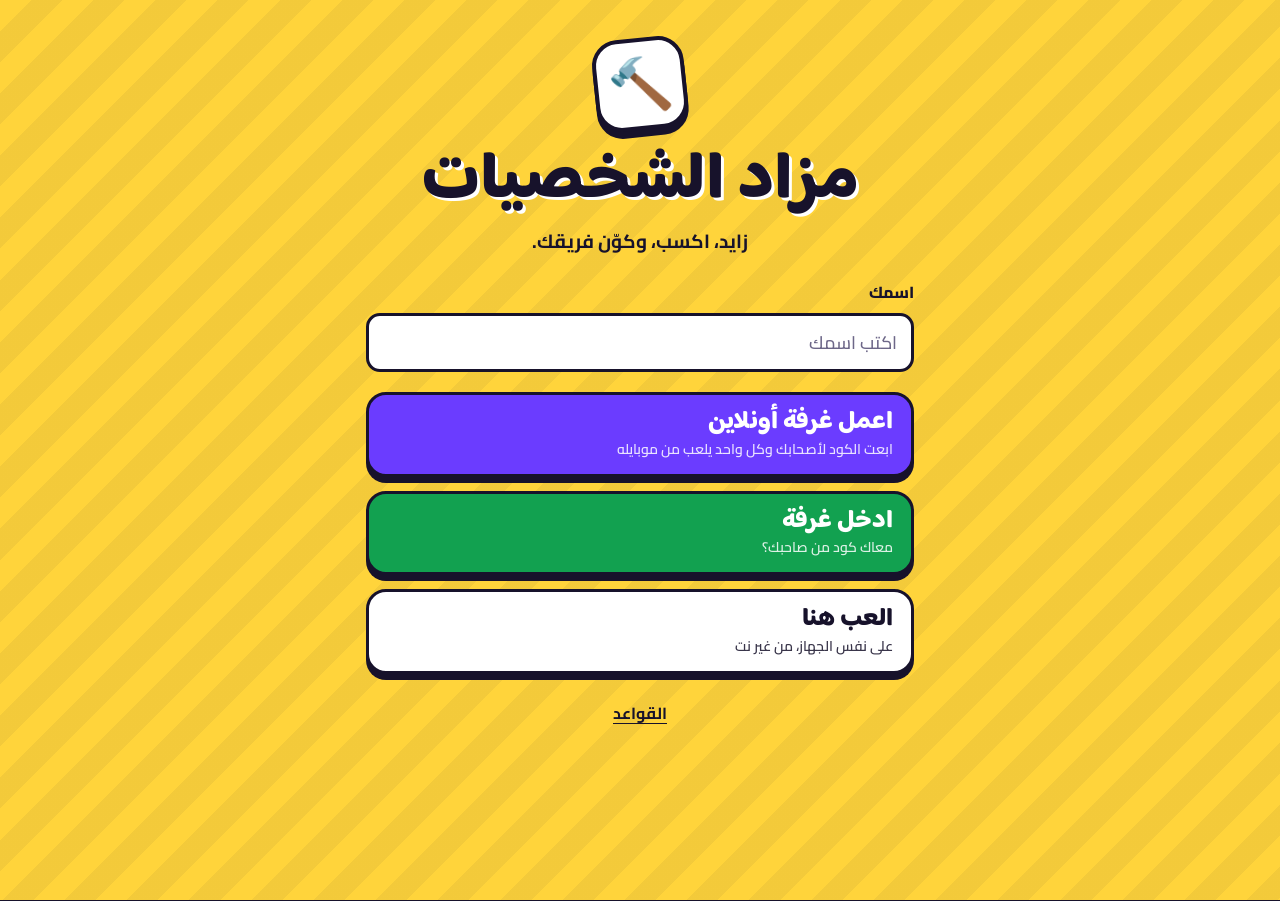
<file: index.html>
<!doctype html>
<html lang="ar" dir="rtl">
<head>
<meta charset="utf-8">
<meta name="viewport" content="width=device-width,initial-scale=1,viewport-fit=cover">
<meta name="theme-color" content="#FFD43B">
<title>مزاد الشخصيات</title>
<meta name="description" content="لعبة مزاد أونلاين مع أصحابك: أنمي وكورة وأكل وهدوم. ميزانية ثابتة، زايد وكوّن فريقك.">
<meta property="og:title" content="مزاد الشخصيات">
<meta property="og:description" content="العب مزاد أنمي وكورة وأكل وهدوم مع أصحابك. اعمل غرفة وابعت الكود.">
<link rel="manifest" href="manifest.webmanifest">
<link rel="apple-touch-icon" href="icon-192.png">
<link rel="icon" href="data:image/svg+xml,%3Csvg xmlns='http://www.w3.org/2000/svg' viewBox='0 0 100 100'%3E%3Crect width='100' height='100' rx='22' fill='%23FFD43B'/%3E%3Ctext x='50' y='72' font-size='62' text-anchor='middle'%3E🔨%3C/text%3E%3C/svg%3E">
<link rel="preconnect" href="https://fonts.googleapis.com">
<link rel="preconnect" href="https://fonts.gstatic.com" crossorigin>
<link href="https://fonts.googleapis.com/css2?family=Baloo+Bhaijaan+2:wght@500;700;800&family=Cairo:wght@500;700;800&display=swap" rel="stylesheet">
<style>
/* ==========================================================
   الشكل: ملصقات بحدود حبر سميكة وظلال مصمتة. كل نوع ليه "عالم"
   بلونه ونقشته: أنمي (بنفسجي بنقط هاف تون)، كورة (أخضر بخطوط ملعب)،
   أكل (أحمر بمربعات مطعم)، هدوم (أزرق بنسيج جينز). الرئيسية صفرا.
   ========================================================== */
:root{
  --ink:#17122B; --paper:#fff; --sun:#FFD43B; --sun-d:#E5B800; --red:#E5372C; --ok:#12A150;
  --w:#F5C400; --w2:#C79B00; --soft:#FFF3B8; --on-w:#17122B;
  --display:"Baloo Bhaijaan 2","Cairo","Segoe UI",Tahoma,sans-serif;
  --text:"Cairo","Segoe UI",Tahoma,"Noto Sans Arabic",system-ui,sans-serif;
  --pat:repeating-linear-gradient(135deg,#0000 0 22px,#17122B0d 22px 44px);
}
#app[data-w="home"]{--w:#FFD43B;--w2:#E5B800;--soft:#FFF3B8;--on-w:#17122B}
#app[data-w="anime"]{--w:#6B3CFF;--w2:#4A22D6;--soft:#E9E1FF;--on-w:#fff;--pat:radial-gradient(#ffffff2e 2px,#0000 2.6px) 0 0/18px 18px}
#app[data-w="sport"]{--w:#0A7F44;--w2:#06592F;--soft:#D4F2E1;--on-w:#fff;--pat:repeating-linear-gradient(90deg,#0000 0 56px,#ffffff14 56px 112px)}
#app[data-w="food"]{--w:#D93A21;--w2:#A92913;--soft:#FFE0D8;--on-w:#fff;--pat:conic-gradient(#ffffff22 25%,#0000 0 50%,#ffffff22 0 75%,#0000 0) 0 0/56px 56px}
#app[data-w="wear"]{--w:#2563FF;--w2:#173FB8;--soft:#DCE7FF;--on-w:#fff;--pat:repeating-linear-gradient(45deg,#ffffff14 0 2px,#0000 2px 11px),repeating-linear-gradient(-45deg,#0000001a 0 2px,#0000 2px 11px)}
*{box-sizing:border-box}
html{-webkit-text-size-adjust:100%;overflow-x:hidden}
body{margin:0;min-height:100dvh;background:var(--ink);color:var(--ink);font:500 16px/1.5 var(--text);-webkit-tap-highlight-color:transparent}
#app{overflow-x:clip;min-height:100dvh;background:var(--pat),var(--w);color:var(--on-w);transition:background-color .3s}
button,input{font:inherit;color:inherit}
button{touch-action:manipulation}
[hidden]{display:none!important}
.sr{position:absolute;width:1px;height:1px;overflow:hidden;clip:rect(0 0 0 0);white-space:nowrap}
:focus-visible{outline:4px solid #fff;outline-offset:2px;box-shadow:0 0 0 7px var(--ink)}
.screen{min-height:100dvh;display:flex;flex-direction:column}
.wrap{width:100%;max-width:580px;margin:0 auto;padding:0 16px 40px}
h1,h2,h3,h4{margin:0}
.bar{display:flex;align-items:center;gap:10px;padding:14px 16px 6px;max-width:580px;width:100%;margin:0 auto}
.bar h2{flex:1;font:800 26px/1.1 var(--display)}

/* ----- أزرار وحقول ----- */
.btn{--bg:var(--sun);display:inline-flex;align-items:center;justify-content:center;gap:8px;min-height:50px;padding:10px 22px;border:3px solid var(--ink);border-radius:16px;background:var(--bg);color:var(--ink);font:800 19px/1.1 var(--display);box-shadow:0 5px 0 var(--ink);cursor:pointer;transition:transform .08s,box-shadow .08s}
.btn:active:not(:disabled){transform:translateY(4px);box-shadow:0 1px 0 var(--ink)}
.btn:disabled{opacity:.45;cursor:not-allowed}
.btn.white{--bg:#fff}.btn.red{--bg:var(--red);color:#fff}.btn.ink{--bg:var(--ink);color:#fff;border-color:#fff;box-shadow:0 5px 0 #fff}
.btn.sm{min-height:40px;padding:6px 14px;font-size:16px;border-radius:13px;box-shadow:0 4px 0 var(--ink)}
.btn.block{display:flex;width:100%}
.ib{flex:none;width:44px;height:44px;border:3px solid var(--ink);border-radius:14px;background:#fff;color:var(--ink);font-size:19px;line-height:1;cursor:pointer;box-shadow:0 3px 0 var(--ink)}
.ib:active{transform:translateY(2px);box-shadow:0 1px 0 var(--ink)}
.ib[aria-pressed="false"]{opacity:.6}
.ib{position:relative}
.dot{position:absolute;inset-block-start:-7px;inset-inline-start:-7px;min-width:22px;height:22px;padding:0 5px;border-radius:99px;background:var(--red);color:#fff;font:800 13px/22px var(--display);text-align:center;border:2px solid var(--ink)}
.inp{width:100%;min-height:50px;padding:10px 14px;border:3px solid var(--ink);border-radius:14px;background:#fff;color:var(--ink);font:700 18px var(--text);outline:0}
.inp:focus{box-shadow:0 0 0 4px var(--sun)}
.inp::placeholder{color:#6d6788;font-weight:500}
.lnk{border:0;background:none;color:inherit;font:700 16px var(--text);text-decoration:underline;text-underline-offset:4px;cursor:pointer;padding:10px}

/* ----- بطاقات ولوحات ----- */
.panel{margin-top:16px;padding:14px;border:3px solid var(--ink);border-radius:22px;background:#fff;color:var(--ink);box-shadow:0 6px 0 var(--ink)}
.panel>h3{margin:0 0 10px;font:800 21px/1.2 var(--display)}
.panel>h3 small{font:500 14px var(--text);color:#5d5778}
.row{display:flex;align-items:center;gap:10px}
.row.sp{justify-content:space-between}
.hint{margin:6px 0 0;font-size:14px;color:#5d5778}
.chipb{border:2px solid var(--ink);border-radius:999px;padding:5px 14px;background:#fff;color:var(--ink);font:700 15px var(--text);cursor:pointer;white-space:nowrap}
.chipb[aria-pressed="true"]{background:var(--w);color:var(--on-w);box-shadow:0 2px 0 var(--ink)}
.chips{display:flex;flex-wrap:wrap;gap:8px}
.tag{display:inline-block;padding:1px 10px;border:2px solid var(--ink);border-radius:999px;background:#fff;color:var(--ink);font-size:13px;font-weight:700;white-space:nowrap}
.tag.r{background:var(--rc,#ddd)}

/* ----- الأيقونة / الصورة ----- */
.art{--h:200;display:grid;place-items:center;overflow:hidden;border:3px solid var(--ink);border-radius:16px;background:linear-gradient(160deg,hsl(var(--h) 85% 62%),hsl(calc(var(--h) + 40) 80% 46%));font-size:54px;line-height:1;color:#000}
.art img{width:100%;height:100%;object-fit:cover}
.art.q{background:repeating-linear-gradient(45deg,#2a2150 0 10px,#17122B 10px 20px);color:#FFD43B;font:800 56px var(--display)}

/* ----- نوافذ وتنبيه ----- */
dialog{width:calc(100% - 24px);max-width:540px;max-height:90dvh;padding:0;border:3px solid var(--ink);border-radius:24px;background:#fff;color:var(--ink);box-shadow:0 8px 0 var(--ink)}
dialog::backdrop{background:#17122Bcc}
.dlg{padding:18px}
.dlg h3{margin:0 0 10px;font:800 28px/1.15 var(--display)}
.dlg ul{margin:0 0 12px;padding-inline-start:22px}.dlg li{margin-bottom:6px}
.dlg .btns{display:flex;flex-wrap:wrap;justify-content:flex-end;gap:10px;margin-top:14px}
.toast{position:fixed;z-index:60;inset-inline:16px;bottom:calc(var(--dock-h,0px) + 18px + env(safe-area-inset-bottom));width:fit-content;max-width:calc(100% - 32px);margin-inline:auto;padding:10px 18px;border:3px solid var(--ink);border-radius:14px;background:#fff;color:var(--ink);font-weight:700;text-align:center;box-shadow:0 5px 0 var(--ink)}
.banner{position:sticky;top:0;z-index:30;padding:8px 14px;border-bottom:3px solid var(--ink);background:var(--sun);color:var(--ink);font-weight:800;text-align:center}
@keyframes pop{0%{transform:scale(.8);opacity:.4}60%{transform:scale(1.1)}100%{transform:none;opacity:1}}
@keyframes bump{50%{transform:scale(1.08)}}
@keyframes slam{0%{transform:translate(-50%,0) rotate(-8deg) scale(1.9);opacity:0}60%{opacity:1}100%{transform:translate(-50%,0) rotate(-8deg) scale(1)}}
@keyframes flip{0%{transform:rotateY(0)}100%{transform:rotateY(180deg)}}
@keyframes wob{0%,100%{transform:rotate(-1.5deg)}50%{transform:rotate(1.5deg)}}
@media (prefers-reduced-motion:reduce){*,*::before,*::after{animation-duration:.01ms!important;animation-iteration-count:1!important;transition:none!important}}

/* ===== الرئيسية والدخول والإعدادات ===== */
.home{padding-top:max(26px,env(safe-area-inset-top))}
.brand{text-align:center;padding:12px 0 4px}
.logo{display:inline-grid;place-items:center;width:92px;height:92px;border:4px solid var(--ink);border-radius:26px;background:#fff;font-size:52px;box-shadow:0 7px 0 var(--ink);transform:rotate(-6deg)}
.brand h1{margin:18px 0 0;font:800 clamp(46px,13.5vw,66px)/1.05 var(--display);color:var(--ink);text-shadow:3px 3px 0 #fff}
.brand p{margin:6px 0 0;font:700 19px var(--text)}
.field{display:block;margin-top:14px}
.field>span{display:block;margin-bottom:6px;font:800 16px var(--text)}
.panel .field:first-child{margin-top:0}
.menu{display:grid;gap:14px;margin-top:20px}
.mbtn{display:grid;gap:2px;padding:14px 18px;border:3px solid var(--ink);border-radius:20px;background:#fff;color:var(--ink);text-align:start;cursor:pointer;box-shadow:0 6px 0 var(--ink)}
.mbtn b{font:800 25px/1.1 var(--display)}
.mbtn small{font-size:14px;font-weight:600;opacity:.85}
.mbtn:active{transform:translateY(5px);box-shadow:0 1px 0 var(--ink)}
.mbtn.m2{background:#6B3CFF;color:#fff}.mbtn.m3{background:#12A150;color:#fff}.mbtn.m1{background:#fff}
.home .lnk{display:block;margin:14px auto 0}
.code{text-align:center;text-transform:uppercase;letter-spacing:.35em;font:800 34px/1 var(--display);direction:ltr}
.room{text-align:center}.room .lab{font-weight:800}
.roomcode{display:block;margin:2px 0 10px;font:800 58px/1 var(--display);letter-spacing:.16em;padding-inline-start:.16em}
.room .row{justify-content:center}
.center{text-align:center}.c{text-align:center}
.foot{margin-top:18px}
.seat{display:flex;align-items:center;gap:8px;margin-bottom:8px}
.seat .sw{flex:none;width:14px;height:42px;border:2px solid var(--ink);border-radius:8px;background:var(--pc)}
.seat .nm{flex:1;min-width:0}
.seat .nm .inp{min-height:44px;padding:6px 12px;font-size:17px}
.seat .who{flex:1;min-width:0;font:800 19px/1.2 var(--display);overflow:hidden;text-overflow:ellipsis;white-space:nowrap}
.seat .who small{font:700 13px var(--text);color:#5d5778}
.seat .who.off{opacity:.5}
.seg{display:inline-flex;border:2px solid var(--ink);border-radius:12px;overflow:hidden}
.seg button{border:0;padding:9px 12px;background:#fff;color:var(--ink);font:700 14px var(--text);cursor:pointer;white-space:nowrap}
.seg button[aria-pressed="true"]{background:var(--ink);color:#fff}
.x{flex:none;width:40px;height:40px;border:2px solid var(--ink);border-radius:12px;background:#fff;color:var(--ink);font-size:20px;cursor:pointer}
.adds{margin-top:4px}
.catcard{--cw:#6B3CFF;margin-bottom:10px;overflow:hidden;border:3px solid var(--ink);border-radius:18px;background:#fff}
.catcard[data-c="sport"]{--cw:#0A7F44}.catcard[data-c="food"]{--cw:#D93A21}.catcard[data-c="wear"]{--cw:#2563FF}
.cathead{display:flex;align-items:center;gap:10px;width:100%;padding:10px 12px;border:0;background:var(--cw);color:#fff;text-align:start;cursor:pointer}
.cathead .ico{font-size:30px;line-height:1}
.cathead b{flex:1;font:800 22px var(--display)}
.cathead .ck{display:grid;place-items:center;width:30px;height:30px;border:3px solid var(--ink);border-radius:9px;background:#fff;color:var(--ink);font-weight:800}
.catcard[data-on="0"] .cathead{background:#e9e6f3;color:var(--ink)}
.catcard[data-on="0"] .catbody{display:none}
.catbody{padding:10px 12px 12px;border-top:3px solid var(--ink)}
.catbody p{margin:0 0 8px;font-size:14px;color:#5d5778;font-weight:600}
.step{display:flex;align-items:center;gap:10px;direction:ltr;width:fit-content}
.step button{width:42px;height:42px;border:3px solid var(--ink);border-radius:12px;background:#fff;font:800 24px/1 var(--display);cursor:pointer}
.step button:disabled{opacity:.35}
.step output{min-width:34px;text-align:center;font:800 32px/1 var(--display)}
.ro .adds,.ro .x,.ro .seg,.ro .cathead,.ro #su-budget,.ro #su-speed,.ro #su-sep,.ro .catbody button{pointer-events:none}
.ro .adds,.ro .x{display:none}
.ro .catbody .step button{opacity:.35}

/* ===== مقدمة الجولة ===== */
.intro{flex:1;display:grid;align-content:center;justify-items:center;gap:12px;width:100%;max-width:520px;margin:0 auto;padding:26px 18px;text-align:center}
.intro .big{font-size:100px;line-height:1;filter:drop-shadow(0 7px 0 #17122B80)}
.intro h2{font:800 clamp(48px,14vw,72px)/1.05 var(--display);color:var(--on-w);text-shadow:4px 4px 0 var(--ink)}
.intro .lead{margin:0;font:800 22px var(--text);color:var(--on-w);text-shadow:1px 2px 0 var(--ink)}
.intro .blurb{max-width:34ch;margin:0;font-weight:700;color:var(--on-w);text-shadow:1px 1px 0 var(--ink)}
.tips{display:grid;gap:8px;width:100%}
.tip{padding:10px 14px;border:3px solid var(--ink);border-radius:16px;background:#fff;color:var(--ink);text-align:start;font-weight:700;box-shadow:0 4px 0 var(--ink)}
.intro .hint{color:var(--on-w);text-shadow:1px 1px 0 var(--ink)}

/* ===== المزاد ===== */
.hud{display:flex;align-items:center;gap:8px;width:100%;max-width:760px;margin:0 auto;padding:10px 12px 6px}
.ttl{flex:1;min-width:0}
.ttl b{display:block;overflow:hidden;white-space:nowrap;text-overflow:ellipsis;font:800 25px/1.1 var(--display);color:var(--on-w);text-shadow:2px 2px 0 var(--ink)}
.ttl span{font:700 13px var(--text);color:var(--on-w);text-shadow:1px 1px 0 var(--ink)}
.roster{display:flex;gap:10px;overflow-x:auto;width:100%;max-width:760px;margin:0 auto;padding:10px 12px 12px;scrollbar-width:none}
.roster::-webkit-scrollbar{display:none}
.pl{position:relative;flex:1 0 84px;min-width:84px;display:grid;padding:6px 10px 7px;border:3px solid var(--ink);border-radius:14px;background:#fff;color:var(--ink);text-align:start;cursor:pointer;box-shadow:0 3px 0 var(--ink)}
.pl::before{content:"";position:absolute;inset-block:0;inset-inline-start:0;width:9px;background:var(--pc);border-inline-end:2px solid var(--ink)}
.pl>*{margin-inline-start:10px;min-width:0}
.pl b{overflow:hidden;white-space:nowrap;text-overflow:ellipsis;font:800 15px/1.3 var(--text)}
.pl span{white-space:nowrap;font:700 12px var(--text);color:#4d4766}
.pl em{font-style:normal;color:var(--ink);font-weight:800}
.pl.me{background:#fff7cf}
.pl.full{opacity:.62}
.pl .bd{position:absolute;inset-block-start:-11px;inset-inline-end:6px;margin:0;padding:0 8px;border:2px solid var(--ink);border-radius:99px;background:var(--sun);color:var(--ink);font:800 11px/18px var(--text)}
.pl .bd.pa{background:#ddd}.pl .bd.of{background:var(--red);color:#fff}
.stage{position:relative;overflow:hidden;flex:1;display:flex;flex-direction:column;gap:10px;width:100%;max-width:760px;margin:0 auto;padding:0 12px 10px;min-height:0}
.lot{--rc:#ccc;--h:200;position:relative;display:grid;grid-template-columns:118px 1fr;gap:14px;align-items:center;overflow:hidden;padding:14px;border:3px solid var(--ink);border-radius:22px;background:#fff;color:var(--ink);box-shadow:0 6px 0 var(--ink)}
.lot .art{width:118px;height:118px;font-size:64px;transform:rotate(-3deg)}
.lot .nm{margin:0;font:800 clamp(32px,9.5vw,46px)/1.05 var(--display)}
.lot .tags{display:flex;flex-wrap:wrap;gap:6px;margin-top:6px}
.pw{display:flex;align-items:center;gap:8px;margin-top:10px;font-weight:800}
.pw .meter{flex:1;height:14px;overflow:hidden;border:2px solid var(--ink);border-radius:99px;background:#eceaf5}
.pw .meter i{display:block;width:var(--w);height:100%;background:var(--rc)}
.lot::before{content:"";position:absolute;inset:0;pointer-events:none;background:linear-gradient(105deg,#0000 35%,#ffffffb0 50%,#0000 65%);transform:translateX(130%)}
.lot.leg::before{animation:shine 1.3s .2s ease-out 1}
@keyframes shine{to{transform:translateX(-130%)}}
.board{display:flex;align-items:flex-end;justify-content:space-between;gap:10px;padding:0 4px}
.price-box{display:grid}
.price-box .lab{font:800 14px var(--text);color:var(--on-w);text-shadow:1px 1px 0 var(--ink)}
.price-box b{font:800 clamp(66px,19vw,96px)/.95 var(--display);color:var(--sun);text-shadow:-3px -3px 0 var(--ink),3px -3px 0 var(--ink),-3px 3px 0 var(--ink),3px 3px 0 var(--ink),0 7px 0 var(--ink)}
.price-box b.bump{animation:bump .25s}
#a-lead{display:inline-flex;align-items:center;gap:8px;max-width:50%;padding:6px 16px;border:3px solid var(--ink);border-radius:999px;background:var(--pc,#fff);color:var(--ink);font:800 19px var(--text);box-shadow:0 4px 0 var(--ink);overflow:hidden;white-space:nowrap;text-overflow:ellipsis}
#a-lead.idle{background:#fff;color:#5d5778;font-weight:700}
.status{min-height:2.3em;margin-top:-2px;text-align:center;font:800 clamp(28px,8vw,40px)/1.15 var(--display);color:var(--on-w);text-shadow:2px 3px 0 var(--ink)}
.status.pop{animation:pop .3s ease-out}
.status.hot{color:var(--sun)}
.timer{height:12px;overflow:hidden;border:3px solid var(--ink);border-radius:99px;background:#17122B88}
.timer i{display:block;height:100%;width:100%;background:var(--sun);transform-origin:right center}
.feed{display:grid;gap:6px;margin:0;padding:0;list-style:none;overflow:hidden}
.feed li{display:flex;align-items:center;gap:10px;padding:4px 12px;border:2px solid var(--ink);border-radius:12px;background:#fff;color:var(--ink);font-weight:800}
.feed li:nth-child(n+2){opacity:.78}.feed li:nth-child(n+4){display:none}
.feed i{flex:none;width:12px;height:12px;border:2px solid var(--ink);border-radius:50%;background:var(--pc)}
.feed span{margin-inline-start:auto;font:800 20px var(--display)}
.stamp{position:absolute;z-index:4;left:50%;top:112px;padding:2px 28px 8px;border:5px solid var(--pc,var(--red));border-radius:16px;background:#fff;color:var(--ink);text-align:center;white-space:nowrap;box-shadow:0 7px 0 var(--ink);animation:slam .45s cubic-bezier(.2,1.4,.4,1) both}
.stamp b{display:block;font:800 54px/1.1 var(--display);color:var(--red)}
.stamp span{font:800 17px var(--text)}
.stamp.none b{color:#8a6d00;font-size:38px}
.veil{position:absolute;inset:0 12px;z-index:6;display:grid;place-content:center;gap:12px;border-radius:22px;background:#17122Bec;text-align:center}
.veil b{font:800 48px/1 var(--display);color:var(--sun)}
.dock{position:sticky;bottom:0;z-index:5;margin-top:auto;padding:12px 12px calc(12px + env(safe-area-inset-bottom));border-top:4px solid #fff;background:var(--ink);color:#fff}
.dock>*{max-width:760px;margin-inline:auto}
.dock .btn{box-shadow:0 5px 0 #000;border-color:#000}
.dock .btn:active:not(:disabled){box-shadow:0 1px 0 #000}
#a-who{display:flex;gap:8px;margin-bottom:8px;overflow-x:auto}
#a-who button{flex:none;display:flex;align-items:center;gap:6px;padding:4px 12px 4px 8px;border:2px solid #fff;border-radius:999px;background:transparent;color:#fff;font:800 14px var(--text);cursor:pointer}
#a-who button i{width:14px;height:14px;border:2px solid #fff;border-radius:50%;background:var(--pc)}
#a-who button[aria-pressed="true"]{background:#fff;color:var(--ink)}
.dmsg{margin-block:0 8px;text-align:center;font:800 17px/1.3 var(--text)}
.dmsg.turn{color:var(--sun)}
.amt{display:flex;align-items:center;gap:8px;direction:ltr}
.amt .ib{width:52px;height:52px;border-color:#000;box-shadow:0 3px 0 #000;font:800 26px var(--display)}
.amt .inp{flex:1;min-width:0;min-height:56px;text-align:center;border-color:#000;font:800 34px/1 var(--display)}
.quick{display:flex;gap:8px;margin-block:8px}
.quick button{flex:1;min-height:42px;border:2px solid #fff;border-radius:12px;background:transparent;color:#fff;font:800 16px var(--text);cursor:pointer}
.quick button:active{background:#fff3;}
.acts{display:grid;grid-template-columns:1.5fr 1fr;gap:10px}
.acts.col{grid-template-columns:1fr;margin-top:18px}
.acts .btn{min-height:56px}
.dock.off .amt,.dock.off .quick,.dock.off .acts{display:none}
@media (min-width:820px){.lot{grid-template-columns:150px 1fr;padding:20px}.lot .art{width:150px;height:150px;font-size:82px}.lot .nm{font-size:56px}.stamp{top:136px}}
.dmsg span{display:block}
.dmsg small{display:block;margin-top:2px;font:600 13px/1.35 var(--text);color:#fff;opacity:.85}
@media (max-width:360px){.lot{grid-template-columns:92px 1fr;gap:10px;padding:12px}.lot .art{width:92px;height:92px;font-size:50px}.lot .nm{font-size:30px}.hud{gap:6px}.ib{width:40px;height:40px}}
.lot .tags .tag{white-space:normal;text-align:center;line-height:1.3}

/* ===== الصور والخانات ===== */
.art{position:relative}
.art .em{position:relative;z-index:0}
.art img{position:absolute;inset:0;z-index:1;width:100%;height:100%;object-fit:cover}
.art.has-img .em{visibility:hidden}
.slot{display:grid;justify-items:center;align-content:start;gap:3px;min-width:0;text-align:center}
.slot .art{width:100%;aspect-ratio:1;font-size:36px;border-radius:14px}
.slot b{max-width:100%;overflow:hidden;white-space:nowrap;text-overflow:ellipsis;font:800 14px/1.25 var(--text)}
.slot small{max-width:100%;overflow:hidden;white-space:nowrap;text-overflow:ellipsis;font:700 12px var(--text);color:#4d4766}
.slot .pr{display:inline-block;min-width:26px;padding:0 7px;border:2px solid var(--ink);border-radius:99px;background:var(--rc,#ddd);color:var(--ink);font:800 12px/18px var(--display)}
.slot.empty .art{border-style:dashed;background:repeating-linear-gradient(45deg,#f3f0fb 0 8px,#fff 8px 16px);color:#9a94b3;font-size:26px}
.slot.empty b{color:#8a84a3;font-weight:600}
.slot .art.q{font-size:40px}
.slot.mine .art{box-shadow:0 0 0 3px var(--sun)}

/* ===== شاشة الفريق ===== */
#d-team .dlg h3{display:flex;align-items:center;gap:10px}
#d-team .dlg h3 i{flex:none;width:16px;height:30px;border:2px solid var(--ink);border-radius:8px;background:var(--pc)}
#d-team .dlg h3 small{margin-inline-start:auto;font:800 16px var(--text);color:#5d5778}
.tabs{margin-bottom:12px}
.tm{margin-top:4px}
.agrid{display:grid;grid-template-columns:repeat(3,1fr);gap:10px}
.pitch{position:relative;display:grid;gap:12px;padding:16px 8px;border:3px solid var(--ink);border-radius:18px;background:repeating-linear-gradient(0deg,#0A7F44 0 46px,#0c9150 46px 92px)}
.pitch::before{content:"";position:absolute;inset:7px;border:2px solid #ffffffb0;border-radius:10px;pointer-events:none}
.prow{display:flex;justify-content:space-around;gap:4px}
.pslot{display:grid;justify-items:center;gap:2px;width:64px;min-width:0}
.pslot .art{width:54px;height:54px;border-radius:50%;font-size:28px}
.pslot b{max-width:100%;overflow:hidden;white-space:nowrap;text-overflow:ellipsis;color:#fff;text-shadow:1px 1px 0 var(--ink),-1px 1px 0 var(--ink);font:800 12px/1.2 var(--text)}
.pslot .pr{padding:0 6px;border:2px solid var(--ink);border-radius:99px;background:var(--rc,#ddd);color:var(--ink);font:800 11px/16px var(--display)}
.pslot.empty .art{border:3px dashed #ffffffcc;background:#ffffff22;color:#fff}
.pslot.empty b{color:#ffffffd0;font-weight:600}
.kr{margin-top:12px}
.kr:first-child{margin-top:0}
.kr h4{display:flex;align-items:center;gap:6px;margin:0 0 6px;font:800 15px var(--text)}
.kr h4 small{margin-inline-start:auto;font:700 12px var(--text);color:#5d5778}
.cells{display:grid;grid-template-columns:repeat(auto-fill,minmax(88px,1fr));gap:8px}
.cells .slot .art{font-size:32px}
.sum{display:flex;flex-wrap:wrap;gap:6px;margin-top:12px}
.sum .tag.b{background:var(--sun);font-weight:800}
.sum .tag.g{background:#d4f2e1}
.rcps{display:grid;gap:6px;margin-top:12px}
.rcp{display:grid;grid-template-columns:1fr auto;align-items:center;gap:2px 10px;padding:6px 10px;border:2px solid var(--ink);border-radius:12px;background:#fff;font:700 14px var(--text)}
.rcp .bar{grid-column:1/-1;height:8px;overflow:hidden;border:2px solid var(--ink);border-radius:99px;background:#eceaf5}
.rcp .bar i{display:block;width:var(--w);height:100%;background:#8a84a3}
.rcp.done{background:#d4f2e1}.rcp.done .bar i{background:var(--ok)}
.rcp b{font-weight:800}
.empty-note{margin:8px 0 0;color:#5d5778;font-weight:600;text-align:center}

/* ===== الشخصيات المخفية ===== */
.rv-head{padding:24px 0 6px;text-align:center;color:var(--on-w)}
.giftbig{font-size:66px;line-height:1;animation:wob 1.6s ease-in-out infinite}
.rv-head h2{margin-top:6px;font:800 clamp(34px,10vw,46px)/1.1 var(--display);text-shadow:3px 3px 0 var(--ink)}
.rv-head p{max-width:34ch;margin:8px auto 0;font-weight:700;text-shadow:1px 1px 0 var(--ink)}
.rv-list{display:grid;gap:14px;margin:14px 0 18px}
.rvc{display:grid;grid-template-columns:1fr 1fr;gap:6px 12px;padding:12px;border:3px solid var(--ink);border-radius:20px;background:#fff;color:var(--ink);box-shadow:0 5px 0 var(--ink)}
.rvc header{grid-column:1/-1;display:flex;align-items:center;gap:8px;font:800 19px var(--display)}
.rvc header i{width:14px;height:24px;border:2px solid var(--ink);border-radius:7px;background:var(--pc)}
.rvc .cap{display:block;margin-bottom:4px;text-align:center;font:800 13px var(--text);color:#5d5778}
.rvc .side{min-width:0}
.rvc .lost .art{filter:grayscale(.5);opacity:.85}
.rvc .gift.new .art{animation:turn .55s ease-out}
.verdict{grid-column:1/-1;display:flex;align-items:center;justify-content:center;gap:8px;min-height:44px;padding:4px 12px;border:3px solid var(--ink);border-radius:14px;background:#eceaf5;text-align:center;font:800 20px var(--display)}
.verdict.up{background:#b8f0cf;animation:pop .45s ease-out}
.verdict.down{background:#ffd0cb;animation:pop .45s ease-out}
.verdict.eq{background:#fff3b8;animation:pop .45s ease-out}
@keyframes turn{0%{transform:rotateY(90deg) scale(.8)}100%{transform:none}}

/* ===== ترتيب الجولة والنتيجة ===== */
.se-head,.res-head{padding:26px 0 4px;text-align:center;color:var(--on-w)}
.se-head h2{margin-top:6px;font:800 clamp(34px,10vw,48px)/1.1 var(--display);text-shadow:3px 3px 0 var(--ink)}
.se-head .tag{font-weight:800}
.crown{font-size:72px;line-height:1;animation:wob 1.8s ease-in-out infinite}
.res-head h2{font:800 clamp(34px,10vw,52px)/1.1 var(--display);text-shadow:3px 3px 0 var(--ink)}
.res-head p{margin:6px 0 0;font-weight:800;text-shadow:1px 1px 0 var(--ink)}
.rank{display:grid;gap:12px;margin:16px 0 18px}
.rk{--pc:#ccc;position:relative;overflow:hidden;padding:12px 14px;border:3px solid var(--ink);border-radius:18px;background:#fff;color:var(--ink);box-shadow:0 5px 0 var(--ink)}
.rk::before{content:"";position:absolute;inset-block:0;inset-inline-start:0;width:10px;background:var(--pc);border-inline-end:2px solid var(--ink)}
.rk>*{margin-inline-start:10px}
.rk header{display:flex;align-items:center;gap:10px}
.rk .pos{flex:none;display:grid;place-items:center;width:40px;height:40px;border:3px solid var(--ink);border-radius:12px;background:#eceaf5;font:800 22px var(--display)}
.rk.r1 .pos{background:#FFC83D}.rk.r2 .pos{background:#dfe5ec}.rk.r3 .pos{background:#f0b27a}
.rk .who{flex:1;min-width:0;overflow:hidden;white-space:nowrap;text-overflow:ellipsis;font:800 22px var(--display)}
.rk .tot{flex:none;font:800 36px/1 var(--display)}
.rk .brk{display:flex;flex-wrap:wrap;gap:6px;margin-top:8px}
.rk .tag.g{background:#d4f2e1}.rk .tag.p{background:#e9e1ff}
.rk .more{display:flex;align-items:center;justify-content:space-between;gap:8px;margin-top:6px;font-size:14px;color:#5d5778;font-weight:700}
.rk .more .lnk{padding:4px 0;font-size:15px;color:#3a2bb8}
.rk.win{background:#fff8d8}
.acts.col .btn{min-height:54px}
.res-wrap{padding-top:6px}
.rvc .slot{width:100%;max-width:128px;margin-inline:auto}
.rvc .slot .art{font-size:44px}
.agrid{grid-template-columns:repeat(var(--cols,3),1fr)}
/* صفوف الأكل والهدوم */
.lns{display:grid;gap:8px}
.ln{display:grid;grid-template-columns:54px 1fr auto;align-items:center;gap:10px;padding:6px 10px 6px 8px;border:2px solid var(--ink);border-radius:14px;background:#fff}
.ln .art{width:54px;height:54px;border-radius:12px;font-size:28px}
.ln .meta{display:grid;min-width:0;line-height:1.3}
.ln .kl{font:700 12px var(--text);color:#5d5778}
.ln b{overflow:hidden;white-space:nowrap;text-overflow:ellipsis;font:800 16px var(--text)}
.ln small{overflow:hidden;white-space:nowrap;text-overflow:ellipsis;font:600 12px var(--text);color:#4d4766}
.ln .pr{min-width:38px;padding:2px 8px;border:2px solid var(--ink);border-radius:99px;background:var(--rc,#ddd);color:var(--ink);text-align:center;font:800 16px/1.2 var(--display)}
.ln.empty{border-style:dashed;background:repeating-linear-gradient(45deg,#f6f3fd 0 8px,#fff 8px 16px)}
.ln.empty .art{border-style:dashed;background:#fff;color:#9a94b3}
.ln.empty b{color:#8a84a3;font-weight:600}

/* ===== الشات ===== */
.sheet{position:fixed;inset:0;z-index:50;display:flex;align-items:flex-end;justify-content:center;background:#17122Bb5}
.sheet-card{display:flex;flex-direction:column;width:100%;max-width:560px;height:min(80dvh,660px);overflow:hidden;border:3px solid var(--ink);border-bottom:0;border-radius:24px 24px 0 0;background:#fff;color:var(--ink)}
.sheet-card>header{display:flex;align-items:center;justify-content:space-between;padding:10px 14px;border-bottom:3px solid var(--ink);background:var(--sun)}
.sheet-card>header h3{font:800 24px var(--display)}
.msgs{flex:1;display:flex;flex-direction:column;gap:8px;overflow-y:auto;padding:12px;background:#f6f3ff}
.msgs .none{margin:auto;color:#6d6788;font-weight:600;text-align:center}
.msg{position:relative;align-self:flex-start;max-width:86%;padding:6px 12px 8px;border:2px solid var(--ink);border-radius:14px 14px 14px 4px;background:#fff;box-shadow:0 3px 0 var(--ink)}
.msg.mine{align-self:flex-end;border-radius:14px 14px 4px 14px;background:#fff3b8}
.msg>b{display:block;font:800 13px var(--text);color:var(--pc,#3a2bb8)}
.msg p{margin:0;overflow-wrap:anywhere;font-weight:600;white-space:pre-wrap}
.msg .q{margin:3px 0 4px;padding:2px 8px;border-inline-start:4px solid var(--pc,#8a84a3);border-radius:6px;background:#0000000d;font-size:13px}
.msg .q b{display:block;font-weight:800;color:#4d4766}
.msg .q span{display:block;overflow:hidden;white-space:nowrap;text-overflow:ellipsis;color:#4d4766}
.msg .rp{position:absolute;inset-block-start:-10px;inset-inline-end:-6px;width:28px;height:28px;border:2px solid var(--ink);border-radius:50%;background:#fff;color:var(--ink);font-size:14px;line-height:1;cursor:pointer;opacity:.85}
.msg.hl{animation:pop .4s ease-out}
.replying{display:flex;align-items:center;gap:8px;padding:6px 12px;border-top:3px solid var(--ink);background:#e9e1ff}
.replying>div{flex:1;min-width:0;padding-inline-start:8px;border-inline-start:4px solid var(--ink)}
.replying b{display:block;font:800 13px var(--text)}
.replying span{display:block;overflow:hidden;white-space:nowrap;text-overflow:ellipsis;font-size:14px}
.emo{display:flex;gap:6px;padding:6px 12px 0;overflow-x:auto}
.emo button{flex:none;width:40px;height:36px;border:2px solid var(--ink);border-radius:10px;background:#fff;font-size:20px;line-height:1;cursor:pointer}
.composer{display:flex;gap:8px;padding:8px 12px calc(10px + env(safe-area-inset-bottom))}
.composer .inp{min-height:46px}

/* ===== متفرقات ===== */
.banner.bad{background:#ffd0cb}
.veil .btn{justify-self:center}
.veil p{margin:0;color:#fff;font-weight:700}
.badge-mini{display:inline-block;margin-inline-start:6px;padding:0 8px;border:2px solid var(--ink);border-radius:99px;background:#fff;font:800 12px/18px var(--text)}
@media (max-width:380px){.pitch .pslot{width:56px}.pslot .art{width:48px;height:48px}.rk .tot{font-size:30px}}
.fab{position:fixed;z-index:40;inset-inline-start:14px;bottom:calc(16px + env(safe-area-inset-bottom));width:54px;height:54px;font-size:25px}
</style>
</head>
<body>
<div id="app" data-w="home">

<section id="s-home" class="screen" hidden>
  <div class="wrap home">
    <header class="brand">
      <div class="logo" aria-hidden="true">🔨</div>
      <h1>مزاد الشخصيات</h1>
      <p>زايد، اكسب، وكوّن فريقك.</p>
    </header>
    <label class="field"><span>اسمك</span><input id="h-name" class="inp" maxlength="14" placeholder="اكتب اسمك" autocomplete="nickname"></label>
    <nav class="menu" aria-label="طريقة اللعب">
      <button id="m-back" class="mbtn m3" type="button" hidden><b>ارجع لغرفتك</b><small id="m-back-s"></small></button>
      <button id="m-host" class="mbtn m2" type="button"><b>اعمل غرفة أونلاين</b><small>ابعت الكود لأصحابك وكل واحد يلعب من موبايله</small></button>
      <button id="m-join" class="mbtn m3" type="button"><b>ادخل غرفة</b><small>معاك كود من صاحبك؟</small></button>
      <button id="m-local" class="mbtn m1" type="button"><b>العب هنا</b><small>على نفس الجهاز، من غير نت</small></button>
    </nav>
    <button id="m-rules" class="lnk" type="button">القواعد</button>
  </div>
</section>

<section id="s-join" class="screen" hidden>
  <header class="bar"><button class="ib" id="j-back" type="button" aria-label="رجوع">→</button><h2>ادخل غرفة</h2></header>
  <div class="wrap">
    <div class="panel">
      <label class="field"><span>كود الغرفة</span><input id="j-code" class="inp code" maxlength="5" autocapitalize="characters" autocomplete="off" spellcheck="false" placeholder="ABCDE"></label>
      <label class="field"><span>اسمك</span><input id="j-name" class="inp" maxlength="14" placeholder="اكتب اسمك"></label>
      <button id="j-go" class="btn block" type="button">ادخل</button>
      <p id="j-msg" class="hint" role="status"></p>
    </div>
  </div>
</section>

<section id="s-setup" class="screen" hidden>
  <header class="bar"><button class="ib" id="su-back" type="button" aria-label="رجوع">→</button><h2 id="su-title">الإعدادات</h2><button class="ib" id="su-chat" type="button" aria-label="الشات" hidden>💬<i class="dot" id="su-unread" hidden>0</i></button></header>
  <div class="wrap">
    <div class="panel room" id="su-room" hidden>
      <span class="lab">كود الغرفة</span>
      <b class="roomcode" id="su-code" dir="ltr"></b>
      <div class="row"><button class="btn sm white" id="su-copy" type="button">انسخ الرابط</button><button class="btn sm" id="su-share" type="button" hidden>شارك</button></div>
    </div>
    <section class="panel"><h3>اللاعبين <small id="su-count"></small></h3><div id="su-seats"></div><div class="row adds" id="su-adds"><button class="chipb" id="su-add-human" type="button">+ لاعب</button><button class="chipb" id="su-add-bot" type="button">+ كمبيوتر</button></div></section>
    <section class="panel"><h3>هنلعب إيه؟ <small>(كل نوع جولة لوحده)</small></h3><div id="su-cats"></div></section>
    <section class="panel"><h3>الميزانية لكل لاعب</h3><div class="chips" id="su-budget"></div>
      <label class="row sp switch"><span>ميزانية جديدة لكل نوع<small class="hint" style="display:block">لو قفلتها: ميزانية واحدة للكل</small></span><button id="su-sep" class="chipb" type="button" aria-pressed="true">شغّال</button></label></section>
    <section class="panel"><h3>سرعة الدلّال</h3><div class="chips" id="su-speed"></div></section>
    <div class="foot"><button class="btn block" id="su-start" type="button">ابدأ المزاد</button><p class="hint center" id="su-msg" role="status"></p></div>
  </div>
</section>

<section id="s-intro" class="screen" hidden>
  <div class="intro">
    <div class="big" id="i-ico" aria-hidden="true"></div>
    <span class="tag" id="i-tag"></span>
    <h2 id="i-name"></h2>
    <p class="lead" id="i-label"></p>
    <div class="chips c" id="i-kinds"></div>
    <p class="blurb" id="i-blurb"></p>
    <div class="tips" id="i-tips"></div>
    <button class="btn block" id="i-go" type="button">يلا</button>
    <p class="hint c" id="i-wait"></p>
  </div>
</section>

<section id="s-auction" class="screen" hidden>
  <div class="hud">
    <button class="ib" id="a-quit" type="button" aria-label="خروج">✕</button>
    <div class="ttl"><b id="a-title"></b><span id="a-sub"></span></div>
    <button class="ib" id="a-pause" type="button" aria-label="إيقاف مؤقت">⏸</button>
    <button class="ib" id="a-sound" type="button" aria-label="الصوت" aria-pressed="true">🔊</button>
    <button class="ib" id="a-chat" type="button" aria-label="الشات" hidden>💬<i class="dot" id="a-unread" hidden>0</i></button>
  </div>
  <div class="roster" id="a-roster"></div>
  <div class="stage" id="a-stage">
    <article class="lot" id="a-lot"></article>
    <div class="board">
      <div class="price-box"><span class="lab">السعر الحالي</span><b id="a-price">0</b></div>
      <div class="lead idle" id="a-lead">مين يفتح؟</div>
    </div>
    <div class="status" id="a-status"></div>
    <div class="timer" id="a-timer" hidden><i></i></div>
    <ul class="feed" id="a-feed" aria-hidden="true"></ul>
  </div>
  <div class="dock" id="a-dock">
    <div class="who" id="a-who" hidden></div>
    <p class="dmsg" id="a-msg"></p>
    <div class="amt" id="a-amt"><button class="ib" id="a-minus" type="button" aria-label="أقل">−</button><input id="a-input" class="inp" inputmode="numeric" pattern="[0-9]*" autocomplete="off" aria-label="السعر"><button class="ib" id="a-plus" type="button" aria-label="أكتر">+</button></div>
    <div class="quick" id="a-quick"></div>
    <div class="acts"><button class="btn" id="a-bid" type="button">زايد</button><button class="btn white" id="a-pass" type="button">سيبه ياخده</button></div>
  </div>
</section>

<section id="s-reveal" class="screen" hidden>
  <div class="wrap">
    <header class="rv-head"><div class="giftbig" aria-hidden="true">🎁</div><h2>الشخصيات المخفية</h2><p>اللي خسر بفارق خد شخصية سرية. هنشوف طلعت أقوى ولا أضعف.</p></header>
    <div class="rv-list" id="rv-list"></div>
    <button class="btn block" id="rv-skip" type="button">تخطي</button>
  </div>
</section>

<section id="s-stage" class="screen" hidden>
  <div class="wrap">
    <header class="se-head"><span class="tag" id="se-tag"></span><h2 id="se-title"></h2></header>
    <div class="rank" id="se-rank"></div>
    <button class="btn block" id="se-next" type="button"></button>
    <p class="hint c" id="se-wait"></p>
  </div>
</section>

<section id="s-results" class="screen" hidden>
  <div class="wrap res-wrap">
    <header class="res-head"><div class="crown" aria-hidden="true">👑</div><h2 id="rs-winner"></h2><p id="rs-sub"></p></header>
    <div class="rank" id="rs-rank"></div>
    <div class="acts col">
      <button class="btn block" id="rs-again" type="button">العب تاني</button>
      <button class="btn block white" id="rs-copy" type="button">انسخ النتيجة</button>
      <button class="btn block white" id="rs-home" type="button">الرئيسية</button>
    </div>
    <p class="hint c" id="rs-wait"></p>
  </div>
</section>

</div>

<aside id="chat" class="sheet" hidden aria-label="الشات">
  <div class="sheet-card">
    <header><h3>الشات</h3><button class="ib" id="c-close" type="button" aria-label="قفل">✕</button></header>
    <div class="msgs" id="c-msgs" aria-live="polite"></div>
    <div class="replying" id="c-reply" hidden><div><b></b><span></span></div><button class="ib" id="c-cancel" type="button" aria-label="إلغاء الرد">✕</button></div>
    <div class="emo" id="c-emo"></div>
    <form id="c-form" class="composer"><input id="c-input" class="inp" maxlength="300" placeholder="اكتب رسالة..." autocomplete="off"><button class="btn sm" type="submit">ابعت</button></form>
  </div>
</aside>

<dialog id="d-rules"><div class="dlg">
  <h3>القواعد</h3>
  <ul>
    <li>كل لاعب بيبدأ بنفس الميزانية، والهدف إنك تكمّل فريقك بأحسن عناصر.</li>
    <li>كل نوع (أنمي، كورة، أكل، هدوم) جولة لوحده، وتقدر تلعب نوع واحد بس.</li>
    <li>في كل عنصر واحد بيفتح المزاد بالسعر اللي هو يحدده، والدور بيتغير كل عنصر. بعده أي حد يزايد بأي سعر أعلى.</li>
    <li>«سيبه ياخده» لو مش عايزه أو السعر غالي. لو كل المنافسين سابوه بيتباع فورًا.</li>
    <li>لازم تسيب 1 على الأقل لكل خانة فاضلة، عشان تقدر تكمّل فريقك.</li>
    <li>الأنمي 🎁: اللي يخسر بفارق (آخر واحد زايد قبل الفايز) بياخد شخصية مخفية مجانًا بتملى خانة، وبتتكشف آخر الجولة. ممكن تبقى أقوى من اللي خسره وممكن أضعف.</li>
    <li>الكورة: كوّن فريق كامل بالتشكيلة (حارس ودفاع ووسط وهجوم). نفس البلد بيدّي كيميا.</li>
    <li>الأكل: ركّب طبقك (العيش والبروتين والجبنة والصوص). الوصفات المشهورة بتدّي بونص.</li>
    <li>الهدوم: أوت فيت كامل. نفس الستايل واللوكات المعروفة بتدّي بونص.</li>
    <li>النتيجة = مجموع قوة العناصر + الكومبو + الوصفات + الفلوس الباقية (الميزانية كلها = 50 نقطة).</li>
  </ul>
  <div class="btns"><button class="btn" type="button" data-close>تمام</button></div>
</div></dialog>
<dialog id="d-team"><div class="dlg" id="d-team-body"></div></dialog>
<dialog id="d-quit"><div class="dlg">
  <h3 id="q-title">تخرج من اللعبة؟</h3><p id="q-text">اللعبة هتتقفل والنتيجة مش هتتحفظ.</p>
  <div class="btns"><button class="btn white" type="button" data-close>كمّل لعب</button><button class="btn red" type="button" id="q-yes">اخرج</button></div>
</div></dialog>

<div class="toast" id="toast" hidden role="status"></div>
<div class="sr" id="live" aria-live="polite"></div>
<script>
/* ===== data/anime.js ===== */
/* ==========================================================
   الأنمي — [id, الاسم, المسلسل, القوة, إيموجي]
   id = اسم ملف الصورة (images/<id>.jpg) لو حابب تحط صورة
   ========================================================== */
const ANIME = [
  ['luffy','لوفي','ون بيس',95,'👒'],['zoro','زورو','ون بيس',94,'⚔️'],['sanji','سانجي','ون بيس',88,'🦵'],['shanks','شانكس','ون بيس',92,'⚓'],
  ['ace','آيس','ون بيس',85,'🔥'],['nami','نامي','ون بيس',68,'🍊'],['usopp','أوسوب','ون بيس',62,'🎯'],['chopper','تشوبر','ون بيس',58,'🦌'],
  ['naruto','ناروتو','ناروتو',94,'🍥'],['sasuke','ساسكي','ناروتو',93,'⚡'],['kakashi','كاكاشي','ناروتو',90,'👁️'],['itachi','إيتاتشي','ناروتو',95,'🌙'],
  ['minato','ميناتو','ناروتو',91,'💫'],['hinata','هيناتا','ناروتو',72,'🌸'],['sakura','ساكورا','ناروتو',64,'🌺'],
  ['goku','غوكو','دراغون بول',98,'🐉'],['vegeta','فيجيتا','دراغون بول',94,'👑'],['gohan','غوهان','دراغون بول',88,'💥'],['frieza','فريزا','دراغون بول',92,'👾'],
  ['piccolo','بيكولو','دراغون بول',86,'🟢'],['trunks','ترانكس','دراغون بول',84,'🗡️'],['krillin','كرولين','دراغون بول',52,'🧑‍🦲'],
  ['gojo','غوجو','جوجوتسو كايسن',97,'🕶️'],['sukuna','سوكونا','جوجوتسو كايسن',96,'👹'],['yuji','يوجي','جوجوتسو كايسن',82,'👊'],['megumi','ميغومي','جوجوتسو كايسن',80,'🐺'],
  ['levi','ليفاي','هجوم العمالقة',93,'🗡️'],['eren','إيرين','هجوم العمالقة',90,'💢'],['mikasa','ميكاسا','هجوم العمالقة',88,'🧣'],['erwin','إرفين','هجوم العمالقة',80,'🎖️'],
  ['tanjiro','تانجيرو','ديمون سلاير',87,'🌊'],['rengoku','رينغوكو','ديمون سلاير',90,'🔥'],['nezuko','نيزوكو','ديمون سلاير',84,'🎀'],['zenitsu','زينيتسو','ديمون سلاير',80,'⚡'],
  ['light','لايت','ديث نوت',89,'📓'],['l','إل','ديث نوت',90,'🍰'],['ryuk','ريوك','ديث نوت',82,'🍎'],
  ['gon','غون','هنتر × هنتر',84,'🎣'],['killua','كيلوا','هنتر × هنتر',90,'🛹'],['hisoka','هيسوكا','هنتر × هنتر',91,'🃏'],
  ['deku','ديكو','ماي هيرو أكاديميا',85,'💪'],['bakugo','باكوغو','ماي هيرو أكاديميا',84,'💣'],['allmight','أول مايت','ماي هيرو أكاديميا',96,'🦸'],
  ['ichigo','إيتشيغو','بليتش',90,'🍓'],['edward','إدوارد إلريك','الكيميائي المعدني',86,'⚙️'],
  ['conan','كونان','المحقق كونان',88,'🔍'],['majed','ماجد','كابتن ماجد',82,'⚽'],['pikachu','بيكاتشو','بوكيمون',85,'⚡'],
  ['saitama','سايتاما','ون بانش مان',96,'👊'],['doraemon','دورايمون','دورايمون',80,'🔔'],['nobita','نوبيتا','دورايمون',45,'👓'],
];
/* الشخصيات المخفية: بتتوزع على اللي يخسر المزاد. ماظاهرتش في المزاد قبل كده، والقوة بتتكشف في آخر الجولة */
const ANIME_HIDDEN = [
  ['whis','ويس','دراغون بول',99,'🔮'],['jiren','جيرين','دراغون بول',97,'🐺'],['madara','مادارا','ناروتو',97,'🔥'],['aizen','آيزن','بليتش',96,'🦋'],
  ['yoriichi','يوريتشي','ديمون سلاير',96,'☀️'],['kaido','كايدو','ون بيس',95,'🐲'],['mihawk','ميهوك','ون بيس',93,'🗡️'],['jiraiya','جيرايا','ناروتو',92,'🐸'],
  ['akainu','أكاينو','ون بيس',91,'🌋'],['meliodas','ميليوداس','الخطايا السبع',90,'🐉'],
  ['yusuke','يوسوكي','يو يو هاكوشو',84,'👆'],['natsu','ناتسو','فيري تيل',82,'🔥'],['asta','أستا','بلاك كلوفر',80,'⚔️'],['gray','غراي','فيري تيل',78,'🧊'],
  ['yato','ياتو','نوراغامي',74,'🧣'],['senku','سينكو','دكتور ستون',70,'🧪'],
  ['satan','مستر ساتان','دراغون بول',46,'🕺'],['gian','جيان','دورايمون',42,'🎤'],['yamcha','ياموتشا','دراغون بول',38,'🐺'],['suneo','سنيو','دورايمون',36,'🦊'],
];

/* ===== data/sport.js ===== */
/* ==========================================================
   الكورة — [id, الاسم, البلد, التقييم]  والمركز من اسم المجموعة
   GK حارس · DEF دفاع · MID وسط · ATT هجوم
   ========================================================== */
const SPORT = {
  GK: [
    ['neuer','نوير','ألمانيا',93],['buffon','بوفون','إيطاليا',94],['casillas','كاسياس','إسبانيا',93],['courtois','كورتوا','بلجيكا',92],
    ['yashin','ياشين','روسيا',95],['schmeichel','شمايكل','الدنمارك',90],['alisson','أليسون','البرازيل',90],['emartinez','إميليانو مارتينيز','الأرجنتين',91],
    ['oblak','أوبلاك','سلوفينيا',90],['bono','بونو','المغرب',86],['elhadary','الحضري','مصر',88],['elshenawy','الشناوي','مصر',84],['ikrami','شريف إكرامي','مصر',80],
  ],
  DEF: [
    ['maldini','مالديني','إيطاليا',94],['cannavaro','كانافارو','إيطاليا',91],['chiellini','كيليني','إيطاليا',88],['bonucci','بونوتشي','إيطاليا',87],['baresi','باريزي','إيطاليا',92],
    ['ramos','راموس','إسبانيا',92],['pique','بيكيه','إسبانيا',88],['puyol','بويول','إسبانيا',90],['vandijk','فان دايك','هولندا',92],['stam','ستام','هولندا',87],
    ['rcarlos','روبرتو كارلوس','البرازيل',90],['dani','داني ألفيش','البرازيل',90],['marcelo','مارسيلو','البرازيل',89],['tsilva','تياغو سيلفا','البرازيل',90],['cafu','كافو','البرازيل',90],
    ['hakimi','حكيمي','المغرب',89],['beckenbauer','بيكنباور','ألمانيا',95],['lahm','لام','ألمانيا',89],['terry','تيري','إنجلترا',89],['ferdinand','فيرديناند','إنجلترا',88],
    ['taa','ألكسندر أرنولد','إنجلترا',86],['thuram','تورام','فرنسا',87],['varane','فاران','فرنسا',88],
    ['rabia','رامي ربيعة','مصر',78],['hegazi','أحمد حجازي','مصر',76],['wael','وائل جمعة','مصر',74],['fathy','أحمد فتحي','مصر',74],['abdelmoneim','محمد عبد المنعم','مصر',72],
  ],
  MID: [
    ['zidane','زيدان','فرنسا',97],['maradona','مارادونا','الأرجنتين',98],['platini','بلاتيني','فرنسا',94],['kante','كانتي','فرنسا',90],
    ['xavi','تشافي','إسبانيا',93],['iniesta','إنييستا','إسبانيا',93],['busquets','بوسكيتس','إسبانيا',89],['rodri','رودري','إسبانيا',91],['pedri','بيدري','إسبانيا',87],
    ['modric','مودريتش','كرواتيا',91],['kroos','كروس','ألمانيا',91],['matthaus','ماتيوس','ألمانيا',90],['debruyne','دي بروين','بلجيكا',92],
    ['kaka','كاكا','البرازيل',93],['ronaldinho','رونالدينيو','البرازيل',95],['casemiro','كاسيميرو','البرازيل',86],['pirlo','بيرلو','إيطاليا',91],
    ['gerrard','جيرارد','إنجلترا',89],['lampard','لامبارد','إنجلترا',88],['bellingham','بيلينغهام','إنجلترا',89],['valverde','فالفيردي','أوروجواي',88],['odegaard','أوديجارد','النرويج',86],
    ['aboutrika','أبوتريكة','مصر',91],['elneny','محمد النني','مصر',80],['ghaly','حسام غالي','مصر',75],['imam','إمام عاشور','مصر',82],
  ],
  ATT: [
    ['messi','ميسي','الأرجنتين',98],['batistuta','باتيستوتا','الأرجنتين',90],['pele','بيليه','البرازيل',99],['ronaldo9','رونالدو الظاهرة','البرازيل',96],['romario','روماريو','البرازيل',93],
    ['neymar','نيمار','البرازيل',91],['vinicius','فينيسيوس','البرازيل',91],['cr7','رونالدو','البرتغال',97],['mbappe','مبابي','فرنسا',95],['henry','هنري','فرنسا',93],['benzema','بنزيما','فرنسا',91],
    ['haaland','هالاند','النرويج',95],['cruyff','كرويف','هولندا',96],['vanbasten','فان باستن','هولندا',94],['bergkamp','بيركامب','هولندا',90],
    ['suarez','سواريز','أوروجواي',91],['lewandowski','ليفاندوفسكي','بولندا',92],['kane','كين','إنجلترا',91],['yamal','يامال','إسبانيا',90],['raul','راؤول','إسبانيا',88],
    ['eto','إيتو','الكاميرون',89],['drogba','دروغبا','كوت ديفوار',90],['mane','ماني','السنغال',88],['muller','جيرد مولر','ألمانيا',93],['klose','كلوزه','ألمانيا',86],
    ['delpiero','ديل بييرو','إيطاليا',89],['totti','توتي','إيطاليا',90],['zlatan','إبراهيموفيتش','السويد',89],['shevchenko','شيفتشينكو','أوكرانيا',90],
    ['salah','صلاح','مصر',94],['elkhatib','الخطيب','مصر',89],['marmoush','مرموش','مصر',86],['hossam','حسام حسن','مصر',84],['trezeguet','تريزيجيه','مصر',80],['mido','ميدو','مصر',76],['mostafa','مصطفى محمد','مصر',76],
  ],
};

/* ===== data/food.js ===== */
/* ==========================================================
   الأكل — كل طبق ليه مكوّنات: [id, الاسم, النكهة, الطعم, إيموجي]
   النكهة نفسها (أمريكي / سموكي / حار / كريمي / صحي ...) بتدّي كومبو
   ========================================================== */
const FOOD = {};

FOOD.burger = {
  bun: [
    ['brioche','بريوش','كريمي',88,'🍞'],['sesame','سمسم','أمريكي',80,'🥯'],['potato','بطاطس','أمريكي',84,'🥔'],['charcoal','أسود (فحم)','سموكي',86,'⚫'],
    ['wholegrain','حبوب كاملة','صحي',68,'🌾'],['glutenfree','بدون جلوتين','صحي',62,'🚫'],['kaiser','كايزر','أمريكي',74,'🥖'],['pretzel','برتزل','سموكي',90,'🥨'],
  ],
  protein: [
    ['angus','لحمة أنجوس','أمريكي',95,'🥩'],['smash','سماش برجر','أمريكي',91,'🍔'],['double','دبل لحمة','سموكي',92,'🥩'],['crispy','فراخ كرسبي','حار',88,'🍗'],
    ['grilled','فراخ مشوية','صحي',76,'🍗'],['kofta','كفتة','سموكي',82,'🍢'],['veggie','برجر نباتي','صحي',58,'🥦'],['fish','فيليه سمك','صحي',64,'🐟'],['sausage','سجق','حار',78,'🌭'],
  ],
  cheese: [
    ['cheddar','شيدر','أمريكي',86,'🧀'],['mozz','موتزاريلا','كريمي',78,'🧀'],['swiss','سويسري','كريمي',76,'🧀'],['blue','بلو تشيز','كريمي',66,'🧀'],
    ['smoked','جبنة مدخنة','سموكي',84,'🧀'],['pepperjack','بيبر جاك','حار',82,'🌶️'],['roumy','رومي','صحي',74,'🧀'],['nocheese','من غير جبنة','صحي',35,'😶'],
  ],
  sauce: [
    ['bbq','باربكيو','سموكي',84,'🍯'],['garlic','مايو بالثوم','كريمي',82,'🧄'],['ranch','رانش','كريمي',78,'🥛'],['ketchup','كاتشب','أمريكي',60,'🍅'],['mustard','مستردة','أمريكي',58,'🟡'],
    ['hot','صوص حار','حار',86,'🌶️'],['thousand','ثاوزند آيلاند','أمريكي',85,'🥫'],['sriracha','سرراتشا مايو','حار',88,'🔥'],['truffle','مايو الترافل','كريمي',92,'🍄'],
  ],
  topping: [
    ['onionrings','حلقات بصل','سموكي',84,'🧅'],['caramelonion','بصل مكرمل','سموكي',82,'🧅'],['pickle','مخلل','أمريكي',70,'🥒'],['mushroom','مشروم','كريمي',78,'🍄'],
    ['bacon','بيكون','سموكي',92,'🥓'],['lettuce','خس وطماطم','أمريكي',60,'🥬'],['avocado','أفوكادو','صحي',86,'🥑'],['jalapeno','هالبينو','حار',80,'🌶️'],
    ['egg','بيض مقلي','أمريكي',88,'🍳'],['fries','بطاطس مقرمشة','أمريكي',84,'🍟'],['arugula','جرجير','صحي',55,'🌿'],['olives','زيتون','صحي',56,'🫒'],
    ['pepper','فلفل رومي','صحي',66,'🫑'],['corn','ذرة','أمريكي',50,'🌽'],
  ],
};

FOOD.pizza = {
  dough: [
    ['thin','رفيعة (نابولي)','إيطالي',88,'🫓'],['deep','سميكة (ديب ديش)','أمريكي',82,'🥘'],['stuffed','حشو جبنة','كريمي',90,'🧀'],['wholewheat','قمح كامل','صحي',66,'🌾'],
    ['gf','بدون جلوتين','صحي',60,'🚫'],['sourdough','ساوردو','إيطالي',84,'🍞'],['pan','بان بيتزا','أمريكي',78,'🍕'],
  ],
  sauce: [
    ['tomato','صلصة طماطم','إيطالي',82,'🍅'],['pesto','بيستو','إيطالي',84,'🌿'],['alfredo','ألفريدو','كريمي',82,'🥛'],['bbq','باربكيو','سموكي',80,'🍯'],
    ['ranch','رانش','كريمي',70,'🥛'],['arrabbiata','أرابياتا حارة','حار',80,'🌶️'],['garlic','زيت وثوم','إيطالي',74,'🧄'],
  ],
  cheese: [
    ['mozz','موتزاريلا','إيطالي',88,'🧀'],['fourcheese','أربع جبن','كريمي',93,'🧀'],['parmesan','بارميزان','إيطالي',84,'🧀'],['cheddar','شيدر','أمريكي',78,'🧀'],
    ['roumy','رومي','صحي',80,'🧀'],['ricotta','ريكوتا','كريمي',70,'🧀'],['gorgonzola','جورجونزولا','كريمي',68,'🧀'],
  ],
  meat: [
    ['pepperoni','بيبروني','حار',92,'🍕'],['sausage','سجق إيطالي','إيطالي',82,'🌭'],['bbqchicken','فراخ باربكيو','سموكي',84,'🍗'],['shrimp','جمبري','صحي',88,'🍤'],
    ['beef','لحمة مفرومة','أمريكي',80,'🥩'],['tuna','تونة','صحي',66,'🐟'],['bacon','بيكون','سموكي',90,'🥓'],['ham','هام','أمريكي',68,'🍖'],['basturma','بسطرمة','حار',86,'🥓'],
  ],
  veg: [
    ['mushroom','مشروم','كريمي',78,'🍄'],['olives','زيتون','إيطالي',62,'🫒'],['pepper','فلفل رومي','صحي',66,'🫑'],['onion','بصل','أمريكي',54,'🧅'],
    ['corn','ذرة','أمريكي',56,'🌽'],['pineapple','أناناس','أمريكي',40,'🍍'],['cherry','طماطم كرزية','إيطالي',72,'🍅'],['arugula','جرجير','صحي',64,'🌿'],
    ['redonion','بصل أحمر','سموكي',60,'🧅'],['jalapeno','هالبينو','حار',74,'🌶️'],['eggplant','باذنجان مشوي','سموكي',68,'🍆'],['spinach','سبانخ','صحي',58,'🥬'],
    ['roastgarlic','ثوم محمّر','سموكي',70,'🧄'],['basil','ريحان','إيطالي',76,'🌿'],
  ],
};

FOOD.shawarma = {
  bread: [
    ['saj','صاج','شامي',84,'🫓'],['french','فرنساوي','شامي',80,'🥖'],['syrian','عيش سوري','شامي',82,'🫓'],['tortilla','تورتيلا','أمريكي',70,'🌯'],
    ['baladi','عيش بلدي','شامي',76,'🫓'],['sesamesaj','صاج بالسمسم','شامي',86,'🥯'],['fino','عيش فينو','أمريكي',62,'🥖'],
  ],
  meat: [
    ['chicken','فراخ','شامي',84,'🍗'],['beef','لحمة','شامي',90,'🥩'],['mix','ميكس','شامي',92,'🥙'],['kofta','كفتة','سموكي',80,'🍢'],
    ['sausage','سجق','حار',78,'🌭'],['araies','عرايس','سموكي',82,'🥙'],['liver','كبدة','حار',72,'🍖'],['falafel','فلافل','صحي',62,'🧆'],
  ],
  sauce: [
    ['toum','ثومية','كريمي',90,'🧄'],['tahini','طحينة','شامي',82,'🥣'],['mayo','مايونيز','كريمي',60,'🥛'],['spicy','تتبيلة حارة','حار',84,'🌶️'],
    ['ketchup','كاتشب','أمريكي',55,'🍅'],['bbq','باربكيو','سموكي',78,'🍯'],['harissa','هريسة','حار',80,'🔥'],['yogurt','زبادي بالنعناع','صحي',70,'🥛'],
  ],
  veg: [
    ['pickles','مخلل','شامي',80,'🥒'],['fries','بطاطس مقلية','أمريكي',86,'🍟'],['tomato','طماطم','صحي',60,'🍅'],['cucumber','خيار','صحي',56,'🥒'],
    ['cabbage','ملفوف','صحي',50,'🥬'],['arugula','جرجير','صحي',58,'🌿'],['onion','بصل','شامي',52,'🧅'],['parsley','بقدونس','شامي',54,'🌿'],
    ['greenpepper','فلفل أخضر','حار',60,'🫑'],['sumac','بصل بالسماق','شامي',72,'🧅'],['turnip','مخلل لفت','شامي',74,'🟣'],['pickledcuc','خيار مخلل','شامي',68,'🥒'],
  ],
  side: [
    ['friescheese','بطاطس بالجبنة','كريمي',90,'🍟'],['hummus','حمص','شامي',72,'🫘'],['baba','بابا غنوج','شامي',74,'🍆'],['tabbouleh','تبولة','صحي',66,'🥗'],
    ['salad','سلطة','صحي',60,'🥗'],['soda','مشروب غازي','أمريكي',64,'🥤'],['juice','عصير','صحي',70,'🧃'],['onionrings','حلقات بصل','سموكي',80,'🧅'],
  ],
};

/* ===== data/wear.js ===== */
/* ==========================================================
   الهدوم — أوت فيت كامل: [id, الاسم, الستايل, القيمة, إيموجي]
   الستايل نفسه (شارع / شيك / رياضي / كاجوال / تراثي) بيدّي كومبو
   ========================================================== */
const WEAR = {
  head: [
    ['nycap','كاب','شارع',76,'🧢'],['beanie','بيني','كاجوال',70,'🧶'],['bucket','بوكيت هات','شارع',72,'👒'],['fedora','فيدورا','شيك',80,'🎩'],
    ['tarboosh','طربوش','تراثي',74,'🎩'],['keffiyeh','كوفية','تراثي',72,'👳'],['bandana','باندانا','شارع',66,'🏴‍☠️'],['headband','شريط رأس','رياضي',58,'🏃'],
  ],
  top: [
    ['hoodie','هودي أوفر سايز','شارع',86,'🧥'],['tee','تيشيرت أبيض','كاجوال',70,'👕'],['shirt','قميص رسمي','شيك',82,'👔'],['jersey','تيشيرت كورة','رياضي',84,'👕'],
    ['polo','بولو','كاجوال',78,'👕'],['galabeya','جلابية','تراثي',78,'👘'],['knit','كنزة صوف','كاجوال',76,'🧶'],['graphic','تيشيرت جرافيك','شارع',80,'🎨'],
    ['sweat','سويت شيرت','رياضي',74,'👕'],['hawaii','قميص هاواي','كاجوال',64,'🌺'],['tank','فانلة بدون كم','رياضي',60,'🎽'],
  ],
  layer: [
    ['leather','جاكيت جلد','شيك',90,'🧥'],['bomber','جاكيت بومبر','شارع',86,'🧥'],['trackjacket','جاكيت تريننج','رياضي',80,'🧥'],['coat','بالطو','شيك',88,'🧥'],
    ['denim','جاكيت جينز','كاجوال',78,'🧥'],['puffer','جاكيت منفوخ','شارع',84,'🧥'],['suit','جاكيت بدلة','شيك',92,'🤵'],['bisht','بشت','تراثي',82,'🥻'],['cardigan','كارديجان','كاجوال',64,'🧶'],
  ],
  bottom: [
    ['jeans','جينز','كاجوال',80,'👖'],['cargo','كارجو','شارع',84,'👖'],['sportshorts','شورت رياضي','رياضي',72,'🩳'],['trackpants','تريننج','رياضي',78,'👖'],
    ['trousers','بنطلون قماش','شيك',82,'👖'],['jeanshorts','شورت جينز','كاجوال',68,'🩳'],['baggy','بنطلون واسع','شارع',82,'👖'],['sirwal','سروال','تراثي',60,'👖'],
  ],
  shoes: [
    ['runners','كوتشي رياضي','رياضي',88,'👟'],['whitesneakers','كوتشي أبيض','كاجوال',90,'👟'],['boots','بوت','شارع',85,'🥾'],['classicshoes','جزمة كلاسيك','شيك',86,'👞'],
    ['rare','سنيكرز نادر','شارع',94,'👟'],['slides','شبشب','كاجوال',35,'🩴'],['sandals','صندل','كاجوال',50,'🩴'],['madas','مداس','تراثي',60,'🥿'],['loafer','لوفر','شيك',82,'🥿'],
  ],
  acc: [
    ['watch','ساعة','شيك',88,'⌚'],['sunglasses','نظارة شمس','كاجوال',80,'🕶️'],['backpack','شنطة ظهر','كاجوال',72,'🎒'],['chain','سلسلة','شارع',82,'📿'],
    ['belt','حزام','شيك',70,'👔'],['wallet','محفظة','شيك',66,'👛'],['crossbag','شنطة كروس','شارع',78,'👜'],['headphones','سماعات','رياضي',76,'🎧'],['tasbih','سبحة','تراثي',66,'📿'],
  ],
};

/* ===== data/cats.js ===== */
/* ==========================================================
   الأنواع والمراحل والتشكيلات والوصفات
   كل نوع (أنمي / كورة / أكل / هدوم) بيتلعب مرحلة لوحده
   ========================================================== */
const COLORS = ['#FF3D71', '#00A6FB', '#FFB000', '#8A4FFF', '#00B67A', '#FF6B00'];
const KIND_EMOJI = { GK: '🧤', DEF: '🛡️', MID: '🎯', ATT: '⚽' };
const sumOf = (a, f) => a.reduce((s, x) => s + f(x), 0);

const CATS = {
  anime: { id: 'anime', name: 'أنمي', ico: '🎌', stat: 'القوة', theme: 'anime', combo: 5, hidden: true, pick: 'count',
    kinds: [{ k: 'any', label: 'شخصية', ico: '🎌' }], blurb: 'شخصيات من أشهر الأنميات. نفس المسلسل بيدّيك كومبو.' },
  sport: { id: 'sport', name: 'كورة', ico: '⚽', stat: 'التقييم', theme: 'sport', combo: 4, pick: 'formation',
    kinds: [{ k: 'GK', label: 'حارس', ico: '🧤' }, { k: 'DEF', label: 'مدافع', ico: '🛡️' }, { k: 'MID', label: 'لاعب وسط', ico: '🎯' }, { k: 'ATT', label: 'مهاجم', ico: '⚽' }],
    blurb: 'كوّن فريق كامل بالتشكيلة. نفس البلد بيدّيك كيميا.' },
  food: { id: 'food', name: 'أكل', ico: '🍔', stat: 'الطعم', theme: 'food', combo: 4, pick: 'dish', kinds: [],
    blurb: 'ركّب طبقك: العيش والبروتين والصوص. نفس النكهة والوصفات المشهورة بيدّوك بونص.' },
  wear: { id: 'wear', name: 'هدوم', ico: '👕', stat: 'الستايل', theme: 'wear', combo: 4, pick: 'outfit', kinds: [],
    blurb: 'كوّن أوت فيت كامل. نفس الستايل واللوكات المعروفة بيدّوك بونص.' },
};
const CAT_ORDER = ['anime', 'sport', 'food', 'wear'];

/* ----- كورة: الصفوف من الهجوم للحارس ----- */
const FORMATIONS = {
  '4-3-3': [['ATT', 3], ['MID', 3], ['DEF', 4], ['GK', 1]],
  '4-4-2': [['ATT', 2], ['MID', 4], ['DEF', 4], ['GK', 1]],
  '3-5-2': [['ATT', 2], ['MID', 5], ['DEF', 3], ['GK', 1]],
  '4-2-3-1': [['ATT', 1], ['MID', 3], ['MID', 2], ['DEF', 4], ['GK', 1]],
  '3-4-3': [['ATT', 3], ['MID', 4], ['DEF', 3], ['GK', 1]],
  '5-3-2': [['ATT', 2], ['MID', 3], ['DEF', 5], ['GK', 1]],
};

/* ----- أكل: كل وصفة = مجموعات، وكل مجموعة لازم عنصر منها (بالـ id) ----- */
const DISHES = {
  burger: { name: 'برجر', ico: '🍔',
    kinds: [{ k: 'bun', label: 'العيش', ico: '🍞', n: 1 }, { k: 'protein', label: 'البروتين', ico: '🥩', n: 1 }, { k: 'cheese', label: 'الجبنة', ico: '🧀', n: 1 }, { k: 'sauce', label: 'الصوص', ico: '🍯', n: 1 }, { k: 'topping', label: 'إضافات', ico: '🥓', n: 2 }],
    recipes: [
      { n: 'كلاسيك أمريكي', b: 20, need: [['sesame', 'brioche', 'potato'], ['angus', 'smash', 'double'], ['cheddar'], ['ketchup', 'thousand', 'mustard']] },
      { n: 'هوت تشيكن', b: 20, need: [['crispy'], ['hot', 'sriracha'], ['pickle', 'jalapeno'], ['brioche', 'potato', 'sesame', 'pretzel']] },
      { n: 'سموكي باربكيو', b: 20, need: [['bbq'], ['angus', 'double', 'kofta', 'smash'], ['bacon', 'onionrings', 'caramelonion'], ['smoked', 'cheddar']] },
      { n: 'برجر صحي', b: 15, need: [['wholegrain', 'glutenfree'], ['veggie', 'grilled', 'fish'], ['arugula', 'avocado', 'lettuce']] },
    ] },
  pizza: { name: 'بيتزا', ico: '🍕',
    kinds: [{ k: 'dough', label: 'العجينة', ico: '🫓', n: 1 }, { k: 'sauce', label: 'الصوص', ico: '🍅', n: 1 }, { k: 'cheese', label: 'الجبنة', ico: '🧀', n: 1 }, { k: 'meat', label: 'اللحمة', ico: '🍖', n: 1 }, { k: 'veg', label: 'خضار', ico: '🍄', n: 2 }],
    recipes: [
      { n: 'مارجريتا', b: 20, need: [['thin', 'sourdough'], ['tomato'], ['mozz', 'roumy'], ['basil', 'cherry']] },
      { n: 'بيبروني ستورم', b: 20, need: [['pepperoni'], ['mozz', 'fourcheese', 'cheddar'], ['jalapeno', 'cherry', 'pepper'], ['tomato', 'arrabbiata']] },
      { n: 'باربكيو تشيكن', b: 20, need: [['bbq'], ['bbqchicken'], ['onion', 'redonion'], ['mozz', 'cheddar', 'roumy']] },
      { n: 'سي فود', b: 15, need: [['shrimp', 'tuna'], ['garlic', 'alfredo', 'pesto'], ['olives', 'cherry', 'arugula']] },
    ] },
  shawarma: { name: 'شاورما', ico: '🌯',
    kinds: [{ k: 'bread', label: 'العيش', ico: '🫓', n: 1 }, { k: 'meat', label: 'اللحمة', ico: '🍗', n: 1 }, { k: 'sauce', label: 'الصوص', ico: '🧄', n: 1 }, { k: 'veg', label: 'مخللات وخضار', ico: '🥒', n: 2 }, { k: 'side', label: 'جنبها', ico: '🍟', n: 1 }],
    recipes: [
      { n: 'فراخ كلاسيك', b: 20, need: [['chicken'], ['toum'], ['pickles', 'turnip', 'pickledcuc'], ['fries', 'friescheese']] },
      { n: 'ميكس اللحمة', b: 20, need: [['mix', 'beef'], ['tahini', 'harissa'], ['sumac', 'onion', 'tomato'], ['syrian', 'saj', 'sesamesaj']] },
      { n: 'الصاروخ', b: 15, need: [['spicy', 'harissa'], ['kofta', 'sausage', 'araies'], ['greenpepper', 'pickles', 'turnip']] },
      { n: 'نباتي', b: 15, need: [['falafel'], ['tahini', 'yogurt'], ['tomato', 'cucumber', 'arugula', 'parsley'], ['hummus', 'baba', 'tabbouleh']] },
    ] },
};

/* ----- هدوم ----- */
const WK = { head: ['الراس', '🧢'], top: ['فوق', '👕'], layer: ['جاكيت', '🧥'], bottom: ['تحت', '👖'], shoes: ['كوتشي', '👟'], acc: ['إكسسوار', '⌚'] };
const wk = ks => ks.map(k => ({ k, label: WK[k][0], ico: WK[k][1], n: 1 }));
const OUTFITS = {
  full: { name: 'أوت فيت كامل', kinds: wk(['head', 'top', 'layer', 'bottom', 'shoes', 'acc']), recipes: [
    { n: 'لوك رسمي', b: 20, need: [['shirt'], ['suit', 'coat', 'leather'], ['trousers'], ['classicshoes', 'loafer'], ['watch']] },
    { n: 'لوك الملعب', b: 20, need: [['jersey', 'sweat'], ['trackjacket'], ['trackpants', 'sportshorts'], ['runners'], ['headphones', 'headband']] },
    { n: 'لوك الشارع', b: 20, need: [['hoodie', 'graphic'], ['bomber', 'puffer'], ['cargo', 'baggy'], ['rare', 'boots', 'whitesneakers'], ['nycap', 'bandana', 'bucket', 'chain']] },
    { n: 'لوك تراثي', b: 20, need: [['galabeya'], ['bisht'], ['tarboosh', 'keffiyeh'], ['madas'], ['tasbih']] },
    { n: 'كاجوال هادي', b: 15, need: [['tee', 'polo', 'knit'], ['denim', 'cardigan'], ['jeans'], ['whitesneakers'], ['sunglasses', 'backpack']] },
  ] },
  lite: { name: 'أوت فيت خفيف', kinds: wk(['top', 'bottom', 'shoes', 'acc']), recipes: [
    { n: 'خروجة', b: 15, need: [['tee', 'polo', 'shirt'], ['jeans', 'trousers'], ['whitesneakers', 'classicshoes', 'loafer'], ['watch', 'sunglasses']] },
    { n: 'تمرين', b: 15, need: [['jersey', 'sweat', 'tank'], ['trackpants', 'sportshorts'], ['runners'], ['headphones']] },
    { n: 'شارع', b: 15, need: [['hoodie', 'graphic'], ['cargo', 'baggy'], ['rare', 'boots'], ['chain', 'crossbag']] },
  ] },
};

/* ----- كتالوج العناصر ----- */
const ITEMS = { anime: [], sport: [], food: [], wear: [] };
const ITEM_BY_KEY = {};
const HIDDEN = [];
const keyOf = it => it.filler ? 'f:' + it.cat + ':' + it.k : (it.secret ? 'h:' : it.cat + ':') + it.id;
const fillerOf = (cat, k) => ({ id: 'sub-' + k, lid: 'sub', n: 'بديل', t: 'بديل', p: 30, e: '🧍', k, cat, filler: true });
function addItem(it) { (it.secret ? HIDDEN : ITEMS[it.cat]).push(it); ITEM_BY_KEY[keyOf(it)] = it; }
ANIME.forEach(([id, n, t, p, e]) => addItem({ id, lid: id, n, t, p, e, k: 'any', cat: 'anime' }));
ANIME_HIDDEN.forEach(([id, n, t, p, e]) => addItem({ id, lid: id, n, t, p, e, k: 'any', cat: 'anime', secret: true }));
for (const k in SPORT) SPORT[k].forEach(([id, n, t, p]) => addItem({ id, lid: id, n, t, p, e: KIND_EMOJI[k], k, cat: 'sport' }));
for (const d in FOOD) for (const k in FOOD[d]) FOOD[d][k].forEach(([id, n, t, p, e]) => addItem({ id: d + '-' + id, lid: id, n, t, p, e, k, cat: 'food', dish: d }));
for (const k in WEAR) WEAR[k].forEach(([id, n, t, p, e]) => addItem({ id, lid: id, n, t, p, e, k, cat: 'wear' }));
const itemOf = key => ITEM_BY_KEY[key] || (typeof key === 'string' && key.startsWith('f:') ? fillerOf(...key.split(':').slice(1)) : null);

/* ----- درجة الندرة واللون ----- */
const RARITY = [
  { min: 92, name: 'أسطوري', c: '#FFC83D' },
  { min: 85, name: 'ملحمي', c: '#B58CFF' },
  { min: 75, name: 'نادر', c: '#4CC9F0' },
  { min: 0, name: 'عادي', c: '#B9C2CC' },
];
const rarityOf = p => RARITY.find(r => p >= r.min);
const hueOf = s => { let h = 0; for (const ch of String(s)) h = (h * 31 + ch.codePointAt(0)) % 360; return h; };

/* ----- المرحلة: اختيار المضيف (sel) بيتحول لمواصفات كاملة ----- */
function normSel(sel) {
  sel = sel || {};
  const cat = CATS[sel.cat] ? sel.cat : 'anime';
  if (cat === 'anime') return { cat, n: Math.max(1, Math.min(6, parseInt(sel.n, 10) || 4)) };
  if (cat === 'sport') return { cat, formation: FORMATIONS[sel.formation] ? sel.formation : '4-3-3' };
  if (cat === 'food') return { cat, dish: DISHES[sel.dish] ? sel.dish : 'burger' };
  return { cat, outfit: OUTFITS[sel.outfit] ? sel.outfit : 'full' };
}
function makeStage(sel0) {
  const sel = normSel(sel0), c = CATS[sel.cat];
  let kinds, label, rows = null, recipes = [], dish = null, ico = c.ico;
  if (sel.cat === 'anime') { kinds = [{ ...c.kinds[0], n: sel.n }]; label = sel.n + (sel.n > 10 ? ' شخصية' : ' شخصيات'); }
  else if (sel.cat === 'sport') {
    rows = FORMATIONS[sel.formation]; const cnt = {}; rows.forEach(([k, n]) => { cnt[k] = (cnt[k] || 0) + n; });
    kinds = c.kinds.map(x => ({ ...x, n: cnt[x.k] || 0 })).filter(x => x.n > 0); label = 'تشكيلة ' + sel.formation;
  } else if (sel.cat === 'food') { const d = DISHES[sel.dish]; dish = sel.dish; kinds = d.kinds.map(x => ({ ...x })); recipes = d.recipes; label = d.name; ico = d.ico; }
  else { const o = OUTFITS[sel.outfit]; kinds = o.kinds.map(x => ({ ...x })); recipes = o.recipes; label = o.name; }
  const slots = {}; kinds.forEach(x => { slots[x.k] = x.n; });
  return { cat: c.id, name: c.name, ico, theme: c.theme, stat: c.stat, hidden: !!c.hidden, combo: c.combo, kinds, slots, total: sumOf(kinds, x => x.n), label, rows, recipes, dish, sel };
}
const poolOf = st => ITEMS[st.cat].filter(i => !st.dish || i.dish === st.dish);
/* أقصى عدد لاعبين تكفيهم العناصر المتاحة (مع واحد احتياطي لكل نوع) */
function maxPlayersFor(sel) {
  const st = makeStage(sel), pool = poolOf(st); let m = 6;
  for (const x of st.kinds) { const have = pool.filter(i => i.k === x.k).length; m = Math.min(m, Math.floor((have - 1) / x.n)); }
  return Math.max(1, Math.min(6, m));
}
/* وصفة متحققة؟ كل مجموعة محتاجة عنصر مختلف من اللي معاك */
function matchRecipe(rc, items) {
  const used = new Set();
  const go = gi => {
    if (gi === rc.need.length) return true;
    for (let i = 0; i < items.length; i++) if (!used.has(i) && rc.need[gi].includes(items[i].lid)) { used.add(i); if (go(gi + 1)) return true; used.delete(i); }
    return false;
  };
  return go(0);
}
/* كام مجموعة من الوصفة اتحققت (لعرض التقدم) */
function recipeProgress(rc, items) {
  let best = 0; const used = new Set();
  const go = (gi, got) => {
    best = Math.max(best, got); if (gi === rc.need.length) return;
    for (let i = 0; i < items.length; i++) if (!used.has(i) && rc.need[gi].includes(items[i].lid)) { used.add(i); go(gi + 1, got + 1); used.delete(i); }
    go(gi + 1, got);
  };
  go(0, 0); return best;
}

/* ===== engine-core.js ===== */
/* ==========================================================
   المحرك (1): الحالة والمراحل وتدفق المزاد
   من غير DOM خالص: بيشتغل في المتصفح وفي Node للاختبار
   ========================================================== */
const SPEEDS = {
  fast:   { label: 'سريع',  call: [2, 3, 4],    open: 10 },
  normal: { label: 'عادي',  call: [3, 4.5, 6],  open: 15 },
  slow:   { label: 'براحة', call: [5, 7.5, 10], open: 24 },
};
const PERSONAS = [
  { name: 'الشاطر',     mult: 1.0,  lag: [0.8, 2.2] },
  { name: 'أبو الفلوس', mult: 1.35, lag: [0.5, 1.6] },
  { name: 'البخيل',     mult: 0.72, lag: [1.0, 2.6] },
  { name: 'القناص',     mult: 1.1,  lag: [0.5, 1.0], snipe: true },
  { name: 'المجنون',    mult: 1,    lag: [0.3, 1.2], wild: true },
  { name: 'الهادي',     mult: 0.95, lag: [1.2, 3.0] },
];
const BUDGETS = [50, 100, 200, 500, 1000];
const SOLD_PAUSE = 1.9;            // ثواني ختم «رسّى» قبل العنصر اللي بعده
const REVEAL_GAP = 3.4;            // ثواني بين كل شخصية مخفية والتانية
const LEFT_POINTS = 50;            // الميزانية كلها = 50 نقطة لو فضلت

class Game {
  constructor(cfg, emit, opts = {}) {
    this.cfg = {
      budget: BUDGETS.includes(cfg.budget) ? cfg.budget : 100,
      speed: SPEEDS[cfg.speed] ? cfg.speed : 'normal',
      sep: cfg.sep !== false,
      stages: cfg.stages.map(normSel),
    };
    this.emit = emit || (() => {});
    this.auto = !!opts.auto;                    // أونلاين: المراحل بتكمل لوحدها بعد مهلة
    this.rng = opts.rng || Math.random;
    this.stages = this.cfg.stages.map(makeStage);
    this.players = this.makePlayers(cfg.seats);
    this.si = -1; this.stage = null; this.ph = 'intro';
    this.clock = 0; this.phaseAt = 0; this.paused = false;
    this.pool = []; this.lot = null; this.nextOpener = 0; this.lastStarter = -1;
    this.retried = new Set(); this.norm = 1; this.mean = 80;
    this.secrets = []; this.rv = null; this.scores = [];
  }
  rnd(a, b) { return a + this.rng() * (b - a); }
  shuffle(a) { for (let i = a.length - 1; i > 0; i--) { const j = Math.floor(this.rng() * (i + 1)); [a[i], a[j]] = [a[j], a[i]]; } return a; }

  makePlayers(seats) {
    const names = new Set(); let bots = 0;
    return seats.map((s, i) => {
      const persona = s.bot ? PERSONAS[(s.persona != null ? s.persona : bots++) % PERSONAS.length] : null;
      const base = String(s.name || '').trim().slice(0, 14) || (persona ? persona.name : 'لاعب ' + (i + 1));
      let name = base, n = 1;
      while (names.has(name)) name = base + ' ' + (++n);
      names.add(name);
      return { id: i, name, bot: !!persona, persona, color: COLORS[i % COLORS.length], budget: this.cfg.budget, items: [], hidden: 0, on: true, nextAt: Infinity };
    });
  }

  /* ----- الخانات والفلوس ----- */
  owned(p) { return p.items.filter(x => x.cat === this.stage.cat); }
  need(p, k) { return (this.stage.slots[k] || 0) - this.owned(p).filter(x => x.it.k === k).length; }
  needTotal(p) { return sumOf(this.stage.kinds, x => Math.max(0, this.need(p, x.k))); }
  slotsAhead(p) {
    let n = this.needTotal(p);
    if (!this.cfg.sep) for (let i = this.si + 1; i < this.stages.length; i++) n += this.stages[i].total;
    return n;
  }
  maxBid(p) { return p.budget - Math.max(0, this.slotsAhead(p) - 1); }    // لازم تسيب 1 لكل خانة فاضلة
  eligible(p, item) { return this.need(p, item.k) > 0 && this.maxBid(p) >= 1; }

  /* ----- المراحل ----- */
  begin() { this.enterStage(); return this; }
  enterStage() {
    this.si++;
    if (this.si >= this.stages.length) return this.finish();
    const st = this.stage = this.stages[this.si];
    if (this.cfg.sep || this.si === 0) this.players.forEach(p => { p.budget = this.cfg.budget; });
    this.players.forEach(p => { p.hidden = 0; });
    this.pool = this.buildPool(st); this.lot = null; this.rv = null;
    const all = poolOf(st), mean = sumOf(all, i => i.p) / all.length;
    this.mean = mean; this.norm = sumOf(all, i => Math.pow(i.p / mean, 6)) / all.length;
    if (st.hidden) this.secrets = this.shuffle(HIDDEN.slice());
    this.ph = 'intro'; this.phaseAt = this.clock;
    this.emit('stage', { si: this.si });
  }
  buildPool(st) {
    const list = poolOf(st), kinds = st.kinds.map(x => x.k);
    if (kinds.length < 2) return this.shuffle(list.slice());
    const groups = kinds.map(k => this.shuffle(list.filter(i => i.k === k)));
    const out = [];
    while (groups.some(g => g.length)) out.push(...this.shuffle(groups.filter(g => g.length).map(g => g.pop())));
    return out;
  }
  advance() {
    if (this.ph === 'intro') { this.ph = 'lot'; this.nextLot(); }
    else if (this.ph === 'reveal') { while (this.rv && this.rv.i < this.rv.q.length) this.revealOne(this.rv.i++); this.toStageEnd(); }
    else if (this.ph === 'stageEnd') { this.enterStage(); }
    else return { ok: false, err: 'مش وقته' };
    return { ok: true };
  }
  finish() { this.ph = 'results'; this.lot = null; this.stage = null; this.emit('results', {}); }

  /* ----- العنصر الحالي ----- */
  nextLot() {
    this.lot = null;
    for (;;) {
      if (this.players.every(p => this.needTotal(p) === 0)) return this.endStage();
      if (!this.pool.length) { this.forceFill(); return this.endStage(); }
      const item = this.pool.shift();
      const el = this.players.filter(p => this.eligible(p, item));
      if (!el.length) continue;                     // مفيش حد محتاج النوع ده: نعديه
      return this.openLot(item, el);
    }
  }
  openLot(item, el) {
    const sp = SPEEDS[this.cfg.speed], n = this.players.length, ids = new Set(el.map(p => p.id));
    const lot = { item, state: 'open', price: 0, leader: -1, starter: -1, opener: -1, queue: [], qi: 0, deadline: Infinity, hist: [], passed: {}, lastBid: this.clock, call: 0, doneAt: 0, closeAt: 0, val: {}, callT: sp.call, auto: false, forced: false };
    for (let j = 0; j < n; j++) { const id = (this.nextOpener + j) % n; if (ids.has(id)) lot.queue.push(id); }
    if (lot.queue.length > 1 && lot.queue[0] === this.lastStarter) lot.queue.push(lot.queue.shift());   // اللي فتح العنصر اللي فات مايفتحش اللي بعده
    this.lot = lot; this.ph = 'lot';
    for (const b of el) if (b.bot) lot.val[b.id] = this.botValue(b, lot);
    this.emit('lot', { k: keyOf(item) });
    if (el.length === 1) {                           // محدش غيره محتاج الخانة دي
      lot.auto = true; lot.state = 'live'; lot.price = 1; lot.leader = lot.starter = el[0].id;
      lot.hist.push([el[0].id, 1]); lot.callT = [0.5, 0.9, 1.3]; lot.lastBid = this.clock;
    } else this.setOpener(0);
  }
  setOpener(qi) {
    const lot = this.lot;
    if (qi >= lot.queue.length) return this.endLot(false);
    lot.qi = qi; lot.opener = lot.queue[qi];
    const o = this.players[lot.opener], sp = SPEEDS[this.cfg.speed];
    lot.deadline = (this.auto || o.bot) ? this.clock + (o.on ? sp.open : 3) : Infinity;
    if (o.bot) this.botScheduleOpen(o);
    this.emit('opener', { pid: o.id });
  }
  contenders(lot) {
    return this.players.filter(p => p.id !== lot.leader && !lot.passed[p.id] && this.eligible(p, lot.item) && this.maxBid(p) > lot.price && (!p.bot || lot.val[p.id] > lot.price));
  }
  checkQuickClose() {
    const lot = this.lot;
    if (lot && lot.state === 'live' && !lot.closeAt && !this.contenders(lot).length) lot.closeAt = this.clock + 0.9;
  }

  /* ----- نوايا اللاعبين ----- */
  act(pid, a) {
    switch (a && a.t) {
      case 'bid': return this.bid(pid, a.amount);
      case 'pass': return this.pass(pid);
      case 'next': return this.advance(pid);
      default: return { ok: false, err: 'أمر غريب' };
    }
  }
  bid(pid, amount) {
    const lot = this.lot, p = this.players[pid];
    if (this.ph !== 'lot' || !lot || !p) return { ok: false, err: 'مش وقته' };
    if (this.paused) return { ok: false, err: 'اللعبة واقفة' };
    amount = Math.floor(Number(amount));
    if (!(amount >= 1)) return { ok: false, err: 'اكتب سعر صح' };
    const opening = lot.state === 'open';
    if (opening) { if (lot.opener !== pid) return { ok: false, err: 'مش دورك تفتح. مستني ' + this.players[lot.opener].name }; }
    else if (lot.state === 'live') {
      if (lot.leader === pid) return { ok: false, err: 'انت المتصدر أصلًا' };
      if (lot.passed[pid]) return { ok: false, err: 'انت سيبت العنصر ده' };
      if (amount <= lot.price) return { ok: false, err: 'لازم أكتر من ' + lot.price };
    } else return { ok: false, err: 'العنصر اتباع' };
    if (!this.eligible(p, lot.item)) return { ok: false, err: 'خانتك دي كاملة' };
    const mx = this.maxBid(p);
    if (amount > mx) return { ok: false, err: `أقصى سعر تقدر تدفعه ${mx} (لازم تسيب 1 لكل خانة فاضلة)` };
    lot.price = amount; lot.leader = pid; lot.hist.push([pid, amount]); lot.lastBid = this.clock; lot.call = 0; lot.closeAt = 0;
    if (opening) { lot.state = 'live'; lot.starter = this.lastStarter = pid; }
    this.rescheduleBots();
    this.emit('bid', { pid, amount, opening });
    this.checkQuickClose();
    return { ok: true };
  }
  pass(pid) {
    const lot = this.lot;
    if (this.ph !== 'lot' || !lot || !this.players[pid]) return { ok: false, err: 'مش وقته' };
    if (this.paused) return { ok: false, err: 'اللعبة واقفة' };
    if (lot.state === 'open') {
      if (lot.opener !== pid) return { ok: false, err: 'مش دورك' };
      this.emit('pass', { pid, opening: true }); this.setOpener(lot.qi + 1); return { ok: true };
    }
    if (lot.state !== 'live') return { ok: false, err: 'العنصر اتباع' };
    if (lot.leader === pid) return { ok: false, err: 'انت المتصدر. مش هتسيب نفسك 😄' };
    if (!lot.passed[pid]) { lot.passed[pid] = true; this.emit('pass', { pid }); }
    this.checkQuickClose();
    return { ok: true };
  }
  setPaused(v) { this.paused = !!v; this.emit('pause', { v: this.paused }); }

  /* ----- الوقت ----- */
  tick(dt) {
    if (this.paused) return;
    this.clock += dt;
    if (this.ph === 'lot') this.tickLot();
    else if (this.ph === 'reveal') this.tickReveal();
    else if (this.auto && this.ph === 'intro' && this.clock - this.phaseAt >= 9) this.advance();
    else if (this.auto && this.ph === 'stageEnd' && this.clock - this.phaseAt >= 25) this.advance();
  }
  tickLot() {
    const lot = this.lot; if (!lot) return;
    if (lot.state === 'sold' || lot.state === 'unsold') { if (this.clock - lot.doneAt >= SOLD_PAUSE) this.nextLot(); return; }
    if (lot.state === 'open') {
      const o = this.players[lot.opener];
      if (o.bot && this.clock >= o.nextAt) this.botOpen(o);
      else if (this.clock >= lot.deadline) { this.emit('timeout', { pid: o.id }); this.pass(o.id); }
      return;
    }
    if (lot.closeAt && this.clock >= lot.closeAt) return this.endLot(true);
    const since = this.clock - lot.lastBid, t = lot.callT;
    const stage = since >= t[2] ? 3 : since >= t[1] ? 2 : since >= t[0] ? 1 : 0;
    if (stage !== lot.call) { lot.call = stage; this.emit('call', { stage }); }
    if (stage === 3) return this.endLot(true);
    for (const b of this.players) if (b.bot && lot.state === 'live' && this.clock >= b.nextAt) this.botAct(b);
  }
  endLot(sold) {
    const lot = this.lot; lot.doneAt = this.clock;
    const key = keyOf(lot.item);
    if (!sold && this.retried.has(key)) {            // محدش عايزه مرتين: بالقرعة على حد محتاجه بـ 1
      const el = this.players.filter(p => this.eligible(p, lot.item));
      if (el.length) { const w = el[Math.floor(this.rng() * el.length)]; lot.forced = true; lot.leader = w.id; lot.price = 1; lot.hist = []; sold = true; }
    }
    const starter = lot.starter >= 0 ? lot.starter : lot.opener;
    if (starter >= 0) this.nextOpener = (starter + 1) % this.players.length;
    if (sold) {
      const p = this.players[lot.leader];
      p.budget -= lot.price; p.items.push({ it: lot.item, cat: lot.item.cat, price: lot.price, hid: 0, lost: null });
      lot.state = 'sold';
      let ru = -1;
      for (let i = lot.hist.length - 1; i >= 0; i--) if (lot.hist[i][0] !== lot.leader) { ru = lot.hist[i][0]; break; }
      this.emit('sold', { pid: p.id, price: lot.price, k: key, forced: lot.forced, ru });
      if (this.stage.hidden && ru >= 0 && !lot.forced) this.grantHidden(this.players[ru], lot.item);
    } else {
      lot.state = 'unsold'; this.retried.add(key); this.pool.push(lot.item);
      this.emit('unsold', { k: key });
    }
  }
  /* لو العناصر خلصت ولسه حد ناقصه خانة (حالة نادرة): بديل جاهز */
  forceFill() {
    const st = this.stage;
    for (const p of this.players) for (const x of st.kinds) for (let n = this.need(p, x.k); n > 0; n--) {
      const it = fillerOf(st.cat, x.k); p.items.push({ it, cat: st.cat, price: 0, hid: 0, lost: null });
    }
  }
}

/* ===== engine-bots.js ===== */
/* ==========================================================
   المحرك (2): الكمبيوتر
   ========================================================== */
Object.assign(Game.prototype, {
  /* أقصى سعر الكمبيوتر مستعد يدفعه في العنصر ده */
  botValue(b, lot) {
    const st = this.stage, it = lot.item, mine = this.owned(b);
    const per = b.budget / Math.max(1, this.slotsAhead(b));
    let m = (b.persona.wild ? this.rnd(0.5, 1.7) : b.persona.mult) * this.rnd(0.85, 1.2);
    if (mine.some(x => x.it.t === it.t)) m *= 1.15;                                   // كومبو
    if (st.recipes.some(r => r.need.some(g => g.includes(it.lid) && !mine.some(x => g.includes(x.it.lid))))) m *= 1.12;   // وصفة
    const rel = Math.pow(it.p / this.mean, 6) / this.norm;
    const left = this.pool.filter(x => x.k === it.k).length + 1;
    const urgent = this.need(b, it.k) / left > 0.6;                                   // العناصر قربت تخلص
    return Math.max(per * rel * m, urgent ? per * 0.8 : 1);
  },
  botScheduleOpen(o) { o.nextAt = this.clock + this.rnd(0.9, 2.4) * SPEEDS[this.cfg.speed].call[2] / 6; },
  botOpen(b) {
    const lot = this.lot, v = lot.val[b.id], cap = Math.min(Math.floor(v), this.maxBid(b));
    b.nextAt = Infinity;
    if (cap >= 1 && v >= 1.5) this.bid(b.id, Math.max(1, Math.min(cap, Math.round(v * this.rnd(0.12, 0.35)))));
    else this.pass(b.id);
  },
  rescheduleBots() { for (const b of this.players) if (b.bot) this.botSchedule(b); },
  botSchedule(b) {
    const lot = this.lot, sp = SPEEDS[this.cfg.speed], f = sp.call[2] / 6, pr = b.persona;
    if (!lot || lot.state !== 'live' || lot.leader === b.id || lot.passed[b.id] || !this.eligible(b, lot.item)) { b.nextAt = Infinity; return; }
    b.nextAt = pr.snipe && lot.leader >= 0 ? Math.max(this.clock + 0.2, lot.lastBid + lot.callT[0] - this.rnd(0.3, 0.9)) : this.clock + this.rnd(pr.lag[0], pr.lag[1]) * f;
  },
  botAct(b) {
    const lot = this.lot;
    if (lot.leader === b.id || lot.passed[b.id] || !this.eligible(b, lot.item)) { b.nextAt = Infinity; return; }
    const v = lot.val[b.id], cap = Math.min(Math.floor(v), this.maxBid(b));
    if (cap <= lot.price) { lot.passed[b.id] = true; b.nextAt = Infinity; this.emit('pass', { pid: b.id }); this.checkQuickClose(); return; }
    if (this.rng() < 0.1) { b.nextAt = Infinity; return; }                            // أحيانًا يتردد
    this.bid(b.id, Math.min(lot.price + Math.max(1, Math.round(v * this.rnd(0.04, 0.14))), cap));
  },
});

/* ===== engine-end.js ===== */
/* ==========================================================
   المحرك (3): الشخصية المخفية، الكشف، النقط، لقطة الحالة
   ========================================================== */
Object.assign(Game.prototype, {
  /* ----- الشخصية المخفية: الوصيف (اللي خسر بفارق) ياخد شخصية سرية مجانية بتملى خانة ----- */
  drawSecret() {
    if (!this.secrets.length) this.secrets = this.shuffle(HIDDEN.slice());
    return this.secrets.pop();
  },
  grantHidden(p, lost) {
    const cap = Math.max(1, Math.floor(this.stage.total / 3));       // 4 خانات = واحدة، 6 خانات = اتنين
    if (this.needTotal(p) <= 0 || p.hidden >= cap) return;
    p.items.push({ it: this.drawSecret(), cat: this.stage.cat, price: 0, hid: 1, lost });
    p.hidden++;
    this.emit('hiddenGrant', { pid: p.id, lost: keyOf(lost) });      // الهوية مابتتبعتش: بتتكشف آخر الجولة
  },

  /* ----- نهاية المرحلة والكشف ----- */
  endStage() {
    this.lot = null;
    const q = [];
    this.players.forEach(p => p.items.forEach((x, idx) => { if (x.hid === 1) q.push({ pid: p.id, idx }); }));
    if (q.length) { this.ph = 'reveal'; this.rv = { q, i: 0, at: this.clock + 1.6, last: null }; this.emit('reveal', { n: q.length }); }
    else this.toStageEnd();
  },
  tickReveal() {
    const rv = this.rv; if (!rv || this.clock < rv.at) return;
    if (rv.i < rv.q.length) { this.revealOne(rv.i++); rv.at = this.clock + REVEAL_GAP; }
    else this.toStageEnd();
  },
  revealOne(i) {
    const { pid, idx } = this.rv.q[i], e = this.players[pid].items[idx];
    e.hid = 2; this.rv.last = { pid, idx };
    this.emit('revealed', { pid, k: keyOf(e.it), lost: keyOf(e.lost), diff: e.it.p - e.lost.p });
  },
  toStageEnd() {
    this.scores[this.si] = this.scoreStage();
    this.ph = 'stageEnd'; this.phaseAt = this.clock; this.rv = null;
    this.emit('stageEnd', { si: this.si });
  },

  /* ----- النقط ----- */
  scoreStage() {
    const st = this.stage, last = this.si === this.stages.length - 1;
    return this.players.map(p => {
      const its = this.owned(p), base = sumOf(its, x => x.it.p), notes = [], rec = [], cnt = {};
      let bonus = 0;
      its.forEach(x => { if (!x.it.filler) cnt[x.it.t] = (cnt[x.it.t] || 0) + 1; });
      for (const [t, n] of Object.entries(cnt)) if (n > 1) { const v = (n - 1) * st.combo; bonus += v; notes.push([`${t} ×${n}`, v]); }
      for (const r of st.recipes) if (matchRecipe(r, its.map(x => x.it))) { bonus += r.b; rec.push([r.n, r.b]); }
      const left = (this.cfg.sep || last) ? Math.round(p.budget * LEFT_POINTS / this.cfg.budget) : 0;
      return { pid: p.id, base, notes, rec, bonus, coins: p.budget, left, total: base + bonus + left };
    });
  },
  /* الترتيب الكلي بعد المراحل اللي خلصت */
  standings() {
    const rows = this.players.map(p => ({ pid: p.id, per: this.scores.map(s => s ? s[p.id].total : 0), total: sumOf(this.scores, s => s ? s[p.id].total : 0) }));
    rows.sort((a, b) => b.total - a.total);
    rows.forEach((r, i) => { r.rank = i && r.total === rows[i - 1].total ? rows[i - 1].rank : i + 1; });
    return rows;
  },

  /* ----- لقطة الحالة: نفس الشكل للجهاز المحلي والمضيف والعميل ----- */
  snapshot() {
    const st = this.stage, lot = this.lot, now = this.clock;
    const S = { v: 1, ph: this.ph, si: this.si, ns: this.stages.length, pa: this.paused ? 1 : 0, cl: +now.toFixed(2),
      cfg: { b: this.cfg.budget, sp: this.cfg.speed, sep: this.cfg.sep ? 1 : 0 }, sels: this.cfg.stages, st: st ? st.sel : null };
    S.pl = this.players.map(p => {
      const o = { i: p.id, n: p.name, b: p.bot ? 1 : 0, c: p.color, $: p.budget, on: p.on ? 1 : 0,
        it: p.items.map(x => [x.hid === 1 ? '#' : keyOf(x.it), x.price, x.hid, x.lost ? keyOf(x.lost) : 0, x.cat]) };
      if (st) { o.nd = this.needTotal(p); o.mx = this.maxBid(p); if (lot) o.el = this.eligible(p, lot.item) ? 1 : 0; }
      return o;
    });
    if (lot) S.lot = { k: keyOf(lot.item), s: lot.state, p: lot.price, l: lot.leader, o: lot.opener, c: lot.call, ps: Object.keys(lot.passed).map(Number),
      h: lot.hist.slice(-6), au: lot.auto ? 1 : 0, fo: lot.forced ? 1 : 0, cq: lot.closeAt ? 1 : 0,
      rem: lot.state === 'open' && isFinite(lot.deadline) ? Math.max(0, +(lot.deadline - now).toFixed(1)) : -1 };
    if (this.rv) S.rv = { i: this.rv.i, n: this.rv.q.length, last: this.rv.last };
    S.sc = this.scores.map(s => s || null);
    return S;
  },
});

/* ===== net.js ===== */
/* ==========================================================
   الأونلاين (1): عميل MQTT 3.1.1 صغير فوق WebSocket
   بيستخدم وسيط عام مجاني (مفيش سيرفر عندك). تقدر تغيّر القايمة دي
   أو تفتح الصفحة بـ ?broker=wss://...  عشان تجرّب وسيط تاني
   ========================================================== */
const DEFAULT_BROKERS = ['wss://broker.emqx.io:8084/mqtt', 'wss://broker.hivemq.com:8884/mqtt', 'wss://test.mosquitto.org:8081'];
const BROKERS = (() => {
  try { const b = new URLSearchParams(location.search).get('broker'); if (b) return [b]; } catch (e) { /* مش في متصفح */ }
  return DEFAULT_BROKERS;
})();
const ROOM_ALPHA = 'ABCDEFGHJKLMNPQRSTUVWXYZ23456789';     // من غير O و I و 0 و 1 عشان ماتتلخبطش
const TOPIC_ROOT = 'mazad1';
const rid = (n, a = ROOM_ALPHA) => { let s = ''; const r = new Uint32Array(n); (typeof crypto !== 'undefined' && crypto.getRandomValues) ? crypto.getRandomValues(r) : r.forEach((_, i) => { r[i] = Math.random() * 4294967296; }); for (let i = 0; i < n; i++) s += a[r[i] % a.length]; return s; };
/* أول حرف في كود الغرفة بيحدد الوسيط، فالكود لوحده كفاية عشان الكل يقابل بعض */
const brokerIndexOf = code => ROOM_ALPHA.indexOf(String(code || '')[0]) % BROKERS.length;
const makeRoomCode = bi => { let c; do { c = rid(1); } while (ROOM_ALPHA.indexOf(c) % BROKERS.length !== bi); return c + rid(4); };
const normCode = s => String(s || '').toUpperCase().replace(/[^A-Z0-9]/g, '').replace(/O/g, '').replace(/I/g, '').slice(0, 5);

const te = new TextEncoder(), td = new TextDecoder();
const mStr = s => { const b = te.encode(s), o = new Uint8Array(2 + b.length); o[0] = b.length >> 8; o[1] = b.length & 255; o.set(b, 2); return o; };
function remLen(n) { const a = []; do { let d = n % 128; n = Math.floor(n / 128); if (n > 0) d |= 128; a.push(d); } while (n > 0); return a; }
function mPacket(first, ...parts) {
  const len = parts.reduce((s, p) => s + p.length, 0), head = [first, ...remLen(len)], out = new Uint8Array(head.length + len);
  out.set(head, 0); let o = head.length; for (const p of parts) { out.set(p, o); o += p.length; } return out;
}

class Mqtt {
  constructor({ url, id, retry = true }) {
    this.url = url; this.id = id; this.retry = retry; this.subs = new Set();
    this.ws = null; this.alive = false; this.stopped = true; this.tries = 0; this.buf = new Uint8Array(0); this.pid = 1;
    this.timers = {}; this.onmsg = null; this.onstate = null;
  }
  start() { this.stopped = false; this.open(); return this; }
  setState(s) { try { if (this.onstate) this.onstate(s); } catch (e) { console.error(e); } }
  open() {
    clearTimeout(this.timers.retry);
    this.setState('connecting');
    let ws;
    try { ws = new WebSocket(this.url, 'mqtt'); } catch (e) { return this.lost(); }
    ws.binaryType = 'arraybuffer'; this.ws = ws; this.buf = new Uint8Array(0);
    clearTimeout(this.timers.conn); this.timers.conn = setTimeout(() => { if (!this.alive && this.ws === ws) { try { ws.close(); } catch (e) { /* خلاص */ } this.lost(ws); } }, 7000);
    ws.onopen = () => ws.send(mPacket(0x10, mStr('MQTT'), Uint8Array.of(4, 2, 0, 45), mStr(this.id)));
    ws.onmessage = e => this.feed(new Uint8Array(e.data));
    ws.onclose = () => this.lost(ws);
    ws.onerror = () => { /* onclose هتتنادي */ };
  }
  lost(ws) {
    if (ws && ws !== this.ws) return;
    const was = this.alive; this.alive = false; this.ws = null;
    clearInterval(this.timers.ping); clearTimeout(this.timers.conn);
    if (this.stopped) return;
    this.setState(was ? 'lost' : 'failed');
    if (!this.retry) return;
    const wait = Math.min(8000, 700 * Math.pow(1.7, this.tries++));
    this.timers.retry = setTimeout(() => { if (!this.stopped) this.open(); }, wait);
  }
  stop() {
    this.stopped = true; clearTimeout(this.timers.retry); clearTimeout(this.timers.conn); clearInterval(this.timers.ping);
    const ws = this.ws; this.ws = null; this.alive = false;
    if (ws) { try { ws.send(Uint8Array.of(0xE0, 0)); } catch (e) { /* مقفول */ } try { ws.close(); } catch (e) { /* مقفول */ } }
  }
  send(bytes) { try { if (this.ws && this.ws.readyState === 1) { this.ws.send(bytes); return true; } } catch (e) { /* هيتعاد */ } return false; }
  sub(topic) { this.subs.add(topic); if (this.alive) this.send(mPacket(0x82, Uint8Array.of(this.pid >> 8, this.pid & 255), mStr(topic), Uint8Array.of(0))), this.pid = (this.pid % 65000) + 1; }
  pub(topic, text) { return this.alive && this.send(mPacket(0x30, mStr(topic), te.encode(text))); }
  feed(data) {
    const b = new Uint8Array(this.buf.length + data.length); b.set(this.buf, 0); b.set(data, this.buf.length); this.buf = b;
    for (;;) {
      const buf = this.buf; if (buf.length < 2) return;
      let mul = 1, len = 0, i = 1, d;
      do { if (i >= buf.length) return; d = buf[i++]; len += (d & 127) * mul; mul *= 128; } while (d & 128);
      if (buf.length < i + len) return;
      const type = buf[0] >> 4, flags = buf[0] & 15, body = buf.subarray(i, i + len);
      this.buf = buf.subarray(i + len);
      this.handle(type, flags, body);
    }
  }
  handle(type, flags, body) {
    if (type === 2) {                                               // CONNACK
      if (body[1] !== 0) { try { this.ws.close(); } catch (e) { /* خلاص */ } return; }
      clearTimeout(this.timers.conn); this.alive = true; this.tries = 0;
      for (const t of this.subs) this.send(mPacket(0x82, Uint8Array.of(this.pid >> 8, this.pid & 255), mStr(t), Uint8Array.of(0))), this.pid = (this.pid % 65000) + 1;
      clearInterval(this.timers.ping); this.timers.ping = setInterval(() => this.send(Uint8Array.of(0xC0, 0)), 25000);
      this.setState('open');
    } else if (type === 3) {                                        // PUBLISH
      const tl = (body[0] << 8) | body[1], topic = td.decode(body.subarray(2, 2 + tl)), qos = (flags >> 1) & 3;
      let o = 2 + tl; if (qos) { if (qos === 1) this.send(Uint8Array.of(0x40, 2, body[o], body[o + 1])); o += 2; }
      if (this.onmsg) { try { this.onmsg(topic, td.decode(body.subarray(o))); } catch (e) { console.error(e); } }
    }
  }
}

/* بيجرّب الوسطاء واحد ورا التاني ويرجّع أول واحد اشتغل: { mq, index } */
function connectAny(id, urls = BROKERS) {
  return new Promise(resolve => {
    let i = 0;
    const next = () => {
      if (i >= urls.length) return resolve(null);
      const idx = i++, mq = new Mqtt({ url: urls[idx], id, retry: false });
      let done = false;
      mq.onstate = s => {
        if (done) return;
        if (s === 'open') { done = true; mq.retry = true; mq.onstate = null; resolve({ mq, index: idx }); }
        else if (s === 'failed' || s === 'lost') { done = true; mq.stop(); next(); }
      };
      mq.start();
    };
    next();
  });
}

/* ===== session-core.js ===== */
/* ==========================================================
   الجلسات (1): الإعدادات + الجلسة المحلية (أوفلاين على جهاز واحد)
   الواجهة بتتعامل مع أي جلسة بنفس الشكل: on('update', (view, events))
   ========================================================== */
const APP_VER = 2;
class Emitter {
  constructor() { this.h = {}; }
  on(e, f) { (this.h[e] = this.h[e] || []).push(f); return this; }
  emit(e, ...a) { for (const f of this.h[e] || []) { try { f(...a); } catch (err) { console.error(e, err); } } }
}

/* ----- الإعدادات: cats = الأنواع المفعّلة، sels = اختيار كل نوع ----- */
const defaultCfg = () => ({
  budget: 100, speed: 'normal', sep: true, cats: ['anime'],
  sels: { anime: { cat: 'anime', n: 4 }, sport: { cat: 'sport', formation: '4-3-3' }, food: { cat: 'food', dish: 'burger' }, wear: { cat: 'wear', outfit: 'full' } },
});
function sanitizeCfg(c) {
  const d = defaultCfg(); c = c && typeof c === 'object' ? c : {};
  const cats = CAT_ORDER.filter(k => Array.isArray(c.cats) && c.cats.includes(k));
  const sels = {}; for (const k of CAT_ORDER) sels[k] = normSel({ ...(c.sels && c.sels[k]), cat: k });
  return { budget: BUDGETS.includes(c.budget) ? c.budget : d.budget, speed: SPEEDS[c.speed] ? c.speed : d.speed, sep: c.sep !== false, cats: cats.length ? cats : d.cats, sels };
}
const stagesOf = cfg => cfg.cats.map(k => cfg.sels[k]);
const cfgMax = cfg => Math.max(1, Math.min(6, ...stagesOf(cfg).map(maxPlayersFor)));
/* لو الميزانية صغيرة على عدد الخانات: رسالة، وإلا فاضي */
function cfgError(cfg, players) {
  const total = sumOf(stagesOf(cfg), s => makeStage(s).total);
  if (players < 2) return 'محتاج لاعبين اتنين على الأقل.';
  if (players > cfgMax(cfg)) return `العناصر المتاحة بتكفي ${cfgMax(cfg)} لاعبين بس. قلّل اللاعبين أو غيّر الاختيارات.`;
  if (!cfg.sep && cfg.budget < total * 2) return `الميزانية صغيرة على ${total} خانة. زوّدها أو خلّي لكل نوع ميزانية لوحده.`;
  if (cfg.sep && cfg.budget < Math.max(...stagesOf(cfg).map(s => makeStage(s).total)) * 2) return 'الميزانية صغيرة على عدد الخانات. زوّدها أو قلّل الخانات.';
  return '';
}
const gameCfg = (cfg, seats) => ({ budget: cfg.budget, speed: cfg.speed, sep: cfg.sep, stages: stagesOf(cfg), seats });

/* ----- ساعة اللعبة: بتشتغل حتى لو التبويب في الخلفية (بس ببطء) ----- */
class Ticker {
  constructor(fn) { this.fn = fn; this.t = 0; this.h = 0; this.w = null; this.url = ''; }
  tick() { const n = performance.now(), dt = Math.min(0.5, (n - this.t) / 1000); this.t = n; this.fn(dt); }
  start() {
    this.t = performance.now();
    const fallback = () => { if (!this.h) this.h = setInterval(() => this.tick(), 100); };
    try {                                   // Worker مابيتبطّأش لما التبويب يبقى في الخلفية زي setInterval
      this.url = URL.createObjectURL(new Blob(['setInterval(function(){postMessage(0)},100)'], { type: 'text/javascript' }));
      this.w = new Worker(this.url); this.w.onmessage = () => this.tick(); this.w.onerror = () => { this.w = null; fallback(); };
    } catch (e) { this.w = null; fallback(); }
  }
  stop() {
    if (this.w) { this.w.terminate(); this.w = null; }
    if (this.url) { try { URL.revokeObjectURL(this.url); } catch (e) { /* خلاص */ } this.url = ''; }
    clearInterval(this.h); this.h = 0;
  }
}

/* ----- جلسة محلية: كل اللاعبين على نفس الجهاز ----- */
class LocalSession extends Emitter {
  constructor(cfg, seats) {
    super(); this.kind = 'local'; this.cfg = cfg; this.seats = seats; this.evq = []; this.timer = 0; this.view = null; this.at = 0;
    this.game = new Game(gameCfg(cfg, seats), (t, d) => { this.evq.push([t, d]); this.dirty(); }, { auto: false });
    this.ticker = new Ticker(dt => this.game.tick(dt));
  }
  get me() { return this.game.players.filter(p => !p.bot).map(p => p.id); }
  start() { this.game.begin(); this.ticker.start(); this.flush(); return this; }
  dirty() { if (!this.timer) this.timer = setTimeout(() => this.flush(), 30); }
  flush() {
    this.timer = 0; const ev = this.evq; this.evq = [];
    this.view = this.game.snapshot(); this.at = performance.now();
    this.emit('update', this.view, ev);
  }
  act(pid, a) { const r = this.game.act(pid, a); if (!r.ok) this.emit('error', r.err); this.dirty(); return r; }
  setPaused(v) { this.game.setPaused(v); this.dirty(); }
  stop() { this.ticker.stop(); clearTimeout(this.timer); }
}

/* ===== session-net.js ===== */
/* ==========================================================
   الجلسات (2): الأونلاين — مضيف (بيشغّل المحرك) وعميل (بيعرض)
   كل الرسايل JSON على وسيط MQTT: .../h من المضيف للكل، .../c من اللاعبين
   للمضيف، .../u/<cid> رد مخصوص للاعب واحد
   ========================================================== */
const MAX_CHAT = 80, HB_MS = 4000, GONE_MS = 12000;
let memCid = '';
const myCid = () => {
  try { let c = sessionStorage.getItem('mazad.cid'); if (!c) { c = rid(10, 'abcdefghjkmnpqrstuvwxyz23456789'); sessionStorage.setItem('mazad.cid', c); } return c; }
  catch (e) { return memCid || (memCid = rid(10, 'abcdefghjkmnpqrstuvwxyz23456789')); }
};
const cleanName = s => String(s || '').replace(/\s+/g, ' ').trim().slice(0, 14);

/* ----- المضيف ----- */
class HostSession extends Emitter {
  constructor(name, cfg) {
    super(); this.kind = 'host'; this.cid = myCid(); this.cfg = sanitizeCfg(cfg);
    this.seats = [{ cid: this.cid, n: cleanName(name) || 'المضيف', bot: false, seen: Infinity }];
    this.code = ''; this.mq = null; this.game = null; this.chat = []; this.chatId = 0; this.seq = 0; this.lastJson = {}; this.lastFull = 0;
    this.evq = []; this.timer = 0; this.view = null; this.at = 0; this.net = 'connecting';
  }
  get me() { return [0]; }
  tH() { return `${TOPIC_ROOT}/${this.code}/h`; }
  tU(cid) { return `${TOPIC_ROOT}/${this.code}/u/${cid}`; }
  send(obj, to) { return this.mq && this.mq.pub(to ? this.tU(to) : this.tH(), JSON.stringify(obj)); }
  async create() {
    const r = await connectAny('h' + this.cid);
    if (!r) throw new Error('مش قادر يوصل لوسيط الأونلاين. اتأكد من النت وجرّب تاني.');
    this.mq = r.mq; this.code = makeRoomCode(r.index);
    this.mq.onmsg = (t, m) => this.onMsg(m);
    this.mq.onstate = s => { this.net = s === 'open' ? 'ok' : 'lost'; this.emit('net', this.net); if (s === 'open') { this.mq.sub(`${TOPIC_ROOT}/${this.code}/c`); this.game ? this.pushGame(true) : this.pushLobby(); } };
    this.mq.sub(`${TOPIC_ROOT}/${this.code}/c`);
    this.timers = [setInterval(() => this.sweep(), 2000), setInterval(() => { if (this.game) this.pushGame(false); else this.pushLobby(); }, 1000)];
    this.pushLobby();
    return this.code;
  }
  isOn(s) { return s.bot || s.cid === this.cid || Date.now() - s.seen < GONE_MS; }
  seatOf(cid) { return this.seats.findIndex(s => s.cid === cid); }

  /* ----- اللوبي ----- */
  lobbyView() {
    return { v: 1, ph: 'lobby', code: this.code, ver: APP_VER, max: cfgMax(this.cfg),
      cfg: { b: this.cfg.budget, sp: this.cfg.speed, sep: this.cfg.sep ? 1 : 0, cats: this.cfg.cats, sels: this.cfg.sels },
      seats: this.seats.map((s, i) => ({ n: s.n, b: s.bot ? 1 : 0, on: this.isOn(s) ? 1 : 0, h: i === 0 ? 1 : 0 })) };
  }
  pushLobby() {
    this.view = this.lobbyView(); this.at = performance.now();
    this.emit('update', this.view, []);
    this.send({ t: 'v', n: ++this.seq, f: 1, s: this.view });
  }
  setCfg(cfg) { this.cfg = sanitizeCfg(cfg); try { localStorage.setItem(CFG_KEY, JSON.stringify(this.cfg)); } catch (e) { /* مش مهم */ } this.pushLobby(); }
  addBot() { if (!this.game && this.seats.length < Math.min(6, cfgMax(this.cfg))) { this.seats.push({ cid: null, n: '', bot: true, seen: 0 }); this.pushLobby(); } }
  kick(i) {
    if (this.game || i <= 0 || i >= this.seats.length) return;
    const [s] = this.seats.splice(i, 1); if (s.cid) this.send({ t: 'kick' }, s.cid);
    this.pushLobby();
  }
  start() {
    const err = cfgError(this.cfg, this.seats.length); if (err) return err;
    const seats = this.seats.map(s => ({ name: s.n, bot: s.bot }));
    this.game = new Game(gameCfg(this.cfg, seats), (t, d) => { this.evq.push([t, d]); this.dirty(); }, { auto: true });
    this.game.players.forEach((p, i) => { p.on = this.isOn(this.seats[i]); });
    this.game.begin(); this.ticker = new Ticker(dt => this.game.tick(dt)); this.ticker.start();
    this.lastFull = 0; this.pushGame(true); this.wake();
    return '';
  }
  async wake() { try { if (navigator.wakeLock) this.lock = await navigator.wakeLock.request('screen'); } catch (e) { /* مش مدعوم */ } }

  /* ----- اللعبة ----- */
  dirty() { if (!this.timer) this.timer = setTimeout(() => this.pushGame(false), 40); }
  pushGame(full) {
    const g = this.game; if (!g) return;
    clearTimeout(this.timer); this.timer = 0;
    const snap = g.snapshot(), ev = this.evq, now = performance.now(); this.evq = [];
    this.view = snap; this.at = now;
    this.emit('update', snap, ev);
    if (!this.mq) return;
    if (full || now - this.lastFull > 6000) {
      this.lastJson = {}; for (const k in snap) this.lastJson[k] = JSON.stringify(snap[k]); this.lastFull = now;
      this.send({ t: 'v', n: ++this.seq, f: 1, s: snap, ev }); return;
    }
    const patch = {}; let any = false;
    for (const k of new Set([...Object.keys(snap), ...Object.keys(this.lastJson)])) {
      const j = snap[k] === undefined ? undefined : JSON.stringify(snap[k]);
      if (j !== this.lastJson[k]) { patch[k] = snap[k] === undefined ? null : snap[k]; any = true; if (j === undefined) delete this.lastJson[k]; else this.lastJson[k] = j; }
    }
    if (any || ev.length) this.send({ t: 'v', n: ++this.seq, s: patch, ev });
  }
  act(pid, a, from) {
    let r;
    if (!this.game) r = { ok: false, err: 'اللعبة لسه ماتبدأتش' };
    else if (a && a.t === 'next' && pid !== 0) r = { ok: false, err: 'المضيف هو اللي بيكمّل' };
    else r = this.game.act(pid, a);
    if (!r.ok) { if (from) this.send({ t: 'err', m: r.err }, from); else this.emit('error', r.err); }
    this.dirty(); return r;
  }
  setPaused(v) { if (this.game) { this.game.setPaused(v); this.dirty(); } }
  /* بعد النتيجة: نرجع للوبي بنفس اللاعبين عشان نلعب تاني */
  again() {
    if (!this.game || this.game.ph !== 'results') return;
    if (this.ticker) this.ticker.stop();
    clearTimeout(this.timer); this.timer = 0; this.evq = [];
    try { if (this.lock) this.lock.release(); } catch (e) { /* خلاص */ }
    this.game = null; this.lastJson = {}; this.pushLobby();
  }

  /* ----- رسايل اللاعبين ----- */
  onMsg(text) {
    let m; try { m = JSON.parse(text); } catch (e) { return; }
    if (!m || typeof m !== 'object') return;
    const i = this.seatOf(m.cid);
    if (i >= 0) this.seats[i].seen = Date.now();
    switch (m.t) {
      case 'hello': return this.onHello(m, i);
      case 'hb': return;
      case 'act': if (i >= 0 && m.pid === i) this.act(i, m.a, m.cid); return;
      case 'chat': if (i >= 0) this.addChat(i, m.text, m.re); return;
      case 'sync': if (i >= 0) this.send({ t: 'v', n: ++this.seq, f: 1, s: this.view }, m.cid); return;
      case 'bye': if (i > 0) { if (this.game) { this.seats[i].seen = 0; } else this.seats.splice(i, 1); this.sweep(true); } return;
    }
  }
  onHello(m, i) {
    if (!m.cid) return;
    if (m.ver !== APP_VER) return this.send({ t: 'deny', why: 'ver' }, m.cid);
    if (i < 0) {
      if (this.game) return this.send({ t: 'deny', why: 'started' }, m.cid);
      if (this.seats.length >= Math.min(6, cfgMax(this.cfg))) return this.send({ t: 'deny', why: 'full' }, m.cid);
      this.seats.push({ cid: m.cid, n: cleanName(m.name) || 'لاعب ' + (this.seats.length + 1), bot: false, seen: Date.now() }); i = this.seats.length - 1;
    }
    this.send({ t: 'welcome', seat: i, code: this.code, chat: this.chat.slice(-40) }, m.cid);
    if (this.game) { this.game.players[i].on = true; this.pushGame(true); } else this.pushLobby();
  }
  sweep(force) {
    let changed = !!force;
    this.seats.forEach((s, i) => { const on = this.isOn(s); if (this.game && this.game.players[i] && this.game.players[i].on !== on) { this.game.players[i].on = on; changed = true; } else if (!this.game && s._on !== on) changed = true; s._on = on; });
    if (changed) this.game ? this.pushGame(false) : this.pushLobby();
  }

  /* ----- الشات (بيعدّي على المضيف عشان الترتيب يبقى واحد عند الكل) ----- */
  addChat(i, text, re) {
    text = String(text || '').trim().slice(0, 300); if (!text || !this.seats[i]) return;
    const m = { id: ++this.chatId, p: i, n: this.seats[i].n, t: text, ts: Date.now() };
    const q = re && this.chat.find(x => x.id === re); if (q) m.re = { id: q.id, n: q.n, t: q.t.slice(0, 70) };
    this.chat.push(m); if (this.chat.length > MAX_CHAT) this.chat.shift();
    this.send({ t: 'chat', m }); this.emit('chat', m);
  }
  sendChat(text, re) { this.addChat(0, text, re); }
  leave() {
    this.send({ t: 'bye' });
    (this.timers || []).forEach(clearInterval); if (this.ticker) this.ticker.stop(); clearTimeout(this.timer);
    try { if (this.lock) this.lock.release(); } catch (e) { /* خلاص */ }
    setTimeout(() => this.mq && this.mq.stop(), 150); this.game = null;
  }
}

/* ----- العميل ----- */
class ClientSession extends Emitter {
  constructor(code, name) {
    super(); this.kind = 'client'; this.cid = myCid(); this.code = normCode(code); this.name = cleanName(name);
    this.view = null; this.seat = -1; this.chat = []; this.seq = 0; this.net = 'connecting'; this.lastHost = 0; this.at = 0;
  }
  get me() { return this.seat >= 0 ? [this.seat] : []; }
  send(obj) { return this.mq && this.mq.pub(`${TOPIC_ROOT}/${this.code}/c`, JSON.stringify(Object.assign({ cid: this.cid }, obj))); }
  hello() { this.send({ t: 'hello', name: this.name, ver: APP_VER }); }
  join() {
    if (this.code.length !== 5) return Promise.reject(new Error('الكود لازم 5 حروف.'));
    this.mq = new Mqtt({ url: BROKERS[brokerIndexOf(this.code)], id: 'c' + this.cid });
    return new Promise((resolve, reject) => {
      let done = false, fails = 0;
      const fail = msg => { if (!done) { done = true; clearTimeout(timer); this.leave(true); reject(new Error(msg)); } };
      const timer = setTimeout(() => fail('مفيش غرفة بالكود ده، أو المضيف قفل الصفحة.'), 10000);
      this.mq.onmsg = (t, text) => {
        let m; try { m = JSON.parse(text); } catch (e) { return; }
        this.lastHost = Date.now();
        if (m.t === 'welcome') { this.seat = m.seat; this.chat = m.chat || []; if (!done) { done = true; clearTimeout(timer); resolve(); } else this.emit('chatlog', this.chat); }
        else if (m.t === 'deny') fail({ ver: 'نسخة الصفحة قديمة. حدّثها (Ctrl+F5) وجرّب تاني.', started: 'اللعبة بدأت بالفعل.', full: 'الغرفة مليانة.' }[m.why] || 'مش مسموح تدخل.');
        else this.onHostMsg(m);
      };
      this.mq.onstate = s => {
        if (s === 'open') { this.net = 'ok'; this.hello(); this.emit('net', 'ok'); }
        else if (s === 'failed' && !done && ++fails >= 3) fail('مش قادر يوصل لوسيط الأونلاين. جرّب تاني.');
        else if (s === 'lost' || s === 'failed') { this.net = 'lost'; this.emit('net', 'lost'); }
      };
      this.mq.sub(`${TOPIC_ROOT}/${this.code}/h`); this.mq.sub(`${TOPIC_ROOT}/${this.code}/u/${this.cid}`);
      this.mq.start();
      this.hb = setInterval(() => {
        this.send({ t: 'hb' });
        if (this.seat >= 0 && Date.now() - this.lastHost > 10000 && this.net === 'ok') { this.net = 'hostlost'; this.emit('net', 'hostlost'); }
      }, HB_MS);
    });
  }
  onHostMsg(m) {
    if (this.net === 'hostlost') { this.net = 'ok'; this.emit('net', 'ok'); }
    if (m.t === 'v') this.applyView(m);
    else if (m.t === 'chat') { this.chat.push(m.m); if (this.chat.length > MAX_CHAT) this.chat.shift(); this.emit('chat', m.m); }
    else if (m.t === 'err') this.emit('error', m.m);
    else if (m.t === 'kick') { this.leave(true); this.emit('closed', 'المضيف شالك من الغرفة.'); }
    else if (m.t === 'bye') { this.leave(true); this.emit('closed', 'المضيف خرج من الغرفة.'); }
  }
  applyView(m) {
    if (m.f) this.view = m.s;
    else if (this.view) {
      if (m.n !== this.seq + 1) this.send({ t: 'sync' });
      for (const k in m.s) { if (m.s[k] === null) delete this.view[k]; else this.view[k] = m.s[k]; }
    } else { this.send({ t: 'sync' }); return; }
    this.seq = m.n; this.at = performance.now();
    this.emit('update', this.view, m.ev || []);
  }
  act(pid, a) { this.send({ t: 'act', pid, a }); return { ok: true }; }
  sendChat(text, re) { this.send({ t: 'chat', text, re }); }
  leave(quiet) {
    clearInterval(this.hb);
    if (!quiet && this.mq && this.mq.alive) this.send({ t: 'bye' });
    const mq = this.mq; setTimeout(() => mq && mq.stop(), quiet ? 0 : 150);
  }
}
const CFG_KEY = 'mazad.cfg.v2';

/* ===== ui-core.js ===== */
/* ==========================================================
   الواجهة (1): أدوات عامة، الصوت، الصور، الشاشات، ربط الجلسة
   ========================================================== */
const $ = id => document.getElementById(id);
const esc = s => String(s == null ? '' : s).replace(/[&<>"']/g, c => ({ '&': '&amp;', '<': '&lt;', '>': '&gt;', '"': '&quot;', "'": '&#39;' }[c]));
const lsGet = (k, d) => { try { const v = localStorage.getItem(k); return v == null ? d : JSON.parse(v); } catch (e) { return d; } };
const ssGet = k => { try { return sessionStorage.getItem(k) || ''; } catch (e) { return ''; } };
const ssSet = (k, v) => { try { if (v) sessionStorage.setItem(k, v); else sessionStorage.removeItem(k); } catch (e) { /* مش مهم */ } };
const lsSet = (k, v) => { try { localStorage.setItem(k, JSON.stringify(v)); } catch (e) { /* مش مهم */ } };
const UI = { S: null, view: null, screen: 'home', sound: lsGet('mazad.snd', true) !== false, who: 0, amt: 0, dirty: false, lotKey: '', unread: 0, team: null, tt: 0, last: {} };

/* ----- رسايل صغيرة ----- */
function toast(msg, ms) {
  const t = $('toast'); t.textContent = msg; t.hidden = false; clearTimeout(UI.tt);
  UI.tt = setTimeout(() => { t.hidden = true; }, ms || 2600);
}
const say = msg => { $('live').textContent = ''; setTimeout(() => { $('live').textContent = msg; }, 30); };
function copyText(text) {
  return (navigator.clipboard && navigator.clipboard.writeText ? navigator.clipboard.writeText(text) : Promise.reject()).catch(() => {
    const a = document.createElement('textarea'); a.value = text; a.style.cssText = 'position:fixed;opacity:0'; document.body.appendChild(a); a.select();
    try { document.execCommand('copy'); } catch (e) { /* خلاص */ } a.remove();
  });
}
function openDlg(id) { const d = $(id); if (d && !d.open) { try { d.showModal(); } catch (e) { d.setAttribute('open', ''); } } }
function closeDlgs() { document.querySelectorAll('dialog[open]').forEach(d => { try { d.close(); } catch (e) { d.removeAttribute('open'); } }); }
document.addEventListener('click', e => {
  const c = e.target.closest && e.target.closest('[data-close]');
  if (c) { const d = c.closest('dialog'); if (d) d.close(); return; }
  if (e.target.tagName === 'DIALOG') e.target.close();
});

/* ----- الصوت (بيبات بسيطة من المتصفح، مفيش ملفات) ----- */
let AC = null;
function actx() {
  if (AC === null) { try { AC = new (window.AudioContext || window.webkitAudioContext)(); } catch (e) { AC = false; } }
  if (AC && AC.state === 'suspended') AC.resume();
  return AC;
}
function tone(f, at, dur, type, vol) {
  const a = actx(); if (!a) return;
  const o = a.createOscillator(), g = a.createGain(), t = a.currentTime + at;
  o.type = type || 'square'; o.frequency.value = f;
  g.gain.setValueAtTime(0.0001, t); g.gain.exponentialRampToValueAtTime(vol || 0.06, t + 0.012); g.gain.exponentialRampToValueAtTime(0.0001, t + dur);
  o.connect(g); g.connect(a.destination); o.start(t); o.stop(t + dur + 0.03);
}
const SFX = {
  lot: () => { tone(440, 0, .07, 'triangle', .07); tone(660, .07, .1, 'triangle', .07); },
  bid: () => { tone(620, 0, .08); tone(840, .07, .1); },
  call: () => tone(300, 0, .14, 'triangle', .09),
  call2: () => { tone(250, 0, .12, 'triangle', .1); tone(250, .17, .14, 'triangle', .1); },
  sold: () => { tone(130, 0, .3, 'sawtooth', .12); tone(520, .1, .12); tone(780, .2, .3); },
  none: () => { tone(300, 0, .16, 'triangle', .08); tone(220, .17, .26, 'triangle', .08); },
  turn: () => { tone(880, 0, .12, 'sine', .1); tone(1175, .13, .22, 'sine', .1); },
  up: () => [523, 659, 784, 1047].forEach((f, i) => tone(f, i * .09, .22, 'square', .06)),
  down: () => [392, 330, 262, 196].forEach((f, i) => tone(f, i * .15, .26, 'sawtooth', .05)),
  gift: () => { tone(700, 0, .1, 'sine', .09); tone(1050, .1, .18, 'sine', .09); },
  win: () => [523, 659, 784, 659, 784, 1047].forEach((f, i) => tone(f, i * .12, .22, 'square', .06)),
  err: () => tone(160, 0, .2, 'sawtooth', .08),
};
document.addEventListener('pointerdown', () => actx(), { passive: true });      // ساعات المتصفح بيطلب لمسة عشان الصوت يشتغل
function sfx(n) { if (UI.sound) { try { if (SFX[n]) SFX[n](); } catch (e) { /* مفيش صوت */ } } }

/* ----- الصور: images/<id>.jpg (أو png/webp/jpeg)، ولو مش موجودة بيظهر الإيموجي ----- */
const IMG_EXT = ['jpg', 'png', 'webp', 'jpeg'];
const imgOk = {}, imgBad = {};
const imgUrl = (id, i) => 'images/' + id + '.' + IMG_EXT[i];
function imgLoaded(img) { imgOk[img.dataset.id] = +img.dataset.i; if (img.parentNode) img.parentNode.classList.add('has-img'); }
function imgFail(img) {
  const id = img.dataset.id, i = +img.dataset.i + 1;
  if (i < IMG_EXT.length) { img.dataset.i = i; img.src = imgUrl(id, i); } else { imgBad[id] = 1; img.remove(); }
}
function artHTML(it, cls) {
  cls = cls || '';
  if (!it) return '<div class="art q ' + cls + '"><span class="em">؟</span></div>';
  const id = it.filler ? '' : it.id, ok = imgOk[id] != null;
  const img = id && !imgBad[id] ? '<img src="' + imgUrl(id, ok ? imgOk[id] : 0) + '" alt="" data-id="' + esc(id) + '" data-i="' + (ok ? imgOk[id] : 0) + '" onload="imgLoaded(this)" onerror="imgFail(this)" decoding="async">' : '';
  return '<div class="art ' + cls + (ok ? ' has-img' : '') + '" style="--h:' + hueOf(it.id) + '"><span class="em" aria-hidden="true">' + it.e + '</span>' + img + '</div>';
}

/* ----- شاشات ----- */
const SCREENS = ['home', 'join', 'setup', 'intro', 'auction', 'reveal', 'stage', 'results'];
const WORLD_COLOR = { home: '#FFD43B', anime: '#6B3CFF', sport: '#0A7F44', food: '#D93A21', wear: '#2563FF' };
function show(name, world) {
  const w = world || 'home';
  if (UI.screen !== name) { window.scrollTo(0, 0); $('toast').hidden = true; clearTimeout(UI.tt); }
  UI.screen = name;
  for (const s of SCREENS) $('s-' + s).hidden = s !== name;
  $('app').dataset.w = w;
  if (name !== 'auction') document.documentElement.style.setProperty('--dock-h', '0px');
  const m = document.querySelector('meta[name=theme-color]'); if (m) m.content = WORLD_COLOR[w] || '#FFD43B';
  updateFab();
}
const pl = (v, pid) => (v && v.pl && v.pl[pid]) || null;
const pname = (v, pid) => { const p = pl(v, pid); return p ? p.n : ''; };
const pcolor = (v, pid) => { const p = pl(v, pid); return p ? p.c : '#ccc'; };
const isMine = pid => !!UI.S && UI.S.me.includes(pid);
const canDrive = () => !!UI.S && UI.S.kind !== 'client';           // التحكم في المراحل والإيقاف للمضيف أو الجهاز المحلي
const myPid = () => (UI.S && UI.S.me.includes(UI.who) ? UI.who : (UI.S && UI.S.me[0] != null ? UI.S.me[0] : -1));
const stageOf = v => (v && v.st ? makeStage(v.st) : null);
const kindLabel = (st, k) => { const x = st && st.kinds.find(z => z.k === k); return x ? x.label : ''; };

/* ----- ربط الجلسة بالواجهة ----- */
function attach(S) {
  detach();
  UI.S = S; UI.view = null; UI.who = S.me && S.me.length ? S.me[0] : 0; UI.lotKey = ''; UI.amtKey = ''; UI.dirty = false; UI.unread = 0; UI.last = {}; UI.team = null; UI.reply = null;
  S.on('update', (v, ev) => onUpdate(v, ev));
  S.on('error', m => { toast(m); sfx('err'); });
  S.on('net', st => netBanner(st));
  S.on('chat', m => chatIncoming(m));
  S.on('chatlog', () => renderChat());
  S.on('closed', m => goHome(m));
  const online = S.kind !== 'local';
  $('su-chat').hidden = !online; $('a-chat').hidden = !online;
  $('a-pause').hidden = !canDrive();
  setUnread(0); renderChat();
}
function detach() {
  const S = UI.S; UI.S = null; UI.view = null;
  if (!S) return;
  try { if (S.kind === 'local') S.stop(); else S.leave(); } catch (e) { console.error(e); }
  netBanner('ok'); closeChat();
}
function goHome(msg) {
  ssSet('mazad.room', ''); detach(); closeDlgs(); show('home'); renderHome();
  if (msg) toast(msg, 3600);
}
function netBanner(st) {
  let b = $('banner');
  if (!b) { b = document.createElement('div'); b.id = 'banner'; b.className = 'banner bad'; b.setAttribute('role', 'status'); b.hidden = true; $('app').prepend(b); }
  const msg = { lost: 'النت قطع. بيحاول يرجّع الاتصال…', hostlost: 'المضيف مش بيرد. ممكن يكون قفل الصفحة أو النت قطع عنده.' }[st];
  b.textContent = msg || ''; b.hidden = !msg;
}

/* ----- أرقام وألوان جاية من مضيف: نتأكد إنها أرقام وألوان فعلًا قبل ما تدخل الصفحة ----- */
const N = x => (Number.isFinite(+x) ? Math.trunc(+x) : 0);
const safeColor = c => (/^#[0-9a-fA-F]{3,8}$/.test(c) ? c : '#ccc');
function cleanView(v) {
  if (Array.isArray(v.pl)) v.pl.forEach(p => { p.c = safeColor(p.c); p.$ = N(p.$); p.i = N(p.i); if (p.nd != null) p.nd = N(p.nd); if (p.mx != null) p.mx = N(p.mx); (p.it || []).forEach(x => { x[1] = N(x[1]); x[2] = N(x[2]); }); });
  const l = v.lot;
  if (l) { l.p = N(l.p); l.l = N(l.l); l.o = N(l.o); l.c = N(l.c); l.rem = Number.isFinite(+l.rem) ? +l.rem : -1; (l.h || []).forEach(h => { h[0] = N(h[0]); h[1] = N(h[1]); }); }
  if (Array.isArray(v.sc)) v.sc.forEach(s => (s || []).forEach(r => { for (const k of ['pid', 'base', 'bonus', 'coins', 'left', 'total']) r[k] = N(r[k]); (r.notes || []).forEach(n => { n[1] = N(n[1]); }); (r.rec || []).forEach(n => { n[1] = N(n[1]); }); }));
}
window.addEventListener('beforeunload', e => { if (UI.S && UI.view && UI.view.ph !== 'lobby' && UI.view.ph !== 'results') { e.preventDefault(); e.returnValue = ''; } });

/* ----- كل تحديث للحالة بيعدّي من هنا ----- */
function onUpdate(v, events) {
  if (!UI.S || !v) return;
  if (UI.S.kind === 'client') cleanView(v);
  UI.view = v;
  const w = v.st ? v.st.cat : 'home';
  switch (v.ph) {
    case 'lobby': if (UI.screen !== 'setup') { UI.last = {}; UI.lotKey = ''; UI.team = null; closeDlgs(); } show('setup', 'home'); renderSetup(); break;
    case 'intro': show('intro', w); renderIntro(v); break;
    case 'lot': show('auction', w); renderAuction(v); break;
    case 'reveal': show('reveal', w); renderReveal(v); break;
    case 'stageEnd': show('stage', w); renderStageEnd(v); break;
    case 'results': show('results', 'home'); renderResults(v); break;
  }
  for (const [t, d] of events || []) { try { onEvent(v, t, d); } catch (e) { console.error(t, e); } }
  refreshTeam(v);
}
const AUC_EV = ['lot', 'opener', 'bid', 'call', 'pass', 'timeout', 'sold', 'unsold', 'hiddenGrant', 'pause'];
function onEvent(v, t, d) {
  if (AUC_EV.includes(t)) auctionEvent(v, t, d);
  else if (t === 'reveal' || t === 'revealed') revealEvent(v, t, d);
  else if (t === 'stageEnd' || t === 'results') sfx('win');
}
setInterval(() => { if (UI.S && UI.view && UI.screen === 'auction') auctionTick(UI.view); }, 250);

/* ===== ui-setup.js ===== */
/* ==========================================================
   الواجهة (2): شاشة الإعدادات (محلي / مضيف / لاعب منضم)
   ========================================================== */
const roomUrl = code => location.href.replace(/[?#].*$/, '') + '?room=' + code;
const botNameAt = (seats, i) => { const k = seats.slice(0, i).filter(s => s.b || s.bot).length; return PERSONAS[k % PERSONAS.length].name; };
const chipH = (label, attr, on) => '<button class="chipb" type="button" ' + attr + ' aria-pressed="' + (on ? 'true' : 'false') + '">' + esc(label) + '</button>';

/* نموذج موحد للعرض: محلي (من UI) أو أونلاين (من لقطة اللوبي) */
function setupModel() {
  const S = UI.S, v = UI.view;
  if (!S) return { mode: 'local', cfg: UI.cfg, seats: UI.seats.map(s => ({ n: s.name, b: s.bot ? 1 : 0, on: 1, h: 0 })), max: Math.min(6, cfgMax(UI.cfg)) };
  if (!v || v.ph !== 'lobby') return { mode: S.kind, wait: true, code: S.code || '', cfg: null, seats: [], max: 6 };
  const c = v.cfg;
  return { mode: S.kind, code: v.code, cfg: { budget: c.b, speed: c.sp, sep: !!c.sep, cats: c.cats, sels: c.sels }, seats: v.seats, max: Math.min(6, v.max) };
}
function catCardHTML(cat, cfg) {
  const c = CATS[cat], on = cfg.cats.includes(cat), sel = normSel({ ...(cfg.sels && cfg.sels[cat]), cat }), st = makeStage(sel);
  let body;
  if (cat === 'anime') body = '<p>عدد الشخصيات اللي كل واحد هيجمّعها.</p><div class="step"><button type="button" data-n="-1" aria-label="أقل"' + (sel.n <= 1 ? ' disabled' : '') + '>−</button><output>' + sel.n + '</output><button type="button" data-n="1" aria-label="أكتر"' + (sel.n >= 6 ? ' disabled' : '') + '>+</button></div>';
  else if (cat === 'sport') body = '<p>كوّن فريق كامل (' + st.total + ' لاعبين: حارس ودفاع ووسط وهجوم).</p><div class="chips">' + Object.keys(FORMATIONS).map(f => chipH(f, 'data-f="' + f + '"', sel.formation === f)).join('') + '</div>';
  else if (cat === 'food') body = '<p>ركّب طبقك بنفسك من ' + st.total + ' عناصر.</p><div class="chips">' + Object.keys(DISHES).map(d => chipH(DISHES[d].ico + ' ' + DISHES[d].name, 'data-d="' + d + '"', sel.dish === d)).join('') + '</div>';
  else body = '<p>أوت فيت من ' + st.total + ' قطع.</p><div class="chips">' + Object.keys(OUTFITS).map(o => chipH(OUTFITS[o].name, 'data-o="' + o + '"', sel.outfit === o)).join('') + '</div>';
  return '<div class="catcard" data-c="' + cat + '" data-on="' + (on ? 1 : 0) + '"><button class="cathead" type="button" data-cat="' + cat + '" aria-pressed="' + on + '"><span class="ico" aria-hidden="true">' + c.ico + '</span><b>' + c.name + '</b><span class="ck" aria-hidden="true">' + (on ? '✓' : '') + '</span></button><div class="catbody">' + body + '</div></div>';
}
function seatsHTML(m) {
  return m.seats.map((s, i) => {
    const sw = '<span class="sw"></span>', col = ' style="--pc:' + COLORS[i % COLORS.length] + '"';
    if (m.mode === 'local') {
      const input = s.b ? '<span class="who">🤖 كمبيوتر <small>(' + botNameAt(m.seats, i) + ')</small></span>'
        : '<label class="nm"><span class="sr">اسم اللاعب ' + (i + 1) + '</span><input class="inp" data-seat="' + i + '" maxlength="14" value="' + esc(s.n) + '" placeholder="لاعب ' + (i + 1) + '"></label>';
      const seg = '<div class="seg" role="group" aria-label="نوع اللاعب"><button type="button" data-mode="h" data-i="' + i + '" aria-pressed="' + !s.b + '">لاعب</button><button type="button" data-mode="b" data-i="' + i + '" aria-pressed="' + !!s.b + '">كمبيوتر</button></div>';
      return '<div class="seat"' + col + '>' + sw + input + seg + (m.seats.length > 2 ? '<button class="x" type="button" data-del="' + i + '" aria-label="شيل">✕</button>' : '') + '</div>';
    }
    const me = UI.S.kind === 'client' ? UI.S.seat === i : i === 0;
    const tag = s.h ? 'المضيف' : s.b ? 'كمبيوتر' : s.on ? '' : 'أوفلاين';
    const nm = s.b ? '🤖 ' + botNameAt(m.seats, i) : esc(s.n);
    return '<div class="seat"' + col + '>' + sw + '<span class="who' + (s.on ? '' : ' off') + '">' + nm + (me ? ' <small>(إنت)</small>' : '') + (tag ? ' <small>' + tag + '</small>' : '') + '</span>' + (m.mode === 'host' && i > 0 ? '<button class="x" type="button" data-del="' + i + '" aria-label="شيل">✕</button>' : '') + '</div>';
  }).join('');
}
function renderSetup() {
  const m = setupModel(), ro = m.mode === 'client';
  const sig = JSON.stringify([m, UI.S && UI.S.seat]);
  if (UI.last.setup === sig) return; UI.last.setup = sig;
  const online = m.mode !== 'local';
  $('su-chat').hidden = !online;
  $('su-title').textContent = m.mode === 'local' ? 'العب هنا' : m.mode === 'host' ? 'غرفتك' : 'الغرفة';
  $('su-room').hidden = !online || !m.code; $('su-code').textContent = m.code || '';
  $('su-share').hidden = !navigator.share;
  document.querySelector('#s-setup .wrap').classList.toggle('ro', ro);
  const act = document.activeElement;
  if (m.wait) { $('su-seats').innerHTML = ''; $('su-cats').innerHTML = ''; $('su-start').hidden = true; $('su-msg').textContent = 'بيحمّل الغرفة…'; return; }
  $('su-seats').innerHTML = seatsHTML(m);
  if (act && act.dataset && act.dataset.seat != null) { const back = document.querySelector('[data-seat="' + act.dataset.seat + '"]'); if (back) { back.focus(); try { back.setSelectionRange(back.value.length, back.value.length); } catch (e) { /* مش مهم */ } } }
  $('su-count').textContent = '(' + m.seats.length + ' من ' + m.max + ')';
  $('su-adds').hidden = ro;
  $('su-add-human').hidden = m.mode !== 'local';
  $('su-add-human').disabled = $('su-add-bot').disabled = m.seats.length >= m.max;
  $('su-cats').innerHTML = CAT_ORDER.map(k => catCardHTML(k, m.cfg)).join('');
  $('su-budget').innerHTML = BUDGETS.map(b => chipH(b, 'data-bud="' + b + '"', m.cfg.budget === b)).join('');
  $('su-speed').innerHTML = Object.keys(SPEEDS).map(k => chipH(SPEEDS[k].label, 'data-spd="' + k + '"', m.cfg.speed === k)).join('');
  const multi = m.cfg.cats.length > 1;
  document.querySelector('#s-setup .switch').hidden = !multi;
  const sep = $('su-sep'); sep.setAttribute('aria-pressed', String(m.cfg.sep)); sep.textContent = m.cfg.sep ? 'شغّال' : 'مقفول';
  $('su-copy').hidden = !online; $('su-start').hidden = ro;
  const err = ro ? '' : cfgError(sanitizeCfg(m.cfg), m.seats.length);
  $('su-start').disabled = !!err;
  $('su-msg').textContent = ro ? 'مستنيين المضيف يبدأ المزاد…' : err || (online && m.seats.length < 2 ? 'ابعت الكود لصحابك، أو ضيف كمبيوتر.' : '');
}

/* ----- تعديل الإعدادات ----- */
function curCfg() { return UI.S ? UI.S.cfg : UI.cfg; }
function editCfg(fn) {
  const cfg = JSON.parse(JSON.stringify(curCfg())); fn(cfg);
  const s = sanitizeCfg(cfg);
  if (UI.S) UI.S.setCfg(s); else { UI.cfg = s; lsSet(CFG_KEY, s); renderSetup(); }
}
function editSeats(fn) { fn(UI.seats); lsSet('mazad.seats.v2', UI.seats); renderSetup(); }
$('s-setup').addEventListener('input', e => {
  const i = e.target.dataset && e.target.dataset.seat;
  if (i != null && !UI.S && UI.seats[i]) { UI.seats[i].name = e.target.value.slice(0, 14); lsSet('mazad.seats.v2', UI.seats); UI.last.setup = ''; }
});
$('s-setup').addEventListener('click', e => {
  const b = e.target.closest('button'); if (!b || b.disabled) return;
  const d = b.dataset, local = !UI.S;
  if (d.cat) return editCfg(c => {
    const on = c.cats.includes(d.cat);
    if (on && c.cats.length === 1) return toast('لازم نوع واحد على الأقل.');
    c.cats = on ? c.cats.filter(x => x !== d.cat) : CAT_ORDER.filter(x => x === d.cat || c.cats.includes(x));
  });
  if (d.n) return editCfg(c => { c.sels.anime.n = Math.max(1, Math.min(6, (c.sels.anime.n || 4) + (+d.n))); });
  if (d.f) return editCfg(c => { c.sels.sport.formation = d.f; });
  if (d.d) return editCfg(c => { c.sels.food.dish = d.d; });
  if (d.o) return editCfg(c => { c.sels.wear.outfit = d.o; });
  if (d.bud) return editCfg(c => { c.budget = +d.bud; });
  if (d.spd) return editCfg(c => { c.speed = d.spd; });
  if (d.mode && local) return editSeats(s => { s[+d.i].bot = d.mode === 'b'; });
  if (d.del != null) return local ? editSeats(s => { s.splice(+d.del, 1); }) : UI.S.kind === 'host' && UI.S.kick(+d.del);
  switch (b.id) {
    case 'su-sep': return editCfg(c => { c.sep = !c.sep; });
    case 'su-add-human': return local && editSeats(s => { if (s.length < 6) s.push({ name: '', bot: false }); });
    case 'su-add-bot': return local ? editSeats(s => { if (s.length < 6) s.push({ name: '', bot: true }); }) : UI.S.addBot();
    case 'su-start': return startGame();
    case 'su-back': return leaveSetup();
    case 'su-copy': return copyText(roomUrl(UI.S.code)).then(() => toast('اتنسخ الرابط. ابعته لصحابك.'));
    case 'su-share': return navigator.share({ title: 'مزاد الشخصيات', text: 'تعالى العب معايا مزاد. كود الغرفة: ' + UI.S.code, url: roomUrl(UI.S.code) }).catch(() => {});
    case 'su-chat': return openChat();
  }
});
function startGame() {
  if (UI.S && UI.S.kind === 'host') { const err = UI.S.start(); if (err) toast(err, 3600); return; }
  const err = cfgError(sanitizeCfg(UI.cfg), UI.seats.length); if (err) return toast(err, 3600);
  const seats = UI.seats.map(s => ({ name: s.name, bot: !!s.bot }));
  const S = new LocalSession(UI.cfg, seats);
  attach(S); S.start();
}
function leaveSetup() {
  const S = UI.S;
  if (S && S.kind === 'host' && S.seats.filter(s => !s.bot).length > 1) return askQuit('تقفل الغرفة؟', 'اللاعبين اللي دخلوا هيتشالوا من الغرفة.', 'اقفل', () => goHome());
  goHome();
}

/* ===== ui-home.js ===== */
/* ==========================================================
   الواجهة (3): الرئيسية، الانضمام لغرفة، بدء اللعب، الخروج
   ========================================================== */
function renderHome() { $('h-name').value = lsGet('mazad.name', '') || ''; }
function rememberName(v) { const n = cleanName(v != null ? v : $('h-name').value); lsSet('mazad.name', n); return n; }
function askQuit(title, text, yes, fn) {
  $('q-title').textContent = title; $('q-text').textContent = text; $('q-yes').textContent = yes || 'اخرج';
  UI.quitFn = fn; openDlg('d-quit');
}
$('q-yes').addEventListener('click', () => { closeDlgs(); const f = UI.quitFn; UI.quitFn = null; if (f) f(); });
$('h-name').addEventListener('change', () => rememberName());
$('m-rules').addEventListener('click', () => openDlg('d-rules'));

/* ----- العب هنا (أوفلاين) ----- */
function loadSeats() {
  const s = lsGet('mazad.seats.v2', null);
  const ok = Array.isArray(s) && s.length >= 2 && s.length <= 6 && s.every(x => x && typeof x === 'object');
  const seats = ok ? s.map(x => ({ name: String(x.name || '').slice(0, 14), bot: !!x.bot })) : [{ name: '', bot: false }, { name: '', bot: true }];
  const mine = seats.find(x => !x.bot), nm = lsGet('mazad.name', '');
  if (mine && !mine.name && nm) mine.name = nm;
  return seats;
}
$('m-local').addEventListener('click', () => {
  rememberName(); detach();
  UI.cfg = sanitizeCfg(lsGet(CFG_KEY, null)); UI.seats = loadSeats(); UI.last = {};
  $('su-chat').hidden = true; show('setup'); renderSetup();
});

/* ----- اعمل غرفة أونلاين ----- */
$('m-host').addEventListener('click', async () => {
  const name = rememberName() || 'المضيف', btn = $('m-host'), lab = btn.querySelector('b'), old = lab.textContent;
  btn.disabled = true; lab.textContent = 'بيتصل…';
  const S = new HostSession(name, lsGet(CFG_KEY, null));
  attach(S);
  try { await S.create(); }
  catch (e) { detach(); toast((e && e.message) || 'مش قادر يعمل الغرفة.', 4400); }
  btn.disabled = false; lab.textContent = old;
});

/* ----- ادخل غرفة ----- */
$('m-join').addEventListener('click', () => { rememberName(); $('j-name').value = $('h-name').value; $('j-msg').textContent = ''; show('join'); $('j-code').focus(); });
$('j-back').addEventListener('click', () => show('home'));
$('j-code').addEventListener('input', e => { e.target.value = normCode(e.target.value); });
$('j-code').addEventListener('keydown', e => { if (e.key === 'Enter') joinRoom(); });
$('j-name').addEventListener('keydown', e => { if (e.key === 'Enter') joinRoom(); });
$('j-go').addEventListener('click', joinRoom);
async function joinRoom() {
  const code = normCode($('j-code').value), name = rememberName($('j-name').value), msg = $('j-msg'), go = $('j-go');
  if (code.length !== 5) { msg.textContent = 'اكتب كود الغرفة (5 حروف أو أرقام).'; return; }
  if (!name) { msg.textContent = 'اكتب اسمك الأول.'; $('j-name').focus(); return; }
  go.disabled = true; msg.textContent = 'بيدوّر على الغرفة…';
  const S = new ClientSession(code, name);
  attach(S);
  try { await S.join(); }
  catch (e) { detach(); msg.textContent = (e && e.message) || 'مش قادر يدخل.'; go.disabled = false; return; }
  go.disabled = false; msg.textContent = ''; ssSet('mazad.room', code);
  if (UI.S === S && !UI.view) { show('setup'); renderSetup(); }
}

/* ----- بداية الصفحة ----- */
(function init() {
  renderHome(); show('home');
  let room = '';
  try { room = normCode(new URLSearchParams(location.search).get('room')); } catch (e) { /* مفيش */ }
  const last = ssGet('mazad.room');
  if (last && room.length !== 5) { $('m-back').hidden = false; $('m-back-s').textContent = 'كود ' + last; }
  if (room.length === 5) { $('j-code').value = room; $('j-name').value = lsGet('mazad.name', '') || ''; show('join'); }
  if ('serviceWorker' in navigator && /^https?:$/.test(location.protocol)) navigator.serviceWorker.register('sw.js').catch(() => {});
  $('a-sound').setAttribute('aria-pressed', String(UI.sound)); $('a-sound').textContent = UI.sound ? '🔊' : '🔇';
})();
$('m-back').addEventListener('click', () => {
  const last = ssGet('mazad.room'); if (!last) return;
  $('j-code').value = last; $('j-name').value = lsGet('mazad.name', '') || $('h-name').value; $('j-msg').textContent = ''; show('join'); joinRoom();
});

/* ===== ui-auction.js ===== */
/* ==========================================================
   الواجهة (4): شاشة المزاد — العنوان، اللاعبين، العنصر، السعر، الحالة
   ========================================================== */
function setHTML(el, html, key) { if (UI.last[key] !== html) { UI.last[key] = html; el.innerHTML = html; } }
function renderAuction(v) {
  const lot = v.lot, st = stageOf(v); if (!lot || !st) return;
  $('a-title').textContent = st.ico + ' ' + st.name;
  $('a-sub').textContent = 'جولة ' + (v.si + 1) + ' من ' + v.ns + ' · ' + st.label;
  $('a-pause').textContent = v.pa ? '▶' : '⏸'; $('a-pause').setAttribute('aria-label', v.pa ? 'كمّل' : 'إيقاف مؤقت');
  renderRoster(v, lot, st);
  if (UI.lotKey !== lot.k) { UI.lotKey = lot.k; clearStamp(); renderLotCard(v, lot, st); UI.last.feed = ''; UI.last.price = null; }
  renderBoard(v, lot);
  renderStatus(v);
  renderVeil(v);
  renderDock(v);
}
function renderRoster(v, lot, st) {
  const html = v.pl.map(p => {
    let bd = '';
    if (!p.on) bd = '<i class="bd of">أوفلاين</i>';
    else if (lot.s === 'live' && lot.l === p.i) bd = '<i class="bd">متصدر</i>';
    else if (lot.s === 'sold' && lot.l === p.i) bd = '<i class="bd">أخده</i>';
    else if (lot.s === 'open' && lot.o === p.i) bd = '<i class="bd">بيفتح</i>';
    else if (lot.s === 'live' && lot.ps.includes(p.i)) bd = '<i class="bd pa">سابه</i>';
    const have = st.total - (p.nd == null ? st.total : p.nd);
    return '<button class="pl' + (isMine(p.i) ? ' me' : '') + (p.nd === 0 ? ' full' : '') + '" style="--pc:' + p.c + '" data-pid="' + p.i + '" type="button">' + bd + '<b>' + (p.b ? '🤖 ' : '') + esc(p.n) + '</b><span>💰 <em>' + p.$ + '</em> · ' + have + '/' + st.total + '</span></button>';
  }).join('');
  setHTML($('a-roster'), html, 'roster');
}
function renderLotCard(v, lot, st) {
  const it = itemOf(lot.k), el = $('a-lot'); if (!it) return;
  const r = rarityOf(it.p), kl = st.kinds.length > 1 ? kindLabel(st, it.k) : '';
  el.style.setProperty('--rc', r.c); el.style.setProperty('--h', hueOf(it.id));
  el.classList.toggle('leg', it.p >= 92);
  el.innerHTML = artHTML(it) + '<div class="info"><h3 class="nm">' + esc(it.n) + '</h3><div class="tags"><span class="tag r">' + r.name + '</span><span class="tag">' + esc(it.t) + '</span>' + (kl ? '<span class="tag">' + esc(kl) + '</span>' : '') + (st.hidden ? '<span class="tag g">🎁 للوصيف هدية مخفية</span>' : '') + '</div><div class="pw"><span>' + st.stat + ' ' + it.p + '</span><div class="meter"><i style="--w:' + Math.min(100, it.p) + '%"></i></div></div></div>';
}
function renderBoard(v, lot) {
  const pr = $('a-price'), lead = $('a-lead');
  if (UI.last.price !== lot.p) { const first = UI.last.price == null; UI.last.price = lot.p; pr.textContent = lot.p; if (!first && lot.p) { pr.classList.remove('bump'); void pr.offsetWidth; pr.classList.add('bump'); } }
  const has = lot.l >= 0 && (lot.s === 'live' || lot.s === 'sold');
  lead.classList.toggle('idle', !has);
  if (has) { lead.style.setProperty('--pc', pcolor(v, lot.l)); lead.textContent = pname(v, lot.l); }
  else { lead.style.removeProperty('--pc'); lead.textContent = lot.s === 'open' ? (isMine(lot.o) && UI.S.me.length === 1 ? 'دورك تفتح' : 'مستنيين ' + pname(v, lot.o)) : lot.s === 'unsold' ? 'مفيش مشتري' : '—'; }
  const feed = (lot.h || []).slice().reverse().map(h => '<li style="--pc:' + pcolor(v, h[0]) + '"><i></i>' + esc(pname(v, h[0])) + '<span>' + h[1] + '</span></li>').join('');
  setHTML($('a-feed'), feed, 'feed');
}
function renderStatus(v) {
  const lot = v.lot, el = $('a-status'), tm = $('a-timer'); if (!lot) return;
  let txt = '', hot = false, frac = -1;
  if (v.pa) txt = 'اللعبة واقفة';
  else if (lot.s === 'open') {
    txt = (isMine(lot.o) && UI.S.me.length === 1) ? 'دورك تفتح المزاد' : pname(v, lot.o) + ' بيفتح المزاد';
    if (lot.rem >= 0) { const left = Math.max(0, lot.rem - (performance.now() - UI.S.at) / 1000); txt += ' (' + Math.ceil(left) + ')'; frac = left / SPEEDS[v.cfg.sp].open; }
  } else if (lot.s === 'live') {
    if (lot.au) txt = pname(v, lot.l) + ' لوحده محتاجه: بسعر 1';
    else if (lot.cq) { txt = 'الكل سابه… رسّى'; hot = true; frac = .12; }
    else if (lot.c === 0) { txt = 'مين يزود؟'; frac = 1; }
    else if (lot.c === 1) { txt = lot.p + ' مرة…'; hot = true; frac = .66; }
    else { txt = lot.p + ' مرتين!'; hot = true; frac = .33; }
  } else if (lot.s === 'sold') txt = lot.fo ? 'اتوزّع بالقرعة بسعر 1' : 'رسّى!';
  else txt = 'محدش عايزه. هيرجع تاني.';
  if (el.textContent !== txt) { el.textContent = txt; if (lot.s === 'live') { el.classList.remove('pop'); void el.offsetWidth; el.classList.add('pop'); } }
  el.classList.toggle('hot', hot);
  tm.hidden = frac < 0; if (frac >= 0) tm.firstElementChild.style.transform = 'scaleX(' + Math.max(0, Math.min(1, frac)) + ')';
}
function auctionTick(v) { if (v.lot && v.lot.s === 'open' && v.lot.rem >= 0 && !v.pa) renderStatus(v); }
function renderVeil(v) {
  let el = $('a-veil');
  if (v.pa && !el) {
    el = document.createElement('div'); el.id = 'a-veil'; el.className = 'veil';
    el.innerHTML = '<b>واقفة ⏸</b>' + (canDrive() ? '<button class="btn" id="a-resume" type="button">كمّل</button>' : '<p>المضيف وقّف اللعبة</p>');
    $('a-stage').appendChild(el);
  } else if (!v.pa && el) el.remove();
}
function clearStamp() { document.querySelectorAll('#a-stage .stamp').forEach(s => s.remove()); }
function stamp(html, cls, color) {
  clearStamp(); const s = document.createElement('div');
  s.className = 'stamp ' + (cls || ''); if (color) s.style.setProperty('--pc', color); s.innerHTML = html; $('a-stage').appendChild(s);
}

/* ----- أحداث المزاد: صوت وإشعارات وختم ----- */
function auctionEvent(v, t, d) {
  const nm = pname(v, d && d.pid), multi = UI.S.me.length > 1;
  switch (t) {
    case 'lot': { sfx('lot'); const it = itemOf(d.k); if (it) say('عنصر جديد: ' + it.n); break; }
    case 'opener':
      say(nm + ' بيفتح المزاد');
      if (isMine(d.pid)) { sfx('turn'); if (multi) { UI.who = d.pid; UI.last.dock = ''; renderDock(v); } else toast('دورك تفتح المزاد! 🔔', 2200); }
      break;
    case 'bid': sfx('bid'); say(nm + ' زايد بـ ' + d.amount); break;
    case 'call': if (d.stage === 1) sfx('call'); else if (d.stage === 2) sfx('call2'); break;
    case 'pass': say(nm + ' سابه'); break;
    case 'timeout': toast(nm + ' اتأخر. الدور عدّى.', 2200); break;
    case 'sold': {
      sfx('sold'); const it = itemOf(d.k), mine = isMine(d.pid);
      stamp('<b>رسّى!</b><span>' + esc(nm) + ' · ' + d.price + (d.forced ? ' (قرعة)' : '') + '</span>', '', pcolor(v, d.pid));
      say((it ? it.n : '') + ' رسّى على ' + nm + ' بـ ' + d.price);
      if (mine && !multi) toast('مبروك! خدت ' + (it ? it.n : '') + ' بـ ' + d.price + ' 🎉', 2400);
      break;
    }
    case 'unsold': sfx('none'); stamp('<b>محدش</b><span>هيرجع تاني</span>', 'none'); break;
    case 'hiddenGrant': { const lost = itemOf(d.lost); sfx('gift'); toast('🎁 ' + nm + ' خسر ' + (lost ? lost.n : 'العنصر') + ' وخد شخصية مخفية!', 3600); break; }
    case 'pause': say(d.v ? 'اللعبة واقفة' : 'كملنا'); break;
  }
}

/* ===== ui-dock.js ===== */
/* ==========================================================
   الواجهة (5): الدوك — انت اللي بتكتب السعر، زايد، «سيبه ياخده»
   ========================================================== */
const parseAmt = s => { const t = String(s).replace(/[٠-٩]/g, d => '٠١٢٣٤٥٦٧٨٩'.indexOf(d)).replace(/[^\d]/g, ''); return t ? Math.min(999999, parseInt(t, 10)) : 0; };

function dockState(v) {
  const lot = v.lot, pid = myPid(), me = pl(v, pid);
  if (!lot || !me) return { off: 1, msg: '' };
  if (v.pa) return { off: 1, msg: 'اللعبة واقفة ⏸' };
  if (lot.s === 'sold') return { off: 1, msg: 'اتباع!' };
  if (lot.s === 'unsold') return { off: 1, msg: 'محدش أخده. هيرجع تاني.' };
  if (!me.el) return { off: 1, msg: me.nd === 0 ? 'فريقك كمل ✅ استنى باقي اللاعبين.' : 'خانتك بتاعة العنصر ده كاملة. استنى اللي بعده.' };
  if (lot.s === 'open') return lot.o === pid ? { open: 1, turn: 1 } : { off: 1, msg: 'مستنيين ' + pname(v, lot.o) + ' يفتح المزاد…' };
  if (lot.l === pid) return { off: 1, msg: 'انت المتصدر بـ ' + lot.p + '. استنى لو حد هيزايد.' };
  if (lot.ps.includes(pid)) return { off: 1, msg: 'سبت العنصر ده.' };
  if (me.mx <= lot.p) return { off: 1, msg: 'أقصى سعر تقدر تدفعه ' + me.mx + ' (لازم تسيب 1 لكل خانة فاضلة). مش هتقدر تزايد.' };
  return { bid: 1 };
}
function renderDock(v) {
  const lot = v.lot, pid = myPid(), me = pl(v, pid), dock = $('a-dock'), humans = UI.S.me, multi = humans.length > 1;
  $('a-who').hidden = !multi;
  if (multi) setHTML($('a-who'), humans.map(i => '<button type="button" data-who="' + i + '" aria-pressed="' + (i === pid) + '" style="--pc:' + pcolor(v, i) + '"><i></i>' + esc(pname(v, i)) + '</button>').join(''), 'who');
  const s = dockState(v), pre = multi && me ? me.n + ': ' : '', msg = $('a-msg');
  const setMsg = (main, info) => { msg.innerHTML = '<span>' + esc(pre + main) + '</span>' + (info ? '<small>' + esc(info) + '</small>' : ''); };
  dock.classList.toggle('off', !!s.off); msg.classList.toggle('turn', !!s.turn);
  if (s.off) { setMsg(s.msg); dockH(); return; }
  const opening = !!s.open, min = opening ? 1 : lot.p + 1, mx = me.mx, key = lot.k + '|' + lot.s + '|' + pid;
  if (UI.amtKey !== key) { UI.amtKey = key; UI.dirty = false; UI.amt = opening ? Math.min(mx, Math.max(1, Math.round(v.cfg.b * 0.05))) : min; }
  else if (!UI.dirty) UI.amt = opening ? UI.amt : min;
  if (UI.amt < min) UI.amt = min;
  if (!UI.dirty && UI.amt > mx) UI.amt = mx;
  const amt = Math.floor(UI.amt) || 0, ok = amt >= min && amt <= mx;
  const info = 'رصيدك ' + me.$ + ' · أقصى مزايدة ' + mx + ' · فاضل ' + me.nd + ' خانة';
  if (amt > mx) setMsg('أقصى سعر تقدر تدفعه ' + mx); else if (amt < min && !opening) setMsg('لازم أكتر من ' + lot.p);
  else setMsg(opening ? 'دورك تفتح المزاد! اكتب سعر البداية.' : 'السعر دلوقتي ' + lot.p, info);
  const inp = $('a-input'); if (!(document.activeElement === inp && UI.dirty)) inp.value = String(UI.amt);
  const q = (opening ? [5, 10, 20].filter(n => n <= mx).map(n => '<button type="button" data-q="a' + n + '">' + n + '</button>')
    : [1, 5, 10].filter(n => lot.p + n <= mx).map(n => '<button type="button" data-q="r' + n + '">+' + n + '</button>'));
  q.push('<button type="button" data-q="m">أقصى ' + mx + '</button>');
  setHTML($('a-quick'), q.join(''), 'quick');
  const bid = $('a-bid'); bid.textContent = (opening ? 'افتح بـ ' : 'زايد بـ ') + (amt || '؟'); bid.disabled = !ok;
  $('a-pass').textContent = opening ? 'مش هفتح' : 'سيبه ياخده';
  dockH();
}
/* ارتفاع الدوك بيتخزن عشان التنبيه يطلع فوقه */
function dockH() { document.documentElement.style.setProperty('--dock-h', $('a-dock').offsetHeight + 'px'); }
function setAmt(n) { UI.amt = Math.max(0, Math.floor(n) || 0); UI.dirty = true; renderDock(UI.view); }
function doBid() {
  const v = UI.view; if (!v || !v.lot) return;
  const amt = Math.floor(UI.amt);
  if (!(amt >= 1)) return toast('اكتب سعر صح.');
  const r = UI.S.act(myPid(), { t: 'bid', amount: amt });
  if (!r || r.ok) UI.dirty = false;
}
const doPass = () => { if (UI.view && UI.view.lot) UI.S.act(myPid(), { t: 'pass' }); };

$('a-dock').addEventListener('click', e => {
  const b = e.target.closest('button'); if (!b || b.disabled) return;
  const v = UI.view, lot = v && v.lot; if (!lot) return;
  if (b.dataset.who != null) { UI.who = +b.dataset.who; UI.last.who = ''; return renderDock(v); }
  if (b.dataset.q) {
    const me = pl(v, myPid()), c = b.dataset.q;
    return setAmt(c === 'm' ? me.mx : c[0] === 'a' ? +c.slice(1) : Math.min(me.mx, lot.p + (+c.slice(1))));
  }
  if (b.id === 'a-bid') return doBid();
  if (b.id === 'a-pass') return doPass();
  if (b.id === 'a-minus') return setAmt(Math.max(1, (UI.amt || 0) - 1));
  if (b.id === 'a-plus') return setAmt((UI.amt || 0) + 1);
});
$('a-input').addEventListener('input', e => { UI.amt = parseAmt(e.target.value); UI.dirty = true; renderDock(UI.view); });
$('a-input').addEventListener('keydown', e => { if (e.key === 'Enter') { e.preventDefault(); doBid(); } });

/* ----- أزرار الشريط العلوي ----- */
$('a-quit').addEventListener('click', () => {
  const k = UI.S ? UI.S.kind : 'local';
  askQuit(k === 'host' ? 'تقفل الغرفة؟' : k === 'client' ? 'تخرج من الغرفة؟' : 'تخرج من اللعبة؟',
    k === 'host' ? 'المزاد هيقف عند كل اللاعبين.' : k === 'client' ? 'تقدر ترجع بنفس الكود طول ما المزاد شغال.' : 'اللعبة هتتقفل والنتيجة مش هتتحفظ.', 'اخرج', () => goHome());
});
$('a-pause').addEventListener('click', () => { if (UI.S && UI.view) UI.S.setPaused(!UI.view.pa); });
$('a-sound').addEventListener('click', () => {
  UI.sound = !UI.sound; lsSet('mazad.snd', UI.sound);
  $('a-sound').setAttribute('aria-pressed', String(UI.sound)); $('a-sound').textContent = UI.sound ? '🔊' : '🔇'; if (UI.sound) sfx('bid');
});
$('a-chat').addEventListener('click', () => openChat());
$('a-roster').addEventListener('click', e => { const b = e.target.closest('[data-pid]'); if (b) openTeam(+b.dataset.pid); });
$('a-stage').addEventListener('click', e => { if (e.target.closest('#a-resume') && UI.S) UI.S.setPaused(false); });

/* ===== ui-teams.js ===== */
/* ==========================================================
   الواجهة (6): فريق اللاعب — ملعب للكورة، طبق للأكل، أوت فيت، شبكة للأنمي
   ========================================================== */
const kindOfEntry = x => (x[0] === '#' ? 'any' : ((itemOf(x[0]) || {}).k));
const entriesOf = (p, st) => p.it.filter(x => x[4] === st.cat);
const needOf = (p, st, k) => (st.slots[k] || 0) - entriesOf(p, st).filter(x => kindOfEntry(x) === k).length;

/* نقط الفريق الحالية (الشخصيات المخفية مش بتتحسب لحد ما تتكشف) */
function liveScore(st, ents) {
  const its = ents.filter(x => x[2] !== 1).map(x => itemOf(x[0])).filter(Boolean), cnt = {}, notes = [], rec = [];
  let bonus = 0;
  its.forEach(i => { if (!i.filler) cnt[i.t] = (cnt[i.t] || 0) + 1; });
  for (const [t, n] of Object.entries(cnt)) if (n > 1) { const val = (n - 1) * st.combo; bonus += val; notes.push([t + ' ×' + n, val]); }
  const progress = st.recipes.map(r => ({ r, got: recipeProgress(r, its), done: matchRecipe(r, its) }));
  progress.forEach(x => { if (x.done) { bonus += x.r.b; rec.push([x.r.n, x.r.b]); } });
  return { base: sumOf(its, i => i.p), notes, rec, bonus, progress };
}
function groupByKind(st, ents) {
  const by = {}; st.kinds.forEach(x => { by[x.k] = []; });
  ents.forEach(x => { const k = kindOfEntry(x); if (by[k]) by[k].push(x); });
  return by;
}
function slotHTML(ent, k, st, round) {
  const cls = round ? 'pslot' : 'slot', kd = st.kinds.find(x => x.k === k) || { ico: '＋', label: '' };
  if (!ent) return '<div class="' + cls + ' empty"><div class="art"><span class="em">' + kd.ico + '</span></div><b>' + (st.kinds.length > 1 ? esc(kd.label) : 'فاضي') + '</b></div>';
  if (ent[2] === 1) return '<div class="' + cls + ' q"><div class="art q"><span class="em">؟</span></div><b>مخفية 🎁</b>' + (round ? '' : '<small>بدل ' + esc((itemOf(ent[3]) || {}).n || '') + '</small>') + '</div>';
  const it = itemOf(ent[0]); if (!it) return '';
  const r = rarityOf(it.p), extra = round ? '' : '<small>' + (ent[2] === 2 ? '🎁 ' : '') + esc(it.t) + '</small>' + (ent[1] > 0 ? '<small>دفع ' + ent[1] + '</small>' : '');
  return '<div class="' + cls + '" style="--rc:' + r.c + '">' + artHTML(it) + '<b>' + esc(it.n) + '</b>' + extra + '<span class="pr">' + it.p + '</span></div>';
}
function teamBody(v, p, st) {
  const ents = entriesOf(p, st), by = groupByKind(st, ents), ptr = {};
  const take = k => { const i = ptr[k] || 0; ptr[k] = i + 1; return by[k] ? by[k][i] || null : null; };
  if (st.cat === 'anime') {
    const n = st.slots.any, list = by.any.slice(0, n);
    return '<div class="agrid" style="--cols:' + (n === 4 ? 2 : Math.min(3, n)) + '">' + Array.from({ length: n }, (_, i) => slotHTML(list[i] || null, 'any', st, false)).join('') + '</div>';
  }
  if (st.cat === 'sport') {
    return '<div class="pitch">' + st.rows.map(([k, n]) => '<div class="prow">' + Array.from({ length: n }, () => slotHTML(take(k), k, st, true)).join('') + '</div>').join('') + '</div>';
  }
  return '<div class="lns">' + st.kinds.map(x => Array.from({ length: x.n }, () => lineHTML(take(x.k), x)).join('')).join('') + '</div>';
}
/* صف واحد لكل خانة (أكل وهدوم): صورة + اسم + قوة */
function lineHTML(ent, kd) {
  const cap = '<span class="kl">' + kd.ico + ' ' + esc(kd.label) + '</span>';
  if (!ent) return '<div class="ln empty"><div class="art"><span class="em">＋</span></div><div class="meta">' + cap + '<b>فاضي</b></div></div>';
  const it = itemOf(ent[0]); if (!it) return '';
  return '<div class="ln" style="--rc:' + rarityOf(it.p).c + '">' + artHTML(it) + '<div class="meta">' + cap + '<b>' + esc(it.n) + '</b><small>' + esc(it.t) + (ent[1] > 0 ? ' · دفع ' + ent[1] : '') + '</small></div><span class="pr">' + it.p + '</span></div>';
}
function teamHTML(v, pid, si) {
  const p = pl(v, pid), sel = v.sels[si]; if (!p || !sel) return '';
  const st = makeStage(sel), sc = liveScore(st, entriesOf(p, st));
  const tabs = v.sels.length > 1 ? '<div class="chips tabs">' + v.sels.map((s, i) => '<button class="chipb" type="button" data-st="' + i + '" aria-pressed="' + (i === si) + '">' + CATS[s.cat].ico + ' ' + CATS[s.cat].name + '</button>').join('') + '</div>' : '';
  const sum = '<div class="sum"><span class="tag b">' + st.stat + ' ' + sc.base + '</span>' + sc.notes.map(n => '<span class="tag g">' + esc(n[0]) + ' +' + n[1] + '</span>').join('') + sc.rec.map(n => '<span class="tag g">' + esc(n[0]) + ' +' + n[1] + '</span>').join('') + '</div>';
  const rcps = sc.progress.length ? '<div class="rcps">' + sc.progress.map(x => '<div class="rcp' + (x.done ? ' done' : '') + '"><span>' + (x.done ? '✅ ' : '') + esc(x.r.n) + '</span><b>+' + x.r.b + '</b><div class="bar"><i style="--w:' + Math.round(100 * x.got / x.r.need.length) + '%"></i></div></div>').join('') + '</div>' : '';
  return '<h3 style="--pc:' + p.c + '"><i></i>' + esc(p.n) + '<small>💰 ' + p.$ + '</small></h3>' + tabs + '<div class="tm" data-c="' + st.cat + '">' + teamBody(v, p, st) + '</div>' + sum + rcps + '<div class="btns"><button class="btn" type="button" data-close>تمام</button></div>';
}
function openTeam(pid, si) {
  const v = UI.view; if (!v) return;
  const cur = v.si >= 0 && v.si < v.sels.length ? v.si : 0;
  UI.team = { pid, si: si != null ? si : cur }; UI.last.team = ''; renderTeam(); openDlg('d-team');
}
function renderTeam() {
  const v = UI.view, t = UI.team; if (!v || !t) return;
  const html = teamHTML(v, t.pid, t.si);
  if (UI.last.team !== html) { UI.last.team = html; $('d-team-body').innerHTML = html; }
}
function refreshTeam(v) { if (UI.team && $('d-team').open) renderTeam(); }
$('d-team').addEventListener('close', () => { UI.team = null; UI.last.team = ''; });
$('d-team-body').addEventListener('click', e => { const b = e.target.closest('[data-st]'); if (b && UI.team) { UI.team.si = +b.dataset.st; renderTeam(); } });

/* ===== ui-end.js ===== */
/* ==========================================================
   الواجهة (7): مقدمة الجولة، كشف الشخصيات المخفية، ترتيب الجولة، النتيجة
   ========================================================== */
const nextAct = () => { if (UI.S) UI.S.act(myPid(), { t: 'next' }); };

/* ----- مقدمة الجولة ----- */
function renderIntro(v) {
  const st = stageOf(v); if (!st) return;
  const sig = JSON.stringify([v.si, v.st, canDrive()]); if (UI.last.intro === sig) return; UI.last.intro = sig;
  $('i-ico').textContent = st.ico; $('i-tag').textContent = 'جولة ' + (v.si + 1) + ' من ' + v.ns;
  $('i-name').textContent = st.name; $('i-label').textContent = st.label;
  $('i-kinds').innerHTML = st.kinds.map(k => '<span class="tag">' + k.ico + ' ' + esc(k.label) + (k.n > 1 ? ' ×' + k.n : '') + '</span>').join('');
  $('i-blurb').textContent = CATS[st.cat].blurb;
  const tips = ['الميزانية ' + v.cfg.b + (v.cfg.sep ? ' للجولة دي بس.' : ' للجولات كلها، وزّعها صح.'), 'انت اللي بتحدد السعر. لازم تسيب 1 على الأقل لكل خانة فاضلة.', 'اللي بيفتح المزاد بيتغير مع كل عنصر.'];
  if (st.hidden) tips.push('🎁 اللي يخسر بفارق بياخد شخصية مخفية، وتتكشف آخر الجولة. ممكن تطلع أقوى أو أضعف.');
  if (st.recipes.length) tips.push('الوصفات المشهورة بتدّي بونص: ' + st.recipes.map(r => r.n).join('، ') + '.');
  if (st.cat === 'sport') tips.push('نفس البلد بيدّيك كيميا.');
  $('i-tips').innerHTML = tips.map(t => '<div class="tip">' + esc(t) + '</div>').join('');
  $('i-go').hidden = !canDrive(); $('i-go').textContent = v.si === 0 ? 'يلا نبدأ' : 'يلا';
  $('i-wait').textContent = canDrive() ? '' : 'مستنيين المضيف يبدأ…';
}
$('i-go').addEventListener('click', nextAct);

/* ----- الكشف ----- */
const miniHTML = it => { const r = rarityOf(it.p); return '<div class="slot" style="--rc:' + r.c + '">' + artHTML(it) + '<b>' + esc(it.n) + '</b><small>' + esc(it.t) + '</small><span class="pr">' + it.p + '</span></div>'; };
function revealCards(v, st) {
  const out = [];
  v.pl.forEach(p => p.it.forEach(x => { if (x[2] >= 1 && x[4] === st.cat) out.push({ p, x }); }));
  return out;
}
function rvCardHTML(p, x) {
  const lost = itemOf(x[3]), done = x[2] === 2, it = done ? itemOf(x[0]) : null;
  let verdict = '<div class="verdict">مستنيين الكشف…</div>';
  if (done && it && lost) {
    const d = it.p - lost.p;
    verdict = d > 0 ? '<div class="verdict up">طلعت أقوى بـ ' + d + ' ⬆️ حظ!</div>' : d < 0 ? '<div class="verdict down">طلعت أضعف بـ ' + (-d) + ' ⬇️ للأسف</div>' : '<div class="verdict eq">نفس القوة بالظبط 😅</div>';
  }
  return '<article class="rvc" style="--pc:' + p.c + '"><header><i></i>' + esc(p.n) + '</header><div class="side lost"><span class="cap">خسر</span>' + (lost ? miniHTML(lost) : '') + '</div><div class="side gift' + (done ? ' new' : '') + '"><span class="cap">خد مخفية</span>' + (done && it ? miniHTML(it) : '<div class="slot q"><div class="art q"><span class="em">؟</span></div><b>؟؟؟</b></div>') + '</div>' + verdict + '</article>';
}
function renderReveal(v) {
  const st = stageOf(v); if (!st) return;
  const htmls = revealCards(v, st).map(c => rvCardHTML(c.p, c.x)), prev = UI.last.rv || [], list = $('rv-list');
  if (prev.length !== htmls.length) list.innerHTML = htmls.join('');
  else htmls.forEach((h, i) => { if (prev[i] !== h) { const t = document.createElement('div'); t.innerHTML = h; list.children[i].replaceWith(t.firstElementChild); } });
  UI.last.rv = htmls; $('rv-skip').hidden = !canDrive();
}
function revealEvent(v, t, d) {
  if (t === 'reveal') { sfx('gift'); return; }
  sfx(d.diff > 0 ? 'up' : d.diff < 0 ? 'down' : 'gift');
  const st = stageOf(v), cards = st ? revealCards(v, st) : [], i = cards.findIndex(c => c.p.i === d.pid && c.x[2] === 2 && c.x[0] === d.k);
  const it = itemOf(d.k); say(pname(v, d.pid) + ' طلعله ' + (it ? it.n : '') + (d.diff > 0 ? '، أقوى بـ ' + d.diff : d.diff < 0 ? '، أضعف بـ ' + (-d.diff) : ''));
  const el = $('rv-list').children[i]; if (el && el.scrollIntoView) el.scrollIntoView({ behavior: 'smooth', block: 'center' });
}
$('rv-skip').addEventListener('click', nextAct);

/* ----- الترتيب ----- */
function rankRows(sc) {
  const rows = sc.map(r => ({ ...r })).sort((a, b) => b.total - a.total || a.pid - b.pid);
  rows.forEach((r, i) => { r.rank = i && r.total === rows[i - 1].total ? rows[i - 1].rank : i + 1; });
  return rows;
}
function renderStageEnd(v) {
  const st = stageOf(v), sc = v.sc && v.sc[v.si]; if (!st || !sc) return;
  const sig = JSON.stringify([v.si, sc, v.pl.map(p => p.n), canDrive()]); if (UI.last.se === sig) return; UI.last.se = sig;
  $('se-tag').textContent = 'خلصت جولة ' + (v.si + 1) + ' من ' + v.ns; $('se-title').textContent = st.ico + ' ' + st.name;
  $('se-rank').innerHTML = rankRows(sc).map(r => {
    const p = pl(v, r.pid), cum = sumOf(v.sc.slice(0, v.si + 1), s => (s ? s[r.pid].total : 0));
    const tags = ['<span class="tag b">' + st.stat + ' ' + r.base + '</span>'].concat(r.notes.map(n => '<span class="tag g">' + esc(n[0]) + ' +' + n[1] + '</span>'), r.rec.map(n => '<span class="tag p">' + esc(n[0]) + ' +' + n[1] + '</span>'), r.left ? ['<span class="tag">💰 ' + r.coins + ' = +' + r.left + '</span>'] : []);
    return '<article class="rk r' + r.rank + (r.rank === 1 ? ' win' : '') + '" style="--pc:' + p.c + '"><header><span class="pos">' + r.rank + '</span><span class="who">' + esc(p.n) + '</span><b class="tot">' + r.total + '</b></header><div class="brk">' + tags.join('') + '</div><div class="more"><span>' + (v.ns > 1 ? 'المجموع لحد دلوقتي ' + cum : '') + '</span><button class="lnk" type="button" data-team="' + r.pid + '" data-st="' + v.si + '">شوف الفريق</button></div></article>';
  }).join('');
  const last = v.si >= v.ns - 1, nx = v.sels[v.si + 1];
  $('se-next').hidden = !canDrive(); $('se-next').textContent = last ? 'شوف النتيجة النهائية 🏆' : 'الجولة الجاية: ' + CATS[nx.cat].ico + ' ' + CATS[nx.cat].name;
  $('se-wait').textContent = canDrive() ? '' : 'مستنيين المضيف يكمّل…';
}
$('se-next').addEventListener('click', nextAct);
$('se-rank').addEventListener('click', e => { const b = e.target.closest('[data-team]'); if (b) openTeam(+b.dataset.team, +b.dataset.st); });

/* ----- النتيجة النهائية ----- */
function standingsOf(v) {
  const rows = v.pl.map(p => { const per = v.sc.map(s => (s && s[p.i] ? s[p.i].total : 0)); return { pid: p.i, per, total: sumOf(per, x => x) }; });
  rows.sort((a, b) => b.total - a.total || a.pid - b.pid);
  rows.forEach((r, i) => { r.rank = i && r.total === rows[i - 1].total ? rows[i - 1].rank : i + 1; });
  return rows;
}
const resultText = v => '🔨 مزاد الشخصيات\n' + standingsOf(v).map(r => (r.rank === 1 ? '🏆' : r.rank + '.') + ' ' + pname(v, r.pid) + ' — ' + r.total).join('\n');
function renderResults(v) {
  const rows = standingsOf(v), sig = JSON.stringify([rows, v.pl.map(p => p.n), canDrive(), UI.S.kind]); if (UI.last.rs === sig) return; UI.last.rs = sig;
  const top = rows.filter(r => r.rank === 1), names = top.map(r => pname(v, r.pid));
  $('rs-winner').textContent = top.length > 1 ? 'تعادل بين ' + names.join(' و ') : names[0] + ' كسب! 🏆';
  $('rs-sub').textContent = top[0].total + ' نقطة' + (v.ns > 1 ? ' في ' + v.ns + ' جولات' : '');
  $('rs-rank').innerHTML = rows.map(r => {
    const p = pl(v, r.pid), per = v.ns > 1 ? v.sels.map((s, i) => '<span class="tag">' + CATS[s.cat].ico + ' ' + r.per[i] + '</span>').join('') : '';
    return '<article class="rk r' + r.rank + (r.rank === 1 ? ' win' : '') + '" style="--pc:' + p.c + '"><header><span class="pos">' + r.rank + '</span><span class="who">' + (p.b ? '🤖 ' : '') + esc(p.n) + '</span><b class="tot">' + r.total + '</b></header>' + (per ? '<div class="brk">' + per + '</div>' : '') + '<div class="more"><span></span><button class="lnk" type="button" data-team="' + r.pid + '" data-st="0">شوف الفريق</button></div></article>';
  }).join('');
  $('rs-again').hidden = !canDrive(); $('rs-wait').textContent = canDrive() ? '' : 'مستنيين المضيف يبدأ جولة جديدة…';
}
$('rs-rank').addEventListener('click', e => { const b = e.target.closest('[data-team]'); if (b) openTeam(+b.dataset.team, +b.dataset.st); });
$('rs-copy').addEventListener('click', () => { if (UI.view) copyText(resultText(UI.view)).then(() => toast('اتنسخت النتيجة.')); });
$('rs-home').addEventListener('click', () => goHome());
$('rs-again').addEventListener('click', () => {
  const S = UI.S; if (!S) return;
  if (S.kind === 'host') { S.again(); return; }
  detach(); UI.last = {}; $('su-chat').hidden = true; show('setup'); renderSetup();       // محلي: نرجع للإعدادات بنفس الاختيارات
});

/* ===== ui-chat.js ===== */
/* ==========================================================
   الواجهة (8): الشات مع الرد على رسالة (أونلاين بس)
   ========================================================== */
const CHAT_EMO = ['👍', '😂', '🔥', '😮', '😭', '🤝', '💰', '🔨'];
const mySeat = () => (!UI.S ? -1 : UI.S.kind === 'host' ? 0 : UI.S.seat);
const chatList = () => (UI.S && UI.S.chat ? UI.S.chat : []);
const msgHTML = m => '<div class="msg' + (N(m.p) === mySeat() ? ' mine' : '') + '" data-id="' + N(m.id) + '" style="--pc:' + COLORS[N(m.p) % COLORS.length] + '"><b>' + esc(m.n) + '</b>' +
  (m.re ? '<div class="q" data-go="' + N(m.re.id) + '"><b>' + esc(m.re.n) + '</b><span>' + esc(m.re.t) + '</span></div>' : '') +
  '<p>' + esc(m.t) + '</p><button class="rp" type="button" data-re="' + N(m.id) + '" aria-label="رد على ' + esc(m.n) + '">↩</button></div>';

function setUnread(n) {
  UI.unread = n;
  for (const id of ['su-unread', 'a-unread', 'fab-unread']) { const d = $(id); if (d) { d.hidden = !n; d.textContent = n > 9 ? '9+' : String(n); } }
}
/* زرار الشات العايم: في الشاشات اللي مفيهاش زرار شات (المقدمة والكشف والنتيجة) */
function updateFab() {
  let f = $('fab-chat');
  if (!f) {
    f = document.createElement('button'); f.id = 'fab-chat'; f.type = 'button'; f.className = 'ib fab'; f.setAttribute('aria-label', 'الشات'); f.hidden = true;
    f.innerHTML = '💬<i class="dot" id="fab-unread" hidden>0</i>'; f.addEventListener('click', () => openChat()); document.body.appendChild(f);
  }
  f.hidden = !(UI.S && UI.S.kind !== 'local' && ['intro', 'reveal', 'stage', 'results'].includes(UI.screen));
}
function renderChat() {
  const list = chatList(), box = $('c-msgs');
  const html = list.length ? list.map(msgHTML).join('') : '<p class="none">مفيش رسايل لسه. ابدأ إنت 👋</p>';
  if (UI.last.chat === html) return; UI.last.chat = html;
  const stick = box.scrollTop + box.clientHeight >= box.scrollHeight - 50 || !UI.chatOpen;
  box.innerHTML = html; if (stick) box.scrollTop = box.scrollHeight;
}
function chatIncoming(m) {
  renderChat();
  if (m && N(m.p) !== mySeat()) { if (!UI.chatOpen) { setUnread(UI.unread + 1); sfx('lot'); } }
  else if (UI.chatOpen) { const b = $('c-msgs'); b.scrollTop = b.scrollHeight; }
}
function openChat() {
  if (!UI.S || UI.S.kind === 'local') return;
  UI.chatOpen = true; $('chat').hidden = false; setUnread(0); renderChat();
  const b = $('c-msgs'); b.scrollTop = b.scrollHeight;
  try { if (window.matchMedia('(hover:hover)').matches) $('c-input').focus(); } catch (e) { /* مش مهم */ }
}
function closeChat() { UI.chatOpen = false; UI.reply = null; $('chat').hidden = true; $('c-reply').hidden = true; }
function setReply(id) {
  const m = chatList().find(x => x.id === id); if (!m) return;
  UI.reply = { id: m.id, n: m.n, t: m.t.slice(0, 70) };
  const r = $('c-reply'); r.hidden = false; r.querySelector('b').textContent = 'رد على ' + m.n; r.querySelector('span').textContent = UI.reply.t; $('c-input').focus();
}
function clearReply() { UI.reply = null; $('c-reply').hidden = true; }

$('c-emo').innerHTML = CHAT_EMO.map(e => '<button type="button" data-e="' + e + '" aria-label="' + e + '">' + e + '</button>').join('');
$('c-emo').addEventListener('click', e => { const b = e.target.closest('[data-e]'); if (b) { const i = $('c-input'); i.value = (i.value + b.dataset.e).slice(0, 300); i.focus(); } });
$('c-close').addEventListener('click', closeChat);
$('c-cancel').addEventListener('click', clearReply);
$('chat').addEventListener('click', e => {
  if (e.target.id === 'chat') return closeChat();
  const rp = e.target.closest('[data-re]'); if (rp) return setReply(+rp.dataset.re);
  const q = e.target.closest('[data-go]');
  if (q) { const t = $('c-msgs').querySelector('[data-id="' + q.dataset.go + '"]'); if (t) { t.scrollIntoView({ block: 'center', behavior: 'smooth' }); t.classList.remove('hl'); void t.offsetWidth; t.classList.add('hl'); } }
});
$('c-form').addEventListener('submit', e => {
  e.preventDefault();
  const inp = $('c-input'), text = inp.value.trim(); if (!text || !UI.S) return;
  UI.S.sendChat(text, UI.reply ? UI.reply.id : null);
  inp.value = ''; clearReply();
});
document.addEventListener('keydown', e => { if (e.key === 'Escape' && UI.chatOpen) closeChat(); });

</script>
</body>
</html>
</file>
